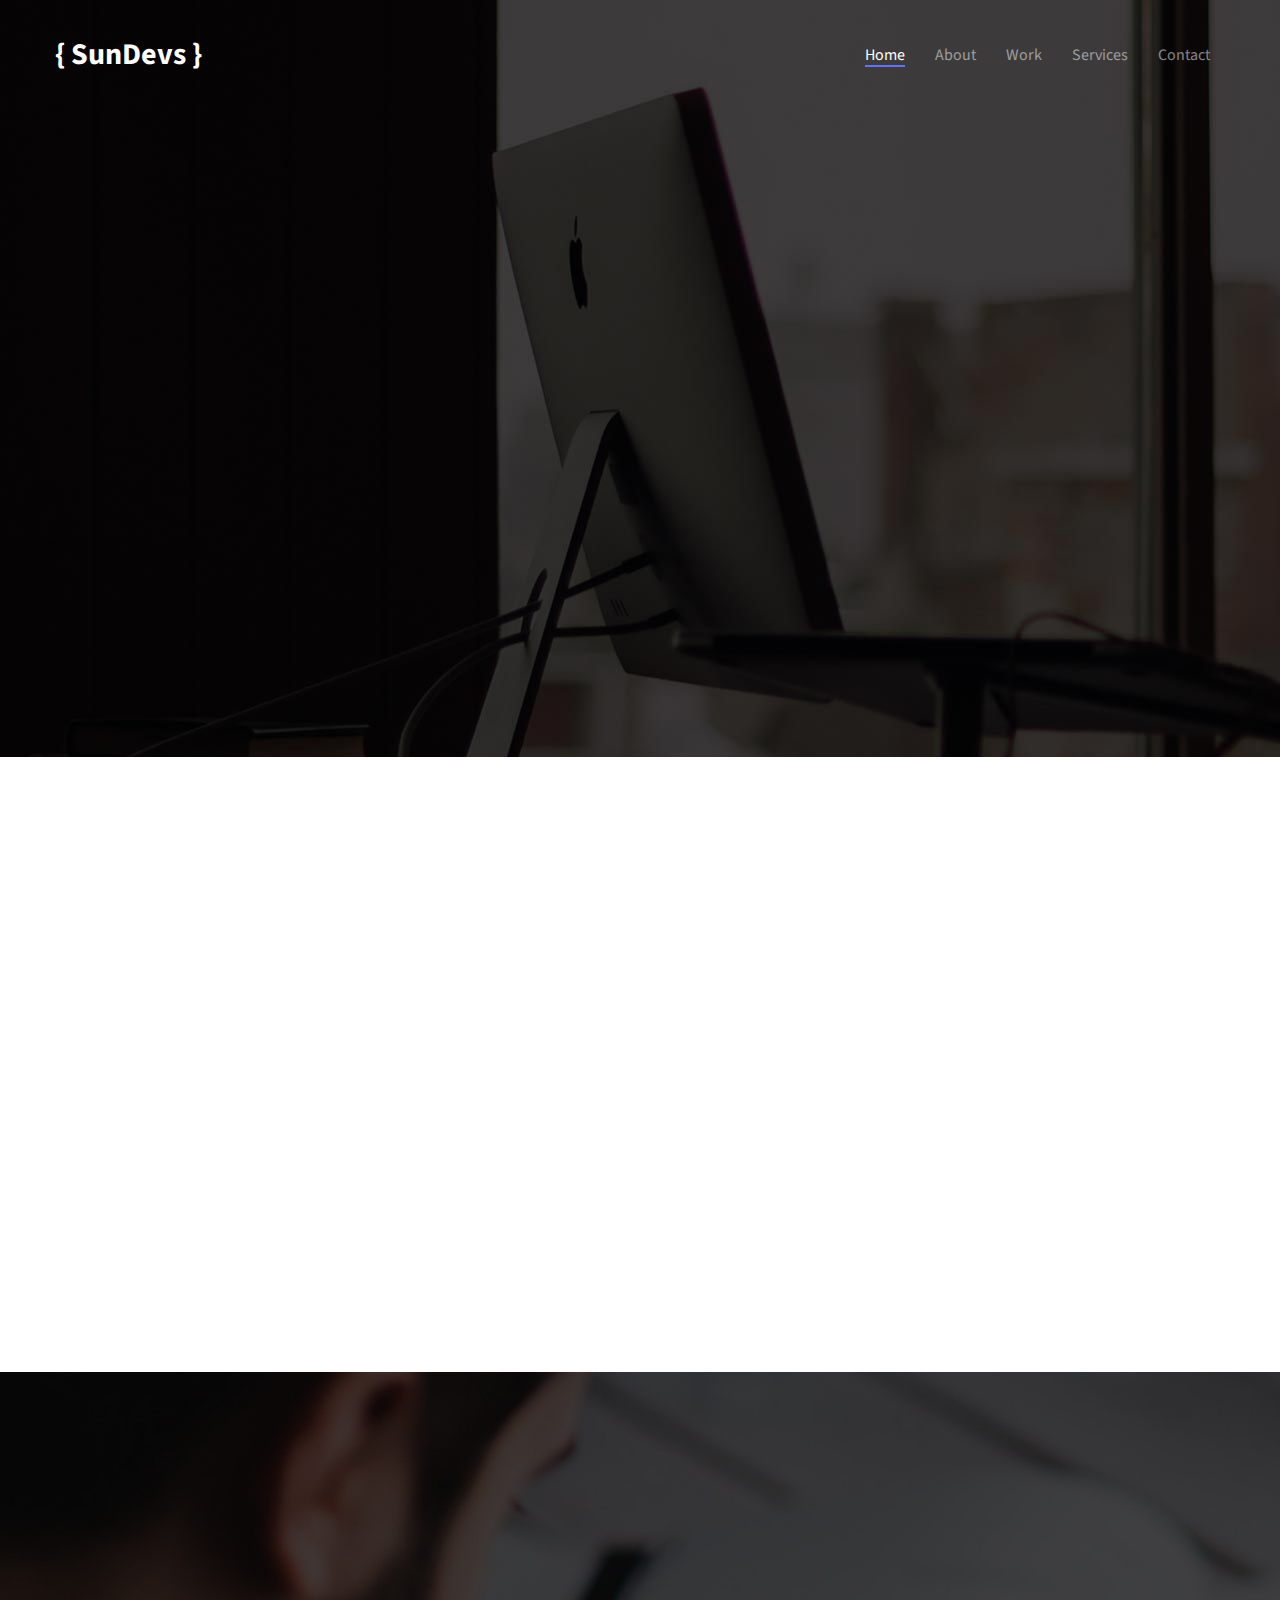
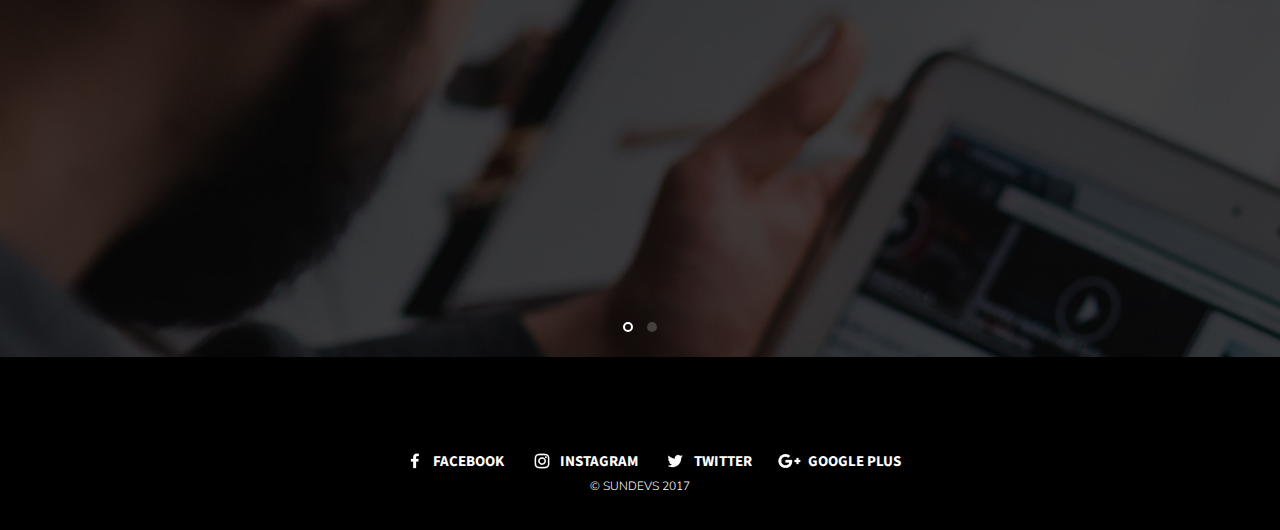
<file: index.html>
<!DOCTYPE html>
<!--[if lt IE 7]>
<html class="no-js lt-ie9 lt-ie8 lt-ie7"> <![endif]-->
<!--[if IE 7]>
<html class="no-js lt-ie9 lt-ie8"> <![endif]-->
<!--[if IE 8]>
<html class="no-js lt-ie9"> <![endif]-->
<!--[if gt IE 8]><!-->
<html class="no-js"> <!--<![endif]-->
<head>
    <meta charset="utf-8">
    <meta http-equiv="X-UA-Compatible" content="IE=edge">
    <title>Home - Sundevs</title>
    <meta name="viewport" content="width=device-width, initial-scale=1">
    <meta name="description" content=""/>
    <meta name="keywords" content=""/>
    <meta name="author" content=""/>


    <!-- Facebook and Twitter integration -->
    <meta property="og:title" content=""/>
    <meta property="og:image" content=""/>
    <meta property="og:url" content=""/>
    <meta property="og:site_name" content=""/>
    <meta property="og:description" content=""/>
    <meta name="twitter:title" content=""/>
    <meta name="twitter:image" content=""/>
    <meta name="twitter:url" content=""/>
    <meta name="twitter:card" content=""/>

    <!-- Place favicon.ico and apple-touch-icon.png in the root directory -->
    <link rel="shortcut icon" href="images/favicon.ico">

    <link href='https://fonts.googleapis.com/css?family=Source+Sans+Pro:400,300,600,400italic,700' rel='stylesheet'
          type='text/css'>
    <link href="https://fonts.googleapis.com/css?family=Nunito:300,300i,400,700,700i|Open+Sans:400,400i,700"
          rel="stylesheet">

    <!-- Animate.css -->
    <link rel="stylesheet" href="css/animate.css">
    <!-- Icomoon Icon Fonts-->
    <link rel="stylesheet" href="css/icomoon.css">
    <!-- Simple Line Icons -->
    <link rel="stylesheet" href="css/simple-line-icons.css">
    <!-- Owl Carousel -->
    <link rel="stylesheet" href="css/owl.carousel.min.css">
    <link rel="stylesheet" href="css/owl.theme.default.min.css">
    <!-- Bootstrap  -->
    <link rel="stylesheet" href="css/bootstrap.css">


    <link rel="stylesheet" href="css/style.css">

    <!-- Styleswitcher ( This style is for demo purposes only, you may delete this anytime. ) -->
    <link rel="stylesheet" id="theme-switch" href="css/style.css">


    <script type="text/javascript" src="js/wow.js"></script>

    <!-- Modernizr JS -->
    <script src="js/modernizr-2.6.2.min.js"></script>
    <!-- FOR IE9 below -->
    <!--[if lt IE 9]>
    <script src="js/respond.min.js"></script>
    <![endif]-->

</head>
<body>

<header role="banner" id="fh5co-header">
    <div class="container">
        <div class="row">
            <nav class="navbar navbar-default">
                <div class="navbar-header">
                    <!-- Mobile Toggle Menu Button -->
                    <a href="#" class="js-fh5co-nav-toggle fh5co-nav-toggle" data-toggle="collapse"
                       data-target="#navbar" aria-expanded="false" aria-controls="navbar"><i></i></a>
                    <a class="navbar-brand" href="index.html">{ SunDevs }</a>
                </div>
                <div id="navbar" class="navbar-collapse collapse">
                    <ul class="nav navbar-nav navbar-right">
                        <li class="active"><a href="index.html"><span>Home</span></a></li>
                        <li><a href="about.html"><span>About</span></a></li>
                        <li><a href="work.html"><span>Work</span></a></li>
                        <li><a href="service.html"><span>Services</span></a></li>
                        <li><a href="contact.html"><span>Contact</span></a></li>
                    </ul>
                </div>
            </nav>
        </div>
    </div>
</header>


<div id="fh5co-testimonials" style="background: url('images/backgroun-head-home.jpg');">
    <div class="container">
        <div class="row marginbtn">
            <div class="col-md-12 section-heading text-center ">
                <h2 class="to-animate font-title" style="font-family: 'Nunito', sans-serif;font-weight: 700;">
                    Building apps that make life easy.</h2>
                <div class="row">
                    <div class="col-md-8 col-md-offset-2 subtext to-animate">
                        <h3 class="font-title" style="font-family: 'Nunito', sans-serif;font-weight: 300;">Lorem ipsum
                            dolor sit amet, consectetur adipiscing elit. Integer nisl erat, aliquam
                            consequat mi eget, varius imperdiet magna. Nulla mollis sem pulvinar sapien dictum
                            dignissim. In id leo egestas, pretium nibh eget, fermentum justo.</h3>
                    </div>
                </div>
                <div class="marginbtn">
                    <div class="row">
                        <div class="col-md-8 col-md-offset-2 subtext to-animate">
                            <div class="col-md-6 text-right ">
                                <button class="btn-home" style="background-color: #4c8cf5">REQUEST A QUOTE</button>
                            </div>
                            <div class="col-md-6 text-left">
                                <button class="btn-home">KNOW US</button>
                            </div>
                        </div>

                    </div>

                </div>
            </div>
        </div>

    </div>
</div>

<div id="fh5co-pricing">
    <div class="container">
        <div class="row">
            <div class="col-md-12 section-heading text-center">
                <h2 class="single-animate animate-pricing-1"
                    style="font-family: 'Nunito', sans-serif;font-weight: 700;">Our clients are our priority</h2>
                <div class="row">
                    <div class="col-md-8 col-md-offset-2 subtext single-animate animate-pricing-2"
                         style="font-family: 'Nunito', sans-serif;font-weight: 300;">
                        <h3>we are working to achieve the most valuable goals and
                            objectives of our customers.</h3>
                    </div>
                </div>
            </div>
        </div>
        <!--<div class="container">-->
        <div class="row">
            <div class="col-md-4 col-sm-6 text-center img-clients to-animate">
                <img class="img-responsive" src="images/logo@2x.png">
            </div>
            <div class="col-md-4 col-sm-6 text-center img-clients to-animate">
                <img class="img-responsive" src="images/5site.png">
            </div>
            <div class="col-md-4 col-sm-6 text-center img-clients to-animate">
                <img class="img-responsive" src="images/CINEMARK.png">

            </div>
        </div>
        <!--</div>-->
    </div>
</div>
<div id="fh5co-features" style="background: url('images/testiomonial-bg.jpg');background-repeat: no-repeat;
  background-size: cover;">
    <div class="container">
        <div class="row">
            <div class="col-md-12 section-heading text-center">
                <h2 class="single-animate animate-pricing-1"
                    style="font-family: 'Nunito', sans-serif;font-weight: 700; color: #c3c3c3"><b>TESTIMONIALS</b></h2>
                <div class="row">
                    <div id="slider" data-section="home">
                        <div class="container">
                            <center>
                                <div class="owl-carousel" style="height:400px; margin-top: 50px">
                                    <div class="item" style="background: transparent ; height: 400px">
                                        <div class="container">
                                            <div class="row">
                                                <center>
                                                    <div class="to-animate" style="width: 700px">
                                                        <div class="text-center">
                                                            <center>
                                                                <img class="img-responsive" style="width: 100px" src="images/boomerangTestimonio.png">
                                                            </center>
                                                            <h3 style="font-size: 19px; font-family: 'Open Sans', sans-serif; font-weight: 700; color: #4c8cf5"
                                                                class=" text-center to-animate">
                                                                <b>Kevin Fahrner</b>
                                                            </h3>
                                                            <h3 style="font-size: 15px; font-family: 'Open Sans', sans-serif; font-weight: 400; margin-top: -15px; color: #4c8cf5"
                                                                class="to-animate text-center">
                                                                <b>Founder / President</b>
                                                            </h3>
                                                            <h3 style="font-size: 15px; margin-top: -15px; color: #4c8cf5"
                                                                class=" text-center to-animate">
                                                                <b>Boomerang Bike</b>
                                                            </h3>
                                                            <h3 style="font-size: 18px; margin-top: -10px; font-style: italic; font-family: 'Open Sans', sans-serif;font-weight: 300;"
                                                                class=" to-animate text-center">
                                                                SunDevs is our exclusive App developer. Our solution is
                                                                dependent on three important pieces operating together.
                                                                Hardware, cloud server and the App. SunDev is
                                                                responsible for the App. They are very responsive. We
                                                                are located in California and we do not notice any delay
                                                                with SunDevs Their turn-key approach, including managing
                                                                the Apple Store and Google Play, freed us up to focus on
                                                                our strengths. I would recommend SunDevs for your most
                                                                important project.
                                                            </h3>

                                                        </div>
                                                    </div>
                                                </center>

                                            </div>
                                        </div>
                                    </div>
                                    <div class="item" style="background: transparent ; height: 400px">
                                        <div class="container">
                                            <div class="row">
                                                <center>
                                                    <div class="to-animate" style="width: 700px">
                                                        <div class="text-center">
                                                            <center>
                                                                <img class="img-responsive" style="width: 100px" src="images/iotiniTestimonios.png">
                                                            </center>
                                                            <h3 style="font-size: 19px; font-family: 'Open Sans', sans-serif; font-weight: 700; color: #4c8cf5"
                                                                class=" text-center to-animate">
                                                                <b>Pablo Echevarria</b>
                                                            </h3>
                                                            <h3 style="font-size: 15px; font-family: 'Open Sans', sans-serif; font-weight: 400; margin-top: -15px; color: #4c8cf5"
                                                                class="to-animate text-center">
                                                                <b>CEO</b>
                                                            </h3>
                                                            <h3 style="font-size: 15px; margin-top: -15px; color: #4c8cf5"
                                                                class=" text-center to-animate">
                                                                <b> Iotini Inc</b>
                                                            </h3>
                                                            <h3 style="font-size: 18px; margin-top: -10px; font-style: italic; font-family: 'Open Sans', sans-serif;font-weight: 300;"
                                                                class=" to-animate text-center">
                                                                Working with Sundevs allowed us to launch our product to
                                                                market within schedule and budget.
                                                                They provided great support in all areas, from graphical
                                                                design to web and mobile app development.
                                                                Excellent multi-disciplinary team!
                                                            </h3>

                                                        </div>
                                                    </div>
                                                </center>
                                            </div>
                                        </div>
                                    </div>

                                </div>
                            </center>

                        </div>
                    </div>

                </div>
            </div>
        </div>
    </div>
</div>


<footer id="footer" role="contentinfo">
    <div class="container">
        <div class="row row-bottom-padded-sm" style="margin-top: 20px">
            <div class="col-md-12 text-center networks">
                <a href="#"><img src="images/faceboock.png"> <b>FACEBOOK</b></a>
                <a href="#"><img src="images/instagram.png"> <b>INSTAGRAM</b></a>
                <a href="#"><img src="images/twitter.png"> <b>TWITTER</b></a>
                <a href="#"><img src="images/google+.png"> <b>GOOGLE PLUS</b></a>

            </div>
            <div class="col-md-12">
                <p class="copyright text-center"
                   style="font-family: 'Nunito', sans-serif;font-weight: 300; font-size: 12px">&copy; SUNDEVS 2017</p>
            </div>
        </div>
    </div>
</footer>


<!-- jQuery -->
<script src="js/jquery.min.js"></script>
<!-- jQuery Easing -->
<script src="js/jquery.easing.1.3.js"></script>
<!-- Bootstrap -->
<script src="js/bootstrap.min.js"></script>
<!-- Waypoints -->
<script src="js/jquery.waypoints.min.js"></script>
<!-- Owl Carousel -->
<script src="js/owl.carousel.min.js"></script>

<!-- For demo purposes only styleswitcher ( You may delete this anytime ) -->
<script src="js/jquery.style.switcher.js"></script>
<script>
    $(function () {
        $('#colour-variations ul').styleSwitcher({
            defaultThemeId: 'theme-switch',
            hasPreview: false,
            cookie: {
                expires: 30,
                isManagingLoad: true
            }
        });
        $('.option-toggle').click(function () {
            $('#colour-variations').toggleClass('sleep');
        });
    });
</script>
<!-- End demo purposes only -->

<!-- Main JS (Do not remove) -->
<script src="js/main.js"></script>

</body>
</html>
</file>
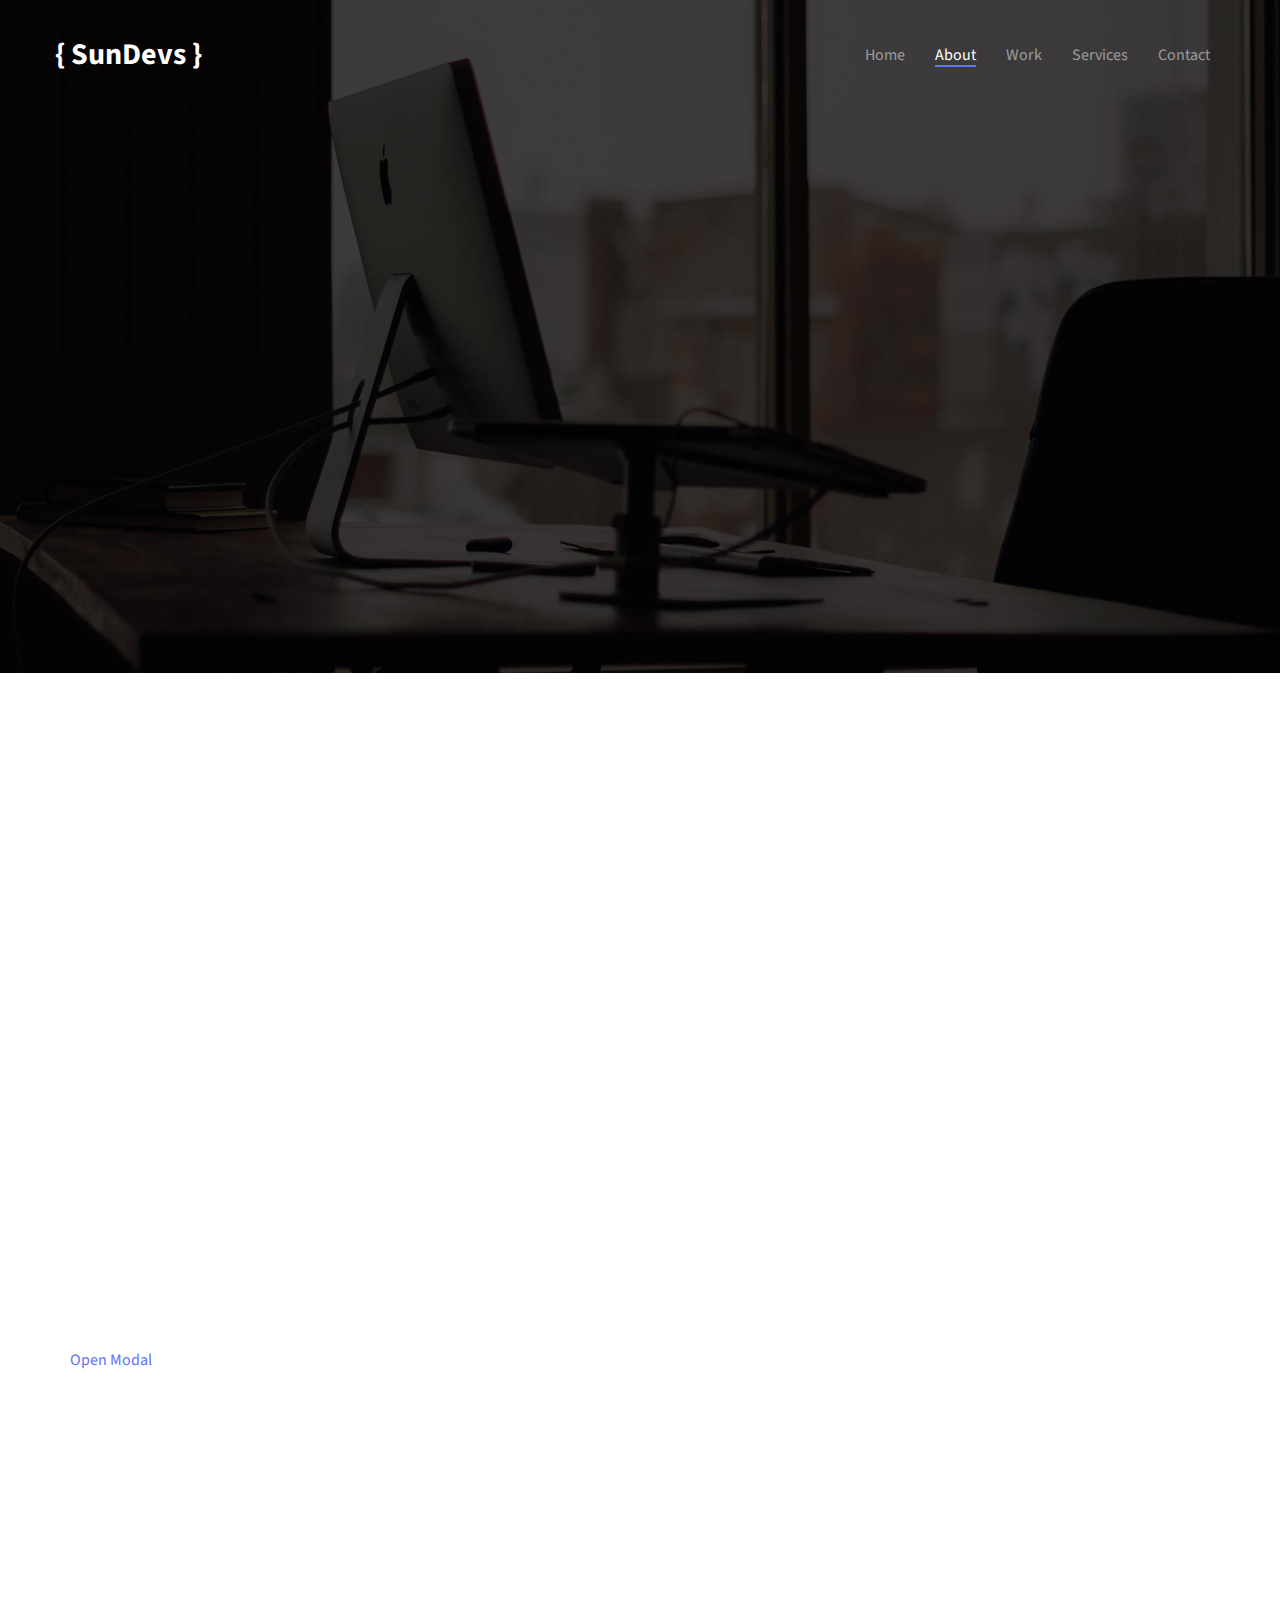
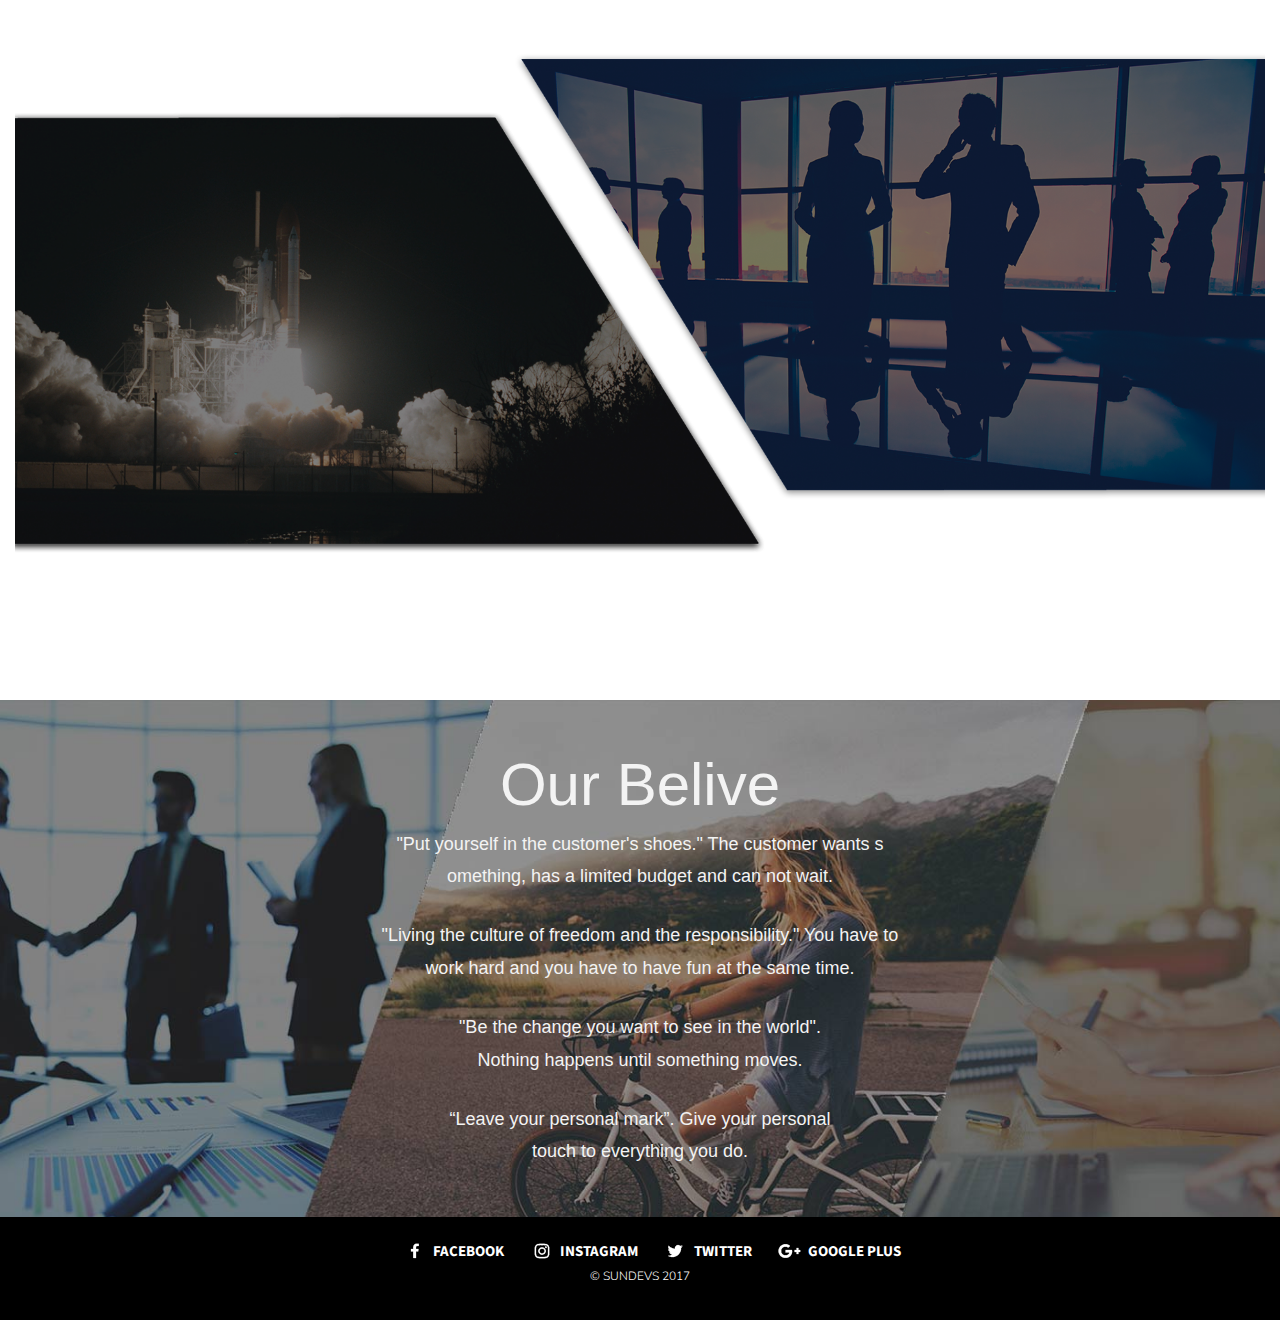
<file: about.html>
<!DOCTYPE html>
<!--[if lt IE 7]>
<html class="no-js lt-ie9 lt-ie8 lt-ie7"> <![endif]-->
<!--[if IE 7]>
<html class="no-js lt-ie9 lt-ie8"> <![endif]-->
<!--[if IE 8]>
<html class="no-js lt-ie9"> <![endif]-->
<!--[if gt IE 8]><!-->
<html class="no-js"> <!--<![endif]-->
<head>
    <meta charset="utf-8">
    <meta http-equiv="X-UA-Compatible" content="IE=edge">
    <title>About - Sundevs</title>
    <meta name="viewport" content="width=device-width, initial-scale=1">
    <meta name="description" content=""/>
    <meta name="keywords" content=""/>
    <meta name="author" content=""/>


    <!-- Facebook and Twitter integration -->
    <meta property="og:title" content=""/>
    <meta property="og:image" content=""/>
    <meta property="og:url" content=""/>
    <meta property="og:site_name" content=""/>
    <meta property="og:description" content=""/>
    <meta name="twitter:title" content=""/>
    <meta name="twitter:image" content=""/>
    <meta name="twitter:url" content=""/>
    <meta name="twitter:card" content=""/>

    <!-- Place favicon.ico and apple-touch-icon.png in the root directory -->
    <link rel="shortcut icon" href="images/favicon.ico">

    <link href='https://fonts.googleapis.com/css?family=Source+Sans+Pro:400,300,600,400italic,700' rel='stylesheet'
          type='text/css'>
    <link href="https://fonts.googleapis.com/css?family=Nunito:300,300i,400,700,700i|Open+Sans:400,400i,700"
          rel="stylesheet">

    <!-- Animate.css -->
    <link rel="stylesheet" href="css/animate.css">
    <!-- Icomoon Icon Fonts-->
    <link rel="stylesheet" href="css/icomoon.css">
    <!-- Simple Line Icons -->
    <link rel="stylesheet" href="css/simple-line-icons.css">
    <!-- Owl Carousel -->
    <link rel="stylesheet" href="css/owl.carousel.min.css">
    <link rel="stylesheet" href="css/owl.theme.default.min.css">
    <!-- Bootstrap  -->
    <link rel="stylesheet" href="css/bootstrap.css">


    <link rel="stylesheet" href="css/style.css">

    <!-- Styleswitcher ( This style is for demo purposes only, you may delete this anytime. ) -->
    <link rel="stylesheet" id="theme-switch" href="css/style.css">


    <script type="text/javascript" src="js/wow.js"></script>

    <!-- Modernizr JS -->
    <script src="js/modernizr-2.6.2.min.js"></script>
    <!-- FOR IE9 below -->
    <!--[if lt IE 9]>
    <script src="js/respond.min.js"></script>
    <![endif]-->

</head>
<body>

<header role="banner" id="fh5co-header">
    <div class="container">
        <div class="row">
            <nav class="navbar navbar-default">
                <div class="navbar-header">
                    <!-- Mobile Toggle Menu Button -->
                    <a href="#" class="js-fh5co-nav-toggle fh5co-nav-toggle" data-toggle="collapse"
                       data-target="#navbar" aria-expanded="false" aria-controls="navbar"><i></i></a>
                    <a class="navbar-brand" href="index.html">{ SunDevs }</a>
                </div>
                <div id="navbar" class="navbar-collapse collapse">
                    <ul class="nav navbar-nav navbar-right">
                        <li><a href="index.html"><span>Home</span></a></li>
                        <li class="active"><a href="#"><span>About</span></a></li>
                        <li><a href="work.html"><span>Work</span></a></li>
                        <li><a href="service.html"><span>Services</span></a></li>
                        <li><a href="contact.html"><span>Contact</span></a></li>
                    </ul>
                </div>
            </nav>
        </div>
    </div>
</header>


<div id="fh5co-testimonials" style="background: url('images/backgroun-head-home.jpg');background-repeat: no-repeat;
  background-size: cover;">
    <div class="container">
        <div class="row marginbtn">
            <div class="col-md-12 section-heading text-center ">
                <h2 class="to-animate font-title" style="font-family: 'Nunito', sans-serif;font-weight: 700;">
                    About US</h2>
                <div class="row">
                    <div class="col-md-8 col-md-offset-2 subtext to-animate">
                        <h3 class="font-title" style="font-family: 'Nunito', sans-serif;font-weight: 300;">
                            SunDevs is a company founded in Colombia. All of its talent is a mixture of young and
                            experienced engineers and designers, that are able to think outside the box in order to
                            reach some creative and simple solutions for complex problems in the shortest possible time.
                        </h3>
                    </div>
                </div>
            </div>
        </div>

    </div>
</div>

<div id="fh5co-pricing">
    <div class="container">
        <div class="row">
            <div class="col-md-12 section-heading text-center">
                <h2 class="single-animate animate-pricing-1"
                    style="font-family: 'Nunito', sans-serif;font-weight: 300;">awesome team</h2>
                <div class="row">
                    <div class="col-md-8 col-md-offset-2 subtext single-animate animate-pricing-2"
                         style="font-family: 'Nunito', sans-serif;font-weight: 300;">
                        <h3>We are working to achive the most valuable goals our customers.</h3>
                    </div>
                </div>
            </div>
        </div>
        <div class="container">
            <div class="row">
                <div class="col-md-4 col-sm-6 text-center img-team to-animate">
                    <a href="">
                        <img class="img-responsive" src="images/iotinilogo.png">
                    </a>
                </div>
                <div class="col-md-4 col-sm-6 text-center img-team to-animate">
                    <a href="">
                        <img class="img-responsive" src="images/iotinilogo.png">
                    </a>
                </div>
                <div class="col-md-4 col-sm-6 text-center img-team to-animate">
                    <a href="">
                        <img class="img-responsive" src="images/iotinilogo.png">
                    </a>
                </div>
            </div>
        </div>
        <a href="#openModal">Open Modal</a>

        <style>
            .modalDialog {
                position: fixed;
                font-family: Arial, Helvetica, sans-serif;
                top: 0;
                right: 0;
                bottom: 0;
                left: 0;
                background: rgba(0, 0, 0, 0.8);
                z-index: 99999;
                opacity: 0;
                -webkit-transition: opacity 400ms ease-in;
                -moz-transition: opacity 400ms ease-in;
                transition: opacity 400ms ease-in;
                pointer-events: none;
            }

            .modalDialog:target {
                opacity: 1;
                pointer-events: auto;
            }

            .modalDialog > div {
                width: 70%;
                position: relative;
                margin: 10% auto;
                padding: 5px 20px 13px 20px;
                border-radius: 10px;
                background: #fff;
                /*background: -moz-linear-gradient(#fff, #999);*/
                /*background: -webkit-linear-gradient(#fff, #999);*/
                /*background: -o-linear-gradient(#fff, #999);*/
            }

            .close {
                /*background: #606061;*/
                color: #FFFFFF;
                line-height: 25px;
                position: absolute;
                right: -12px;
                text-align: center;
                top: -10px;
                width: 24px;
                text-decoration: none;
                font-weight: bold;
                -webkit-border-radius: 12px;
                -moz-border-radius: 12px;
                border-radius: 12px;
                -moz-box-shadow: 1px 1px 3px #000;
                -webkit-box-shadow: 1px 1px 3px #000;
                box-shadow: 1px 1px 3px #000;
            }

            .close:hover {
                background: #00d9ff;
            }
        </style>
        <div id="openModal" class="modalDialog">
            <div>
                <div style="float: left;">
                    <img class="img-responsive" style="width: 350px" src="images/iotinilogo.png">
                </div>
                <a href="#close" title="Close" class="close">X</a>
                <h2>Fabian Leon</h2>
                <h3>CEO</h3>
                <p>
                    Lorem ipsum
                    dolor sit amet, consectetur adipiscing elit. Integer nisl erat, aliquam
                    consequat mi eget, varius imperdiet magna. Nulla mollis sem pulvinar sapien dictum
                    dignissim. In id leo egestas, pretium nibh eget, fermentum justo
                </p>
                <div><img src="images/twitter.png"><img src="images/faceboock.png"><img src="images/instagram.png"><img
                        src="images/google+.png"></div>
            </div>
        </div>
    </div>
</div>
<div id="fh5co-features">
    <div class="container">
        <div class="row">
            <div class="col-md-12 section-heading text-center">
                <h2 class="single-animate animate-pricing-1"
                    style="font-family: 'Nunito', sans-serif;font-weight: 300; color: #c3c3c3;">
                    organizational culture
                    <!--<div style="font-size: 15px">Lorem ipsum dolor sit amet, consectetur adipiscing elit.</div>-->
                </h2>
            </div>
        </div>
    </div>
    <div class="container-fluid">
        <div class="row">
            <div class="col-sm-8">
                <img class="img-responsive" style="width: 750px; z-index: 2" src="images/mision.png">
            </div>
            <div class="col-sm-12">
                <img class="img-responsive" style="float: right; width: 750px; margin-top: -500px; margin-bottom: 200px"
                     src="images/vision.png">
            </div>
        </div>
    </div>
</div>
<div id="fh5co-about-us"
     style="background: url('images/backgraound_cultura.jpg'); background-repeat: no-repeat; background-size: cover; ">
    <div class="container">
        <div class="row">
            <div class="col-md-12 text-center our-belive">
                <h1>Our Belive</h1>
                <p>"Put yourself in the customer's shoes." The customer wants s<br>
                    omething, has a limited budget and can not wait.</p>
                <p>"Living the culture of freedom and the responsibility." You have to<br>
                    work hard and you have to have fun at the same time.</p>
                <p>
                    "Be the change you want to see in the world".<br>
                    Nothing happens until something moves.
                </p>
                <p>
                    “Leave your personal mark”. Give your personal<br>
                    touch to everything you do.
                </p>
                <!--<h2 class="single-animate animate-pricing-1"-->
                <!--style="font-style: italic; font-family: 'Open Sans', sans-serif;font-weight: 300; color: #000">-->
                <!--Have a Any Projects?-->
                <!--</h2>-->
                <!--<a href="contact.html" class="btn-home single-animate animate-pricing-1" style="color: #000">CONTACT NOW</a>-->
            </div>
        </div>
    </div>
</div>
<footer id="footer" role="contentinfo">
    <div class="container">
        <div class="row row-bottom-padded-sm" style="margin-top: 20px">
            <div class="col-md-12 text-center networks">
                <a href="#"><img src="images/faceboock.png"> <b>FACEBOOK</b></a>
                <a href="#"><img src="images/instagram.png"> <b>INSTAGRAM</b></a>
                <a href="#"><img src="images/twitter.png"> <b>TWITTER</b></a>
                <a href="#"><img src="images/google+.png"> <b>GOOGLE PLUS</b></a>

            </div>
            <div class="col-md-12">
                <p class="copyright text-center"
                   style="font-family: 'Nunito', sans-serif;font-weight: 300; font-size: 12px">&copy; SUNDEVS 2017</p>
            </div>
        </div>
    </div>
</footer>


<!-- jQuery -->
<script src="js/jquery.min.js"></script>
<!-- jQuery Easing -->
<script src="js/jquery.easing.1.3.js"></script>
<!-- Bootstrap -->
<script src="js/bootstrap.min.js"></script>
<!-- Waypoints -->
<script src="js/jquery.waypoints.min.js"></script>
<!-- Owl Carousel -->
<script src="js/owl.carousel.min.js"></script>

<!-- For demo purposes only styleswitcher ( You may delete this anytime ) -->
<script src="js/jquery.style.switcher.js"></script>
<script>
    $(function () {
        $('#colour-variations ul').styleSwitcher({
            defaultThemeId: 'theme-switch',
            hasPreview: false,
            cookie: {
                expires: 30,
                isManagingLoad: true
            }
        });
        $('.option-toggle').click(function () {
            $('#colour-variations').toggleClass('sleep');
        });
    });
</script>
<!-- End demo purposes only -->

<!-- Main JS (Do not remove) -->
<script src="js/main.js"></script>

</body>
</html>
</file>
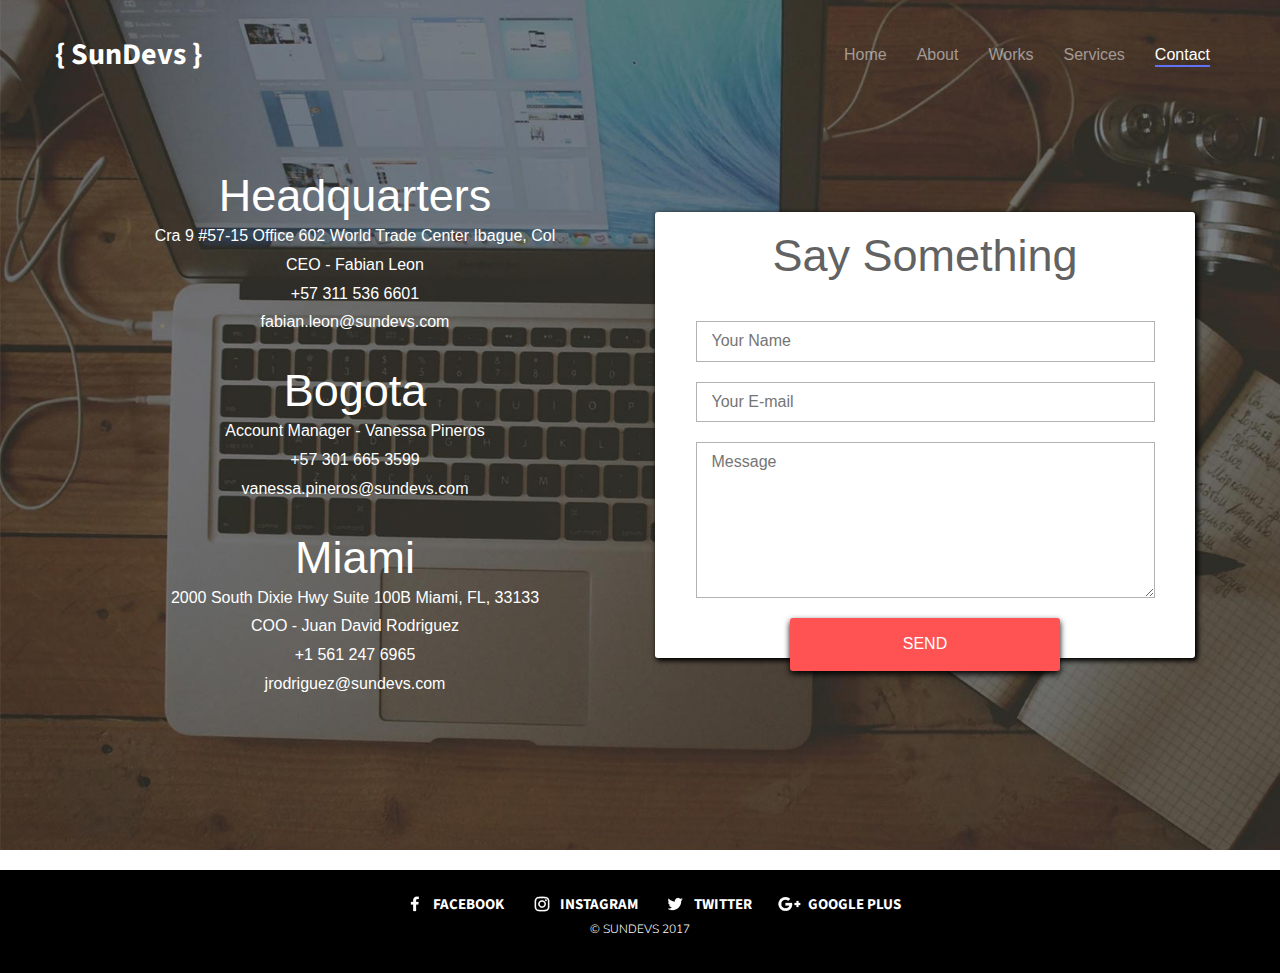
<file: contact.html>
<!DOCTYPE html>
<!--[if lt IE 7]>
<html class="no-js lt-ie9 lt-ie8 lt-ie7"> <![endif]-->
<!--[if IE 7]>
<html class="no-js lt-ie9 lt-ie8"> <![endif]-->
<!--[if IE 8]>
<html class="no-js lt-ie9"> <![endif]-->
<!--[if gt IE 8]><!-->
<html class="no-js"> <!--<![endif]-->
<head>
    <meta charset="utf-8">
    <meta http-equiv="X-UA-Compatible" content="IE=edge">
    <title>Contact - Sundevs</title>
    <meta name="viewport" content="width=device-width, initial-scale=1">
    <meta name="description" content=""/>
    <meta name="keywords" content=""/>
    <meta name="author" content=""/>


    <!-- Facebook and Twitter integration -->
    <meta property="og:title" content=""/>
    <meta property="og:image" content=""/>
    <meta property="og:url" content=""/>
    <meta property="og:site_name" content=""/>
    <meta property="og:description" content=""/>
    <meta name="twitter:title" content=""/>
    <meta name="twitter:image" content=""/>
    <meta name="twitter:url" content=""/>
    <meta name="twitter:card" content=""/>

    <!-- Place favicon.ico and apple-touch-icon.png in the root directory -->
    <link rel="shortcut icon" href="images/favicon.ico">

    <link href='https://fonts.googleapis.com/css?family=Source+Sans+Pro:400,300,600,400italic,700' rel='stylesheet'
          type='text/css'>
    <link href="https://fonts.googleapis.com/css?family=Nunito:300,300i,400,700,700i|Open+Sans:400,400i,700"
          rel="stylesheet">

    <!-- Animate.css -->
    <link rel="stylesheet" href="css/animate.css">
    <!-- Icomoon Icon Fonts-->
    <link rel="stylesheet" href="css/icomoon.css">
    <!-- Simple Line Icons -->
    <link rel="stylesheet" href="css/simple-line-icons.css">
    <!-- Owl Carousel -->
    <link rel="stylesheet" href="css/owl.carousel.min.css">
    <link rel="stylesheet" href="css/owl.theme.default.min.css">
    <!-- Bootstrap  -->
    <link rel="stylesheet" href="css/bootstrap.css">


    <link rel="stylesheet" href="css/style.css">

    <!-- Styleswitcher ( This style is for demo purposes only, you may delete this anytime. ) -->
    <link rel="stylesheet" id="theme-switch" href="css/style.css">
    <script src="//ajax.googleapis.com/ajax/libs/jquery/2.0.3/jquery.min.js"></script> <!-- load jquery via CDN -->
	<script src="form_contact/contact_form.js"></script>

    <script type="text/javascript" src="js/wow.js"></script>

    
    <!-- Modernizr JS -->
    <script src="js/modernizr-2.6.2.min.js"></script>
    <!-- FOR IE9 below -->
    <!--[if lt IE 9]>
    <script src="js/respond.min.js"></script>
    <![endif]-->
    
</head>
<body>

<header role="banner" id="fh5co-header">
    <div class="container">
        <div class="row">
            <nav class="navbar navbar-default">
                <div class="navbar-header">
                    <!-- Mobile Toggle Menu Button -->
                    <a href="#" class="js-fh5co-nav-toggle fh5co-nav-toggle" data-toggle="collapse"
                       data-target="#navbar" aria-expanded="false" aria-controls="navbar"><i></i></a>
                    <a class="navbar-brand" href="index.html">{ SunDevs }</a>
                </div>
                <div id="navbar" class="navbar-collapse collapse">
                    <ul class="nav navbar-nav navbar-right">
                        <li><a href="index.html"><span>Home</span></a></li>
                        <li><a href="about.html"><span>About</span></a></li>
                        <li><a href="work.html"><span>Works</span></a></li>
                        <li><a href="service.html"><span>Services</span></a></li>
                        <li class="active"><a href="contact.html"><span>Contact</span></a></li>
                    </ul>
                </div>
            </nav>
        </div>
    </div>
</header>

<div id="fh5co-testimonials" style="background: url('images/background_contact.jpg'); background-repeat: no-repeat;
  background-size: cover; height: 850px">
    <div class="container">
        <div class="row ">
            <div class="col-md-12 section-heading ">
                <!--<h2 class="to-animate font-title" style="font-family: 'Nunito', sans-serif;font-weight: 700;">-->
                    <div class="row">
                        <div class="col-sm-12">
                            <div class="col-sm-6 information-detail">
                                <div class="row">
                                    <div class="col-sm-12 ">
                                            <h3 style="color: white">Headquarters</h3>
                                            <span >Cra 9 #57-15 Office 602 World Trade Center Ibague, Col</span><br>
                                            <span >CEO - Fabian Leon</span><br>
                                            <span >+57 311 536 6601</span><br>
                                            <span >fabian.leon@sundevs.com</span>
                                    </div>
                                    <div class="col-sm-12">
                                        <h3  style="color: white">Bogota</h3>
                                        <span class="">Account Manager - Vanessa Pineros</span><br>
                                        <span class="">+57 301 665 3599</span><br>
                                        <span class="">vanessa.pineros@sundevs.com</span>
                                    </div>
                                    <div class="col-sm-12">
                                        <h3  style="color: white">Miami</h3>
                                        <span>2000 South Dixie Hwy Suite 100B Miami, FL, 33133</span> <br>
                                        <span class="">COO - Juan David Rodriguez</span><br>
                                        <span class="">+1 561 247 6965</span><br>
                                        <span class="">jrodriguez@sundevs.com</span>
                                    </div>
                                </div>
                            </div>
                            <style>

                                body{

                                    text-align: center;
                                }
                                .contact-form{
                                    margin-top: 100px;
                                }
                                .information-detail{
                                    color: white;
                                    margin-top: 30px;

                                }
                                span{
                                    font-family: 'San Francisco', sans-serif;
                                    font-weight: 300;
                                    text-align: left;

                                }
                                h1, h3 {
                                    font-family: 'San Francisco', sans-serif;
                                    font-weight: 300;
                                    text-align: center;
                                    height: 50px;
                                    width: 100%;
                                    font-size: 45px;
                                    /*background: #E91E63;*/
                                    color: #626262;
                                    line-height: 150%;
                                    border-radius: 3px 3px 0 0;
                                }
                                form {
                                    background: #ffffff;
                                    box-sizing: border-box;
                                    width: 100%;
                                    margin: 30px auto;
                                    box-shadow: 2px 2px 5px 1px rgba(0, 0, 0, 1);
                                    padding-bottom: 40px;
                                    border-radius: 3px;
                                }
                                form h1 {
                                    box-sizing: border-box;
                                    padding: 10px;
                                }
                                input {
                                    font-family: 'San Francisco', sans-serif;
                                    font-weight: 300;
                                    margin: 20px 25px;
                                    width: 85%;
                                    display: block;
                                    border: solid 1px rgba(0,0,0, 0.3);
                                    padding: 5px 15px;
                                    /*border-bottom: solid 1px #626262;*/
                                    /*background: -webkit-linear-gradient(top, rgba(255, 255, 255, 0) 96%, #ff5252 4%);*/
                                    /*background: linear-gradient(to bottom, rgba(255, 255, 255, 0) 96%, #ff5252 4%);*/
                                    color: #626262;
                                }
                                textarea{
                                    font-family: 'San Francisco', sans-serif;
                                    font-weight: 300;
                                    margin: 20px 25px;
                                    width: 85%;
                                    display: block;
                                    border: solid 1px rgba(0,0,0, 0.3);
                                    padding: 5px 15px;
                                    /*border-bottom: solid 1px #626262;*/
                                    /*-webkit-transition: all 0.3s cubic-bezier(0.64, 0.09, 0.08, 1);*/
                                    /*transition: all 0.3s cubic-bezier(0.64, 0.09, 0.08, 1);*/
                                    /*background: -webkit-linear-gradient(top, rgba(255, 255, 255, 0) 96%, #ff5252 4%);*/
                                    /*background: linear-gradient(to bottom, rgba(255, 255, 255, 0) 96%, #ff5252 4%);*/
                                    color: #626262;
                                }
                                textarea:focus, textarea:valid {
                                    box-shadow: none;
                                    outline: none;
                                    background-position: 0 0;
                                }
                                input:focus, input:valid {
                                    box-shadow: none;
                                    outline: none;
                                    background-position: 0 0;
                                }
                                button {
                                    font-family: 'San Francisco', sans-serif;
                                    font-weight: 300;
                                    width: 50%;
                                    text-align:center;
                                    text-transform:uppercase;
                                    margin-left: 25%;
                                    margin-right: 25%;
                                    border: none;
                                    float: left ;
                                    background: #ff5252;
                                    cursor: pointer;
                                    border-radius: 3px;
                                    padding: 12px;
                                    color: #ffffff;
                                    box-shadow: 0 3px 6px 0 rgba(0, 0, 0, 1);
                                }
                                button:hover {
                                    -webkit-transform: translateY(-3px);
                                    -ms-transform: translateY(-3px);
                                    transform: translateY(-3px);
                                    box-shadow: 0 6px 6px 0 rgba(0, 0, 0, 0.2);
                                }
                            </style>
                            <div class="col-sm-6">
                                <div class="contact-form" >
                                    <form action="contact_form.php" method="POST" id="form" autocomplete="off">
                                            <h1>Say Something</h1>
                                        <center>
                                            <br>
                                                <input placeholder="Your Name" name="name" id="name"
                                                       type="text" required/>
                                                <input placeholder="Your E-mail" id="email" name="email" type="email" required/>
                                                <textarea placeholder="Message" id="message" name="message" rows="5"></textarea>
                                            <!--<input placeholder="Message" type="text" required/>-->
                                                <!--<input type="submit" id="js_send" value="Send" />-->
<!--                                            <input type="button" id="submit" value="Send Message"/>-->
                                                <button type="submit" name="send">Send</button>

                                            </center>

                                    </form>

                                </div>
                        </div>
                    </div>

            </div>
        </div>

    </div>
</div>
    </div>
<footer id="footer" role="contentinfo" style="margin-top: 20px" >
    <div class="container">
        <div class="row row-bottom-padded-sm" style="margin-top: 20px" >
            <div class="col-md-12 text-center networks">
                <a href="#"><img src="images/faceboock.png"> <b>FACEBOOK</b></a>
                <a href="#"><img src="images/instagram.png"> <b>INSTAGRAM</b></a>
                <a href="#"><img src="images/twitter.png"> <b>TWITTER</b></a>
                <a href="#"><img src="images/google+.png"> <b>GOOGLE PLUS</b></a>

            </div>
            <div class="col-md-12">
                <p class="copyright text-center"
                   style="font-family: 'Nunito', sans-serif;font-weight: 300; font-size: 12px">&copy; SUNDEVS 2017</p>
            </div>
        </div>
    </div>
</footer>
<!-- jQuery -->
    
<!--<script src="js/jquery.min.js"></script>-->
<!-- jQuery Easing -->
<script src="js/jquery.easing.1.3.js"></script>
<!-- Bootstrap -->
<script src="js/bootstrap.min.js"></script>
<!-- Waypoints -->
<script src="js/jquery.waypoints.min.js"></script>
<!-- Owl Carousel -->
<script src="js/owl.carousel.min.js"></script>

<!-- For demo purposes only styleswitcher ( You may delete this anytime ) -->
<script src="js/jquery.style.switcher.js"></script>
<script>
    $(function () {
        $('#colour-variations ul').styleSwitcher({
            defaultThemeId: 'theme-switch',
            hasPreview: false,
            cookie: {
                expires: 30,
                isManagingLoad: true
            }
        });
        $('.option-toggle').click(function () {
            $('#colour-variations').toggleClass('sleep');
        });
    });
</script>
<!-- End demo purposes only -->

<!-- Main JS (Do not remove) -->
<script src="js/main.js"></script>

</body>
</html>
</file>
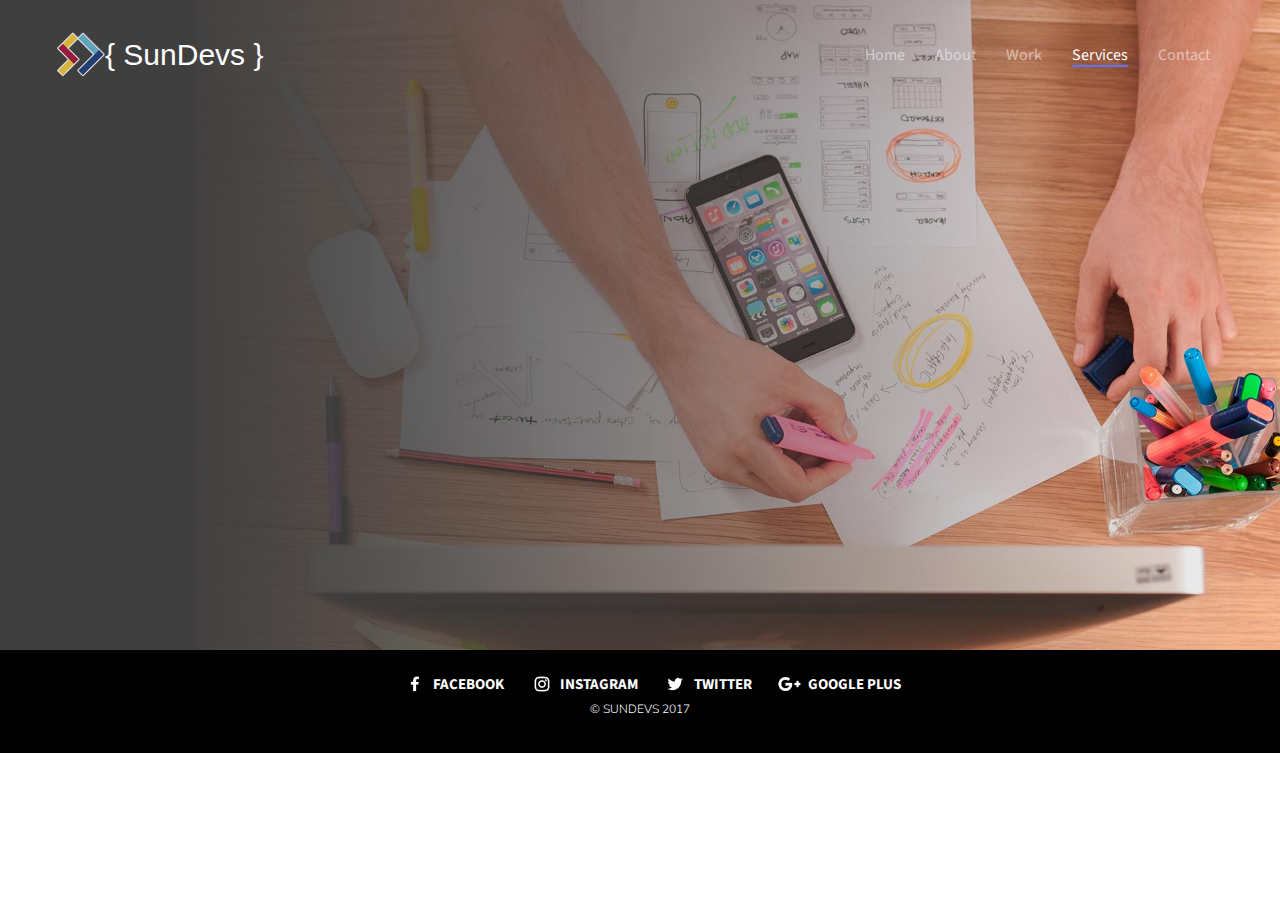
<file: design_inception.html>
<!DOCTYPE html>
<!--[if lt IE 7]>
<html class="no-js lt-ie9 lt-ie8 lt-ie7"> <![endif]-->
<!--[if IE 7]>
<html class="no-js lt-ie9 lt-ie8"> <![endif]-->
<!--[if IE 8]>
<html class="no-js lt-ie9"> <![endif]-->
<!--[if gt IE 8]><!-->
<html class="no-js"> <!--<![endif]-->
<head>
    <meta charset="utf-8">
    <meta http-equiv="X-UA-Compatible" content="IE=edge">
    <title>Design Inception - Sundevs</title>
    <meta name="viewport" content="width=device-width, initial-scale=1">
    <meta name="description" content=""/>
    <meta name="keywords" content=""/>
    <meta name="author" content=""/>


    <!-- Facebook and Twitter integration -->
    <meta property="og:title" content=""/>
    <meta property="og:image" content=""/>
    <meta property="og:url" content=""/>
    <meta property="og:site_name" content=""/>
    <meta property="og:description" content=""/>
    <meta name="twitter:title" content=""/>
    <meta name="twitter:image" content=""/>
    <meta name="twitter:url" content=""/>
    <meta name="twitter:card" content=""/>

    <!-- Place favicon.ico and apple-touch-icon.png in the root directory -->
    <link rel="shortcut icon" href="images/favicon.ico">

    <link href='https://fonts.googleapis.com/css?family=Source+Sans+Pro:400,300,600,400italic,700' rel='stylesheet'
          type='text/css'>
    <link href="https://fonts.googleapis.com/css?family=Nunito:300,300i,400,700,700i|Open+Sans:400,400i,700"
          rel="stylesheet">

    <!-- Animate.css -->
    <link rel="stylesheet" href="css/animate.css">
    <!-- Owl Carousel -->
    <link rel="stylesheet" href="css/owl.carousel.min.css">
    <link rel="stylesheet" href="css/owl.theme.default.min.css">
    <!-- Bootstrap  -->
    <link rel="stylesheet" href="css/bootstrap.css">


    <link rel="stylesheet" href="css/style.css">

    <!-- Styleswitcher ( This style is for demo purposes only, you may delete this anytime. ) -->
    <link rel="stylesheet" id="theme-switch" href="css/style.css">

    <!-- Modernizr JS -->
    <script src="js/modernizr-2.6.2.min.js"></script>
    <!-- FOR IE9 below -->
    <!--[if lt IE 9]>
    <script src="js/respond.min.js"></script>
    <![endif]-->

</head>
<body>

<header role="banner" id="fh5co-header">
    <div class="container">
        <div class="row">
            <nav class="navbar navbar-default">
                <div class="navbar-header">
                    <!-- Mobile Toggle Menu Button -->
                    <a href="#" class="js-fh5co-nav-toggle fh5co-nav-toggle" data-toggle="collapse"
                       data-target="#navbar" aria-expanded="false" aria-controls="navbar"><i></i></a>
                    <a class="navbar-brand " href="index.html" style="font-family: 'Roboto', sans-serif;font-weight: 100;"><img style="float: left; width: 50px; margin-top: -15px" src="images/logo_bar.png"> { SunDevs }</a>
                </div>
                <div id="navbar" class="navbar-collapse collapse">
                    <ul class="nav navbar-nav navbar-right">
                        <li><a href="index.html"><span>Home</span></a></li>
                        <li><a href="about.html"><span>About</span></a></li>
                        <li><a href="#" data-nav-section="services"><span>Work</span></a></li>
                        <li class="active"><a href="service.html"><span>Services</span></a></li>
                        <li><a href="contact.html"><span>Contact</span></a></li>
                    </ul>
                </div>
            </nav>
        </div>
    </div>
</header>

<div id="fh5co-testimonials" style="background: url('images/design.jpg'); background-size: cover; height: 700px">
    <div class="container">
        <div class="row marginbtn">
            <div class="col-sm-8 section-heading text-left font-title ">
                <h1 class="to-animate ">
                    Design Inception
                </h1>
                <!--col-md-offset-2-->
                <div class="row" >
                <div class="col-md-8  subtext to-animate">
                    <h3 style="font-family: 'Nunito', sans-serif;font-weight: 300; color: #f3f3f3">
                        Lorem ipsum dolor sit amet, consectetur adipiscing elit. Integer nisl erat, aliquam consequat mi
                        eget, varius imperdiet magna. Nulla mollis sem pulvinar sapien dictum dignissim. In id leo
                        egestas, pretium nibh eget, fermentum justo.
                    </h3>
                </div>
                </div>
            </div>
        </div>
    </div>
</div>
<footer id="footer" role="contentinfo" style="margin-top: -50px">
    <div class="container">
        <div class="row row-bottom-padded-sm" style="margin-top: 20px">
            <div class="col-md-12 text-center networks">
                <a href="#"><img src="images/faceboock.png"> <b>FACEBOOK</b></a>
                <a href="#"><img src="images/instagram.png"> <b>INSTAGRAM</b></a>
                <a href="#"><img src="images/twitter.png"> <b>TWITTER</b></a>
                <a href="#"><img src="images/google+.png"> <b>GOOGLE PLUS</b></a>

            </div>
            <div class="col-md-12">
                <p class="copyright text-center"
                   style="font-family: 'Nunito', sans-serif;font-weight: 300; font-size: 12px">&copy; SUNDEVS 2017</p>
            </div>
        </div>
    </div>
</footer>

<!-- jQuery -->
<script src="js/jquery.min.js"></script>
<!-- jQuery Easing -->
<script src="js/jquery.easing.1.3.js"></script>
<!-- Bootstrap -->
<script src="js/bootstrap.min.js"></script>
<!-- Waypoints -->
<script src="js/jquery.waypoints.min.js"></script>
<!-- Owl Carousel -->
<script src="js/owl.carousel.min.js"></script>

<!-- For demo purposes only styleswitcher ( You may delete this anytime ) -->
<script src="js/jquery.style.switcher.js"></script>

<script type="text/javascript">
    $(document).ready(function () {
        $('#viewcmk').click(function (evento) {
            $('#cmk').fadeIn(2000);
        });
        $('#viewmibano').click(function (evento) {
            $('#mibano').fadeIn(2000);
        });
        $('#viewbeatgams').click(function (evento) {
            $('#beatgams').fadeIn(2000);
        });
        $('#view5site').click(function (evento) {
            $('#5site').fadeIn(2000);
        });
        $('#viewiotini').click(function (evento) {
            $('#iotini').fadeIn(2000);
        });
    });
</script>

<script>
    $(document).ready(function () {

        $(".filter-button").click(function () {
            var value = $(this).attr('data-filter');

            if (value == "all") {
                //$('.filter').removeClass('hidden');
                $('.filter').show('1000');
            }
            else {
//            $('.filter[filter-item="'+value+'"]').removeClass('hidden');
//            $(".filter").not('.filter[filter-item="'+value+'"]').addClass('hidden');
                $(".filter").not('.' + value).hide('3000');
                $('.filter').filter('.' + value).show('3000');

            }
        });

    });
</script>
<script>
    $(function () {
        $('#colour-variations ul').styleSwitcher({
            defaultThemeId: 'theme-switch',
            hasPreview: false,
            cookie: {
                expires: 30,
                isManagingLoad: true
            }
        });
        $('.option-toggle').click(function () {
            $('#colour-variations').toggleClass('sleep');
        });
    });
</script>
<!-- Main JS (Do not remove) -->
<script src="js/main.js"></script>

</body>
</html>
</file>
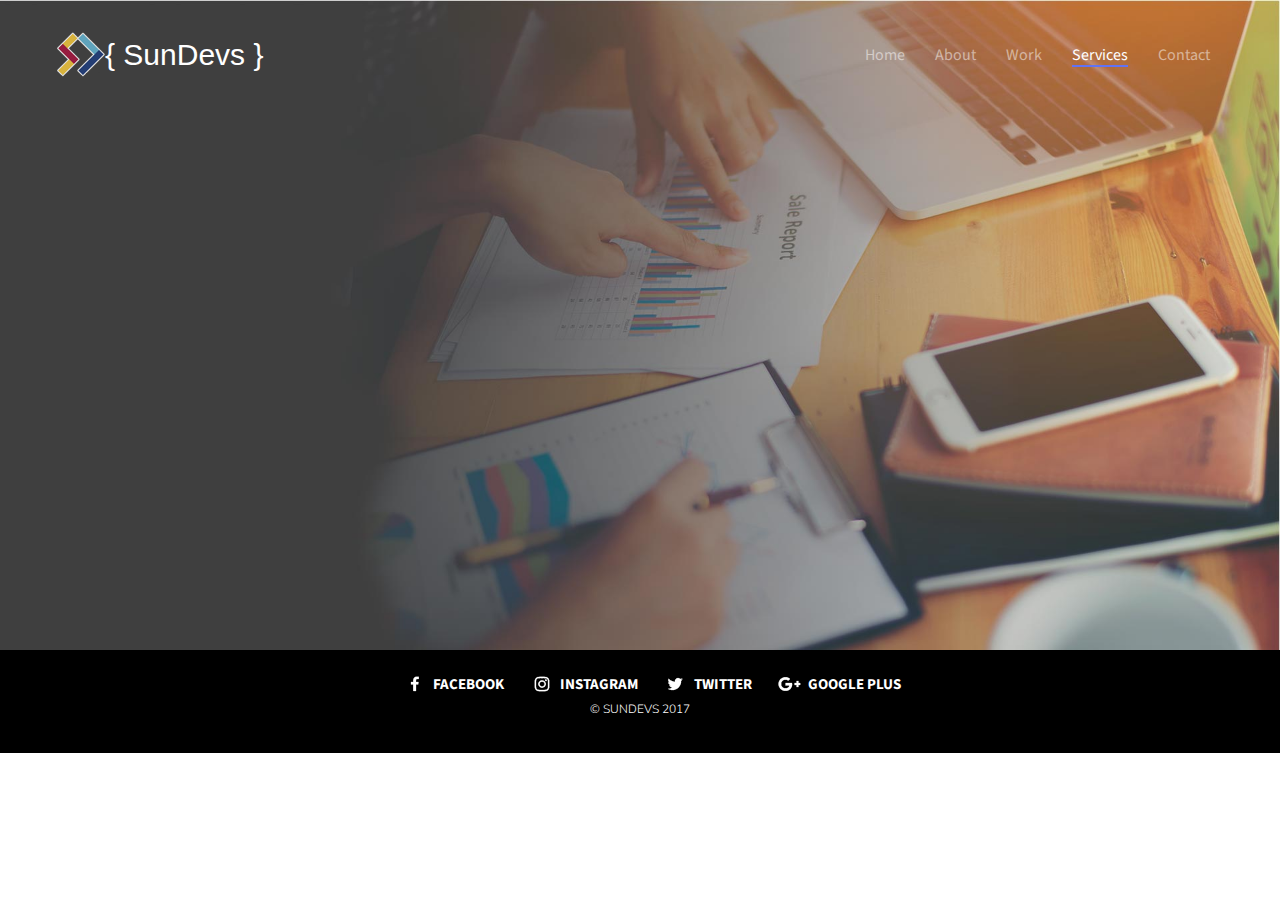
<file: mobile_strategy.html>
<!DOCTYPE html>
<!--[if lt IE 7]>
<html class="no-js lt-ie9 lt-ie8 lt-ie7"> <![endif]-->
<!--[if IE 7]>
<html class="no-js lt-ie9 lt-ie8"> <![endif]-->
<!--[if IE 8]>
<html class="no-js lt-ie9"> <![endif]-->
<!--[if gt IE 8]><!-->
<html class="no-js"> <!--<![endif]-->
<head>
    <meta charset="utf-8">
    <meta http-equiv="X-UA-Compatible" content="IE=edge">
    <title>Mobile Strategy - Sundevs</title>
    <meta name="viewport" content="width=device-width, initial-scale=1">
    <meta name="description" content=""/>
    <meta name="keywords" content=""/>
    <meta name="author" content=""/>


    <!-- Facebook and Twitter integration -->
    <meta property="og:title" content=""/>
    <meta property="og:image" content=""/>
    <meta property="og:url" content=""/>
    <meta property="og:site_name" content=""/>
    <meta property="og:description" content=""/>
    <meta name="twitter:title" content=""/>
    <meta name="twitter:image" content=""/>
    <meta name="twitter:url" content=""/>
    <meta name="twitter:card" content=""/>

    <!-- Place favicon.ico and apple-touch-icon.png in the root directory -->
    <link rel="shortcut icon" href="images/favicon.ico">

    <link href='https://fonts.googleapis.com/css?family=Source+Sans+Pro:400,300,600,400italic,700' rel='stylesheet'
          type='text/css'>
    <link href="https://fonts.googleapis.com/css?family=Nunito:300,300i,400,700,700i|Open+Sans:400,400i,700"
          rel="stylesheet">

    <!-- Animate.css -->
    <link rel="stylesheet" href="css/animate.css">
    <!-- Owl Carousel -->
    <link rel="stylesheet" href="css/owl.carousel.min.css">
    <link rel="stylesheet" href="css/owl.theme.default.min.css">
    <!-- Bootstrap  -->
    <link rel="stylesheet" href="css/bootstrap.css">


    <link rel="stylesheet" href="css/style.css">

    <!-- Styleswitcher ( This style is for demo purposes only, you may delete this anytime. ) -->
    <link rel="stylesheet" id="theme-switch" href="css/style.css">

    <!-- Modernizr JS -->
    <script src="js/modernizr-2.6.2.min.js"></script>
    <!-- FOR IE9 below -->
    <!--[if lt IE 9]>
    <script src="js/respond.min.js"></script>
    <![endif]-->

</head>
<body>

<header role="banner" id="fh5co-header">
    <div class="container">
        <div class="row">
            <nav class="navbar navbar-default">
                <div class="navbar-header">
                    <!-- Mobile Toggle Menu Button -->
                    <a href="#" class="js-fh5co-nav-toggle fh5co-nav-toggle" data-toggle="collapse"
                       data-target="#navbar" aria-expanded="false" aria-controls="navbar"><i></i></a>
                    <a class="navbar-brand " href="index.html" style="font-family: 'Roboto', sans-serif;font-weight: 100;"><img style="float: left; width: 50px; margin-top: -15px" src="images/logo_bar.png"> { SunDevs }</a>
                </div>
                <div id="navbar" class="navbar-collapse collapse">
                    <ul class="nav navbar-nav navbar-right">
                        <li><a href="index.html"><span>Home</span></a></li>
                        <li><a href="about.html"><span>About</span></a></li>
                        <li><a href="#" data-nav-section="services"><span>Work</span></a></li>
                        <li class="active"><a href="service.html"><span>Services</span></a></li>
                        <li><a href="contact.html"><span>Contact</span></a></li>
                    </ul>
                </div>
            </nav>
        </div>
    </div>
</header>

<div id="fh5co-testimonials" style="background: url('images/strategy.jpg'); background-size: cover; height: 700px">
    <div class="container">
        <div class="row marginbtn">
            <div class="col-sm-8 section-heading text-left font-title ">
                <h1 class="to-animate ">
                    Mobile Strategy
                </h1>
                <!--col-md-offset-2-->
                <div class="row" >
                <div class="col-md-8  subtext to-animate">
                    <h3 style="font-family: 'Nunito', sans-serif;font-weight: 300;">
                        Lorem ipsum dolor sit amet, consectetur adipiscing elit. Integer nisl erat, aliquam consequat mi
                        eget, varius imperdiet magna. Nulla mollis sem pulvinar sapien dictum dignissim. In id leo
                        egestas, pretium nibh eget, fermentum justo.
                    </h3>
                </div>
                </div>
            </div>
        </div>
    </div>
</div>
<footer id="footer" role="contentinfo" style="margin-top: -50px">
    <div class="container">
        <div class="row row-bottom-padded-sm" style="margin-top: 20px">
            <div class="col-md-12 text-center networks">
                <a href="#"><img src="images/faceboock.png"> <b>FACEBOOK</b></a>
                <a href="#"><img src="images/instagram.png"> <b>INSTAGRAM</b></a>
                <a href="#"><img src="images/twitter.png"> <b>TWITTER</b></a>
                <a href="#"><img src="images/google+.png"> <b>GOOGLE PLUS</b></a>

            </div>
            <div class="col-md-12">
                <p class="copyright text-center"
                   style="font-family: 'Nunito', sans-serif;font-weight: 300; font-size: 12px">&copy; SUNDEVS 2017</p>
            </div>
        </div>
    </div>
</footer>

<!-- jQuery -->
<script src="js/jquery.min.js"></script>
<!-- jQuery Easing -->
<script src="js/jquery.easing.1.3.js"></script>
<!-- Bootstrap -->
<script src="js/bootstrap.min.js"></script>
<!-- Waypoints -->
<script src="js/jquery.waypoints.min.js"></script>
<!-- Owl Carousel -->
<script src="js/owl.carousel.min.js"></script>

<!-- For demo purposes only styleswitcher ( You may delete this anytime ) -->
<script src="js/jquery.style.switcher.js"></script>

<script type="text/javascript">
    $(document).ready(function () {
        $('#viewcmk').click(function (evento) {
            $('#cmk').fadeIn(2000);
        });
        $('#viewmibano').click(function (evento) {
            $('#mibano').fadeIn(2000);
        });
        $('#viewbeatgams').click(function (evento) {
            $('#beatgams').fadeIn(2000);
        });
        $('#view5site').click(function (evento) {
            $('#5site').fadeIn(2000);
        });
        $('#viewiotini').click(function (evento) {
            $('#iotini').fadeIn(2000);
        });
    });
</script>

<script>
    $(document).ready(function () {

        $(".filter-button").click(function () {
            var value = $(this).attr('data-filter');

            if (value == "all") {
                //$('.filter').removeClass('hidden');
                $('.filter').show('1000');
            }
            else {
//            $('.filter[filter-item="'+value+'"]').removeClass('hidden');
//            $(".filter").not('.filter[filter-item="'+value+'"]').addClass('hidden');
                $(".filter").not('.' + value).hide('3000');
                $('.filter').filter('.' + value).show('3000');

            }
        });

    });
</script>
<script>
    $(function () {
        $('#colour-variations ul').styleSwitcher({
            defaultThemeId: 'theme-switch',
            hasPreview: false,
            cookie: {
                expires: 30,
                isManagingLoad: true
            }
        });
        $('.option-toggle').click(function () {
            $('#colour-variations').toggleClass('sleep');
        });
    });
</script>
<!-- Main JS (Do not remove) -->
<script src="js/main.js"></script>

</body>
</html>
</file>
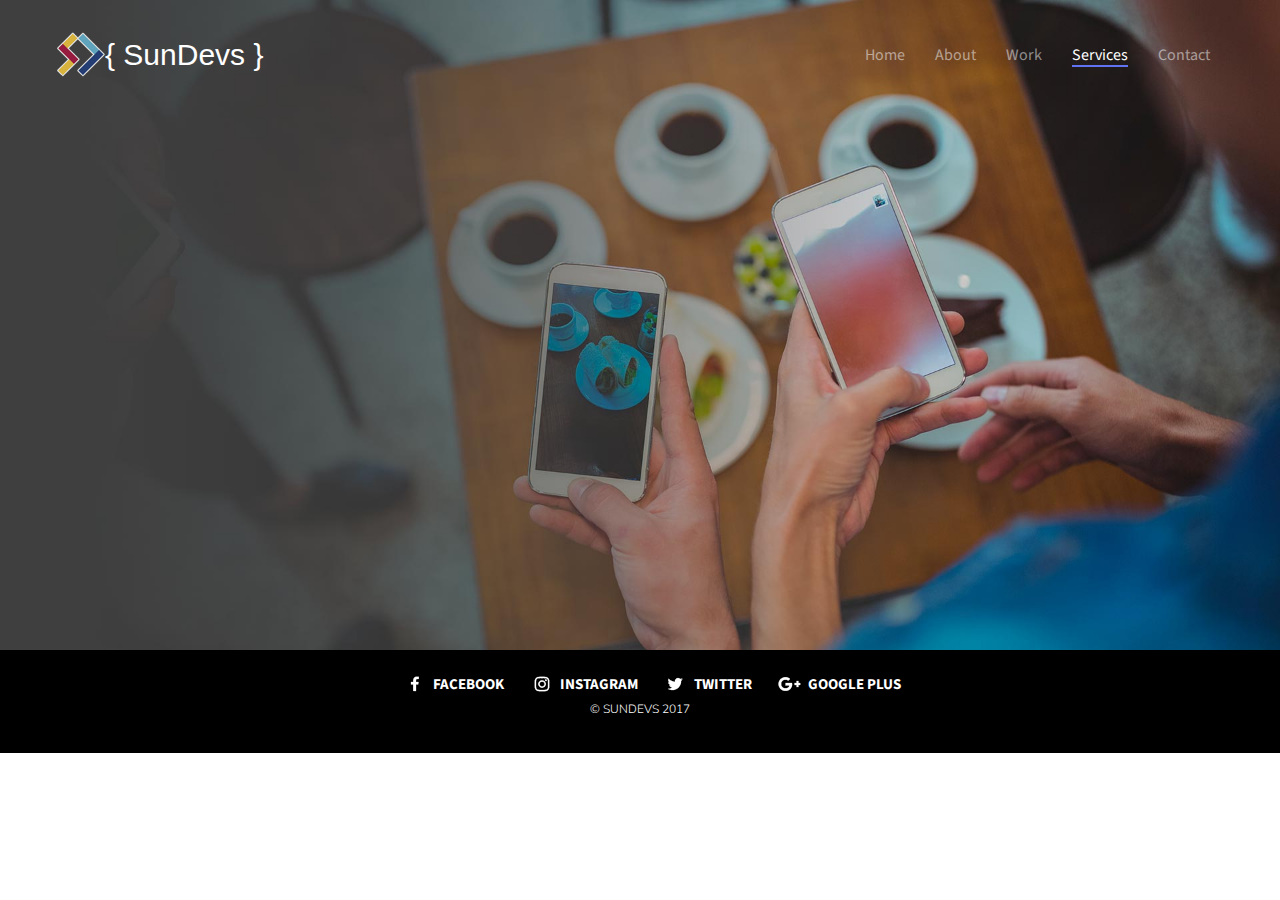
<file: native_app_dev.html>
<!DOCTYPE html>
<!--[if lt IE 7]>
<html class="no-js lt-ie9 lt-ie8 lt-ie7"> <![endif]-->
<!--[if IE 7]>
<html class="no-js lt-ie9 lt-ie8"> <![endif]-->
<!--[if IE 8]>
<html class="no-js lt-ie9"> <![endif]-->
<!--[if gt IE 8]><!-->
<html class="no-js"> <!--<![endif]-->
<head>
    <meta charset="utf-8">
    <meta http-equiv="X-UA-Compatible" content="IE=edge">
    <title>Native App Development - SunDevs</title>
    <meta name="viewport" content="width=device-width, initial-scale=1">
    <meta name="description" content=""/>
    <meta name="keywords" content=""/>
    <meta name="author" content=""/>


    <!-- Facebook and Twitter integration -->
    <meta property="og:title" content=""/>
    <meta property="og:image" content=""/>
    <meta property="og:url" content=""/>
    <meta property="og:site_name" content=""/>
    <meta property="og:description" content=""/>
    <meta name="twitter:title" content=""/>
    <meta name="twitter:image" content=""/>
    <meta name="twitter:url" content=""/>
    <meta name="twitter:card" content=""/>

    <!-- Place favicon.ico and apple-touch-icon.png in the root directory -->
    <link rel="shortcut icon" href="images/favicon.ico">

    <link href='https://fonts.googleapis.com/css?family=Source+Sans+Pro:400,300,600,400italic,700' rel='stylesheet'
          type='text/css'>
    <link href="https://fonts.googleapis.com/css?family=Nunito:300,300i,400,700,700i|Open+Sans:400,400i,700"
          rel="stylesheet">

    <!-- Animate.css -->
    <link rel="stylesheet" href="css/animate.css">
    <!-- Owl Carousel -->
    <link rel="stylesheet" href="css/owl.carousel.min.css">
    <link rel="stylesheet" href="css/owl.theme.default.min.css">
    <!-- Bootstrap  -->
    <link rel="stylesheet" href="css/bootstrap.css">


    <link rel="stylesheet" href="css/style.css">

    <!-- Styleswitcher ( This style is for demo purposes only, you may delete this anytime. ) -->
    <link rel="stylesheet" id="theme-switch" href="css/style.css">

    <!-- Modernizr JS -->
    <script src="js/modernizr-2.6.2.min.js"></script>
    <!-- FOR IE9 below -->
    <!--[if lt IE 9]>
    <script src="js/respond.min.js"></script>
    <![endif]-->

</head>
<body>

<header role="banner" id="fh5co-header">
    <div class="container">
        <div class="row">
            <nav class="navbar navbar-default">
                <div class="navbar-header">
                    <!-- Mobile Toggle Menu Button -->
                    <a href="#" class="js-fh5co-nav-toggle fh5co-nav-toggle" data-toggle="collapse"
                       data-target="#navbar" aria-expanded="false" aria-controls="navbar"><i></i></a>
                    <a class="navbar-brand " href="index.html" style="font-family: 'Roboto', sans-serif;font-weight: 100;"><img style="float: left; width: 50px; margin-top: -15px" src="images/logo_bar.png"> { SunDevs }</a>
                </div>
                <div id="navbar" class="navbar-collapse collapse">
                    <ul class="nav navbar-nav navbar-right">
                        <li><a href="index.html"><span>Home</span></a></li>
                        <li><a href="about.html"><span>About</span></a></li>
                        <li><a href="#" data-nav-section="services"><span>Work</span></a></li>
                        <li class="active"><a href="service.html"><span>Services</span></a></li>
                        <li><a href="contact.html"><span>Contact</span></a></li>
                    </ul>
                </div>
            </nav>
        </div>
    </div>
</header>

<div id="fh5co-testimonials" style="background: url('images/mobile-app-native.jpg'); background-size: cover; height: 700px">
    <div class="container">
        <div class="row marginbtn">
            <div class="col-sm-8 section-heading text-left font-title ">
                <h1 class="to-animate ">
                    Native App Development
                </h1>
                <!--col-md-offset-2-->
                <div class="row" >
                <div class="col-md-8  subtext to-animate">
                    <h3 style="font-family: 'Nunito', sans-serif;font-weight: 300; color: #f3f3f3">
                        Lorem ipsum dolor sit amet, consectetur adipiscing elit. Integer nisl erat, aliquam consequat mi
                        eget, varius imperdiet magna. Nulla mollis sem pulvinar sapien dictum dignissim. In id leo
                        egestas, pretium nibh eget, fermentum justo.
                    </h3>
                </div>
                </div>
            </div>
        </div>
    </div>
</div>
<footer id="footer" role="contentinfo" style="margin-top: -50px">
    <div class="container">
        <div class="row row-bottom-padded-sm" style="margin-top: 20px">
            <div class="col-md-12 text-center networks">
                <a href="#"><img src="images/faceboock.png"> <b>FACEBOOK</b></a>
                <a href="#"><img src="images/instagram.png"> <b>INSTAGRAM</b></a>
                <a href="#"><img src="images/twitter.png"> <b>TWITTER</b></a>
                <a href="#"><img src="images/google+.png"> <b>GOOGLE PLUS</b></a>

            </div>
            <div class="col-md-12">
                <p class="copyright text-center"
                   style="font-family: 'Nunito', sans-serif;font-weight: 300; font-size: 12px">&copy; SUNDEVS 2017</p>
            </div>
        </div>
    </div>
</footer>

<!-- jQuery -->
<script src="js/jquery.min.js"></script>
<!-- jQuery Easing -->
<script src="js/jquery.easing.1.3.js"></script>
<!-- Bootstrap -->
<script src="js/bootstrap.min.js"></script>
<!-- Waypoints -->
<script src="js/jquery.waypoints.min.js"></script>
<!-- Owl Carousel -->
<script src="js/owl.carousel.min.js"></script>

<!-- For demo purposes only styleswitcher ( You may delete this anytime ) -->
<script src="js/jquery.style.switcher.js"></script>

<script type="text/javascript">
    $(document).ready(function () {
        $('#viewcmk').click(function (evento) {
            $('#cmk').fadeIn(2000);
        });
        $('#viewmibano').click(function (evento) {
            $('#mibano').fadeIn(2000);
        });
        $('#viewbeatgams').click(function (evento) {
            $('#beatgams').fadeIn(2000);
        });
        $('#view5site').click(function (evento) {
            $('#5site').fadeIn(2000);
        });
        $('#viewiotini').click(function (evento) {
            $('#iotini').fadeIn(2000);
        });
    });
</script>

<script>
    $(document).ready(function () {

        $(".filter-button").click(function () {
            var value = $(this).attr('data-filter');

            if (value == "all") {
                //$('.filter').removeClass('hidden');
                $('.filter').show('1000');
            }
            else {
//            $('.filter[filter-item="'+value+'"]').removeClass('hidden');
//            $(".filter").not('.filter[filter-item="'+value+'"]').addClass('hidden');
                $(".filter").not('.' + value).hide('3000');
                $('.filter').filter('.' + value).show('3000');

            }
        });

    });
</script>
<script>
    $(function () {
        $('#colour-variations ul').styleSwitcher({
            defaultThemeId: 'theme-switch',
            hasPreview: false,
            cookie: {
                expires: 30,
                isManagingLoad: true
            }
        });
        $('.option-toggle').click(function () {
            $('#colour-variations').toggleClass('sleep');
        });
    });
</script>
<!-- Main JS (Do not remove) -->
<script src="js/main.js"></script>

</body>
</html>
</file>
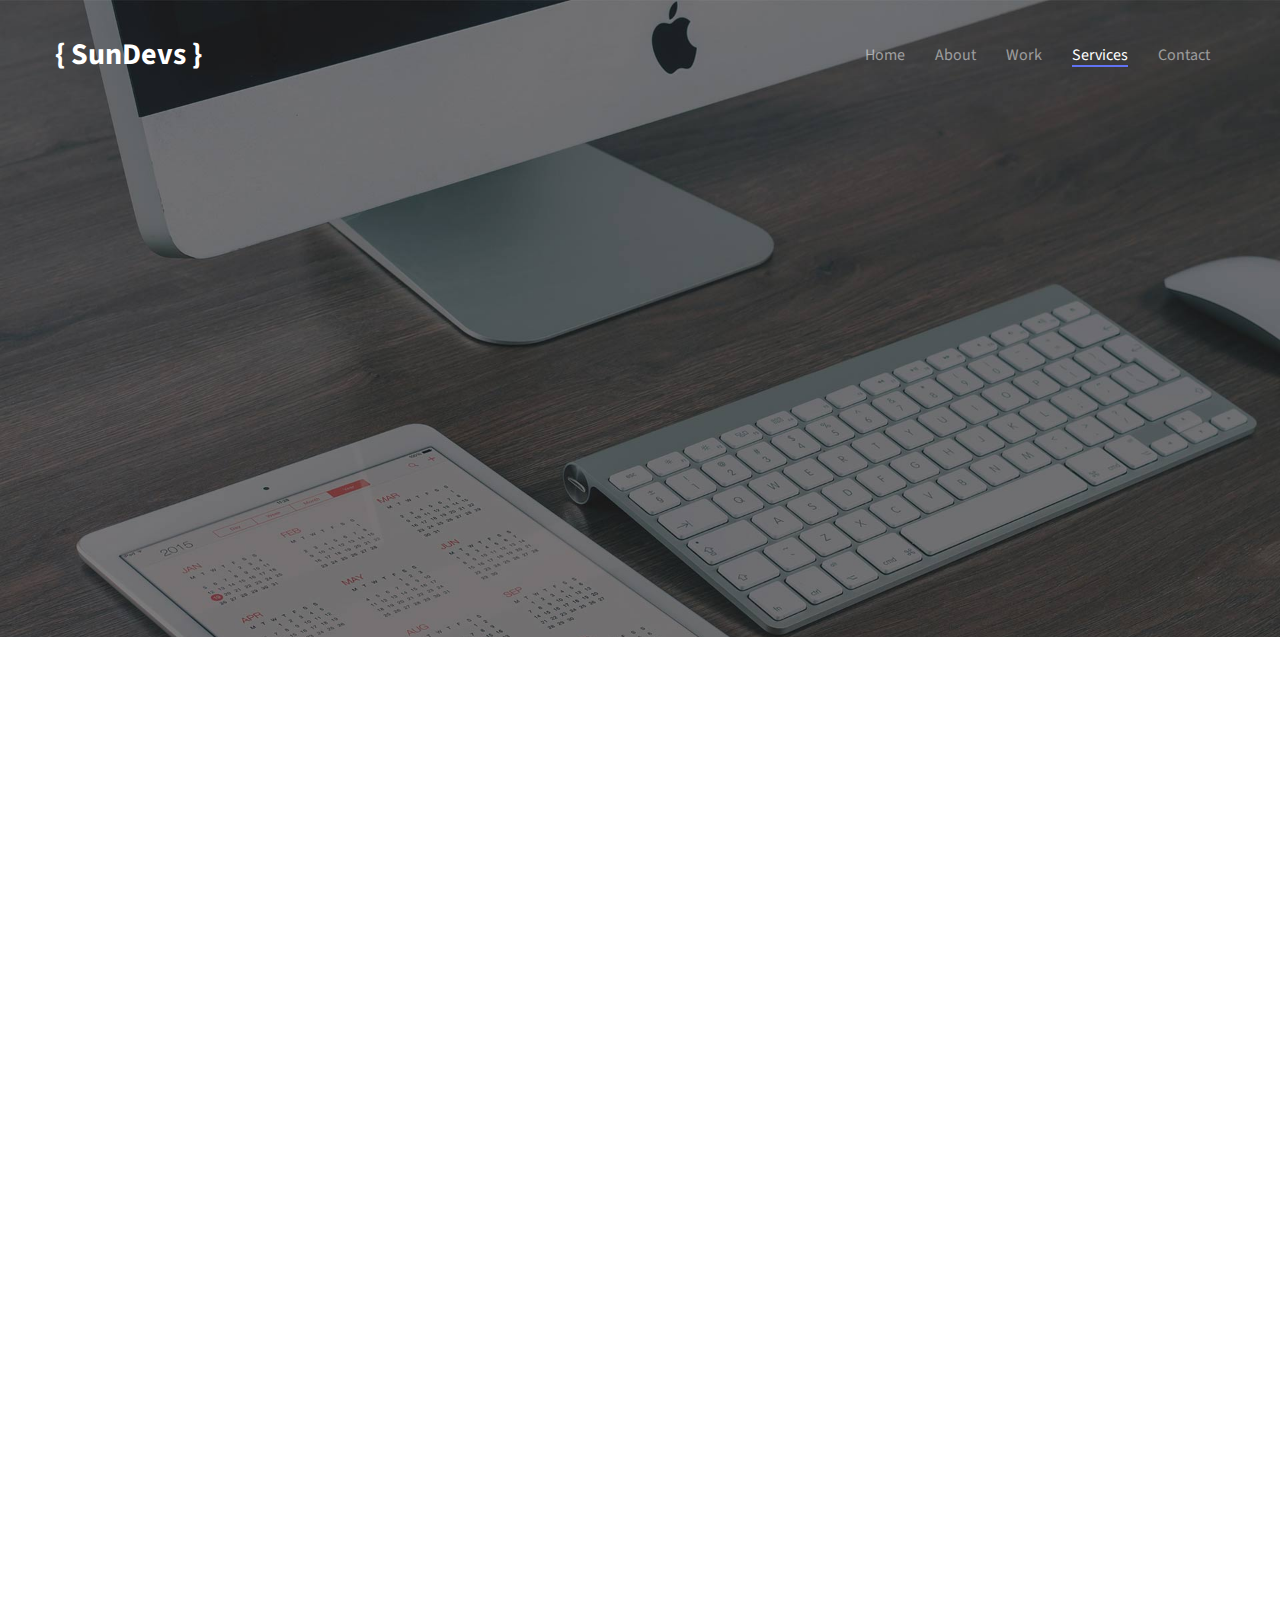
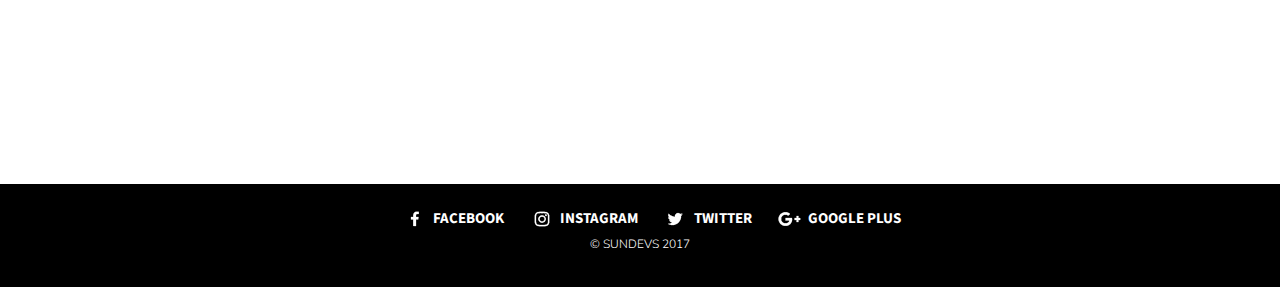
<file: service.html>
<!DOCTYPE html>
<!--[if lt IE 7]>
<html class="no-js lt-ie9 lt-ie8 lt-ie7"> <![endif]-->
<!--[if IE 7]>
<html class="no-js lt-ie9 lt-ie8"> <![endif]-->
<!--[if IE 8]>
<html class="no-js lt-ie9"> <![endif]-->
<!--[if gt IE 8]><!-->
<html class="no-js"> <!--<![endif]-->
<head>
    <meta charset="utf-8">
    <meta http-equiv="X-UA-Compatible" content="IE=edge">
    <title>Services - Sundevs</title>
    <meta name="viewport" content="width=device-width, initial-scale=1">
    <meta name="description" content=""/>
    <meta name="keywords" content=""/>
    <meta name="author" content=""/>


    <!-- Facebook and Twitter integration -->
    <meta property="og:title" content=""/>
    <meta property="og:image" content=""/>
    <meta property="og:url" content=""/>
    <meta property="og:site_name" content=""/>
    <meta property="og:description" content=""/>
    <meta name="twitter:title" content=""/>
    <meta name="twitter:image" content=""/>
    <meta name="twitter:url" content=""/>
    <meta name="twitter:card" content=""/>

    <!-- Place favicon.ico and apple-touch-icon.png in the root directory -->
    <link rel="shortcut icon" href="images/favicon.ico">

    <link href='https://fonts.googleapis.com/css?family=Source+Sans+Pro:400,300,600,400italic,700' rel='stylesheet'
          type='text/css'>
    <link href="https://fonts.googleapis.com/css?family=Nunito:300,300i,400,700,700i|Open+Sans:400,400i,700"
          rel="stylesheet">

    <!-- Animate.css -->
    <link rel="stylesheet" href="css/animate.css">
    <!-- Icomoon Icon Fonts-->
    <link rel="stylesheet" href="css/icomoon.css">
    <!-- Simple Line Icons -->
    <link rel="stylesheet" href="css/simple-line-icons.css">
    <!-- Owl Carousel -->
    <link rel="stylesheet" href="css/owl.carousel.min.css">
    <link rel="stylesheet" href="css/owl.theme.default.min.css">
    <!-- Bootstrap  -->
    <link rel="stylesheet" href="css/bootstrap.css">


    <link rel="stylesheet" href="css/style.css">

    <!-- Styleswitcher ( This style is for demo purposes only, you may delete this anytime. ) -->
    <link rel="stylesheet" id="theme-switch" href="css/style.css">


    <script type="text/javascript" src="js/wow.js"></script>

    <!-- Modernizr JS -->
    <script src="js/modernizr-2.6.2.min.js"></script>
    <!-- FOR IE9 below -->
    <!--[if lt IE 9]>
    <script src="js/respond.min.js"></script>
    <![endif]-->

</head>
<body>

<header role="banner" id="fh5co-header">
    <div class="container">
        <div class="row">
            <nav class="navbar navbar-default">
                <div class="navbar-header">
                    <!-- Mobile Toggle Menu Button -->
                    <a href="#" class="js-fh5co-nav-toggle fh5co-nav-toggle" data-toggle="collapse"
                       data-target="#navbar" aria-expanded="false" aria-controls="navbar"><i></i></a>
                    <a class="navbar-brand" href="index.html">{ SunDevs }</a>
                </div>
                <div id="navbar" class="navbar-collapse collapse">
                    <ul class="nav navbar-nav navbar-right">
                        <li><a href="index.html"><span>Home</span></a></li>
                        <li><a href="about.html"><span>About</span></a></li>
                        <li><a href="work.html"><span>Work</span></a></li>
                        <li class="active"><a href="service.html"><span>Services</span></a></li>
                        <li><a href="contact.html"><span>Contact</span></a></li>
                    </ul>
                </div>
            </nav>
        </div>
    </div>
</header>


<div id="fh5co-testimonials" style="background: url('images/background._services.jpg'); background-size: cover;">
    <div class="container">
        <div class="row marginbtn">
            <div class="col-md-12 section-heading text-center ">
                <h2 class="to-animate font-title" style="font-family: 'Nunito', sans-serif;font-weight: 700;">
                    Services</h2>
                <div class="row">
                    <div class="col-md-8 col-md-offset-2 subtext to-animate">
                        <h3 class="font-title" style="font-family: 'Nunito', sans-serif;font-weight: 300;">
                            At SunDevs we help our clients achieve their business objectives through the development of
                            mobile strategies focused on the different audiences of our customers.
                        </h3>
                    </div>
                </div>
            </div>
        </div>

    </div>
</div>

<div id="fh5co-pricing">
    <div class="container">
        <div class="row">
            <div class="col-md-12 section-heading text-center">
                <h2 class="single-animate animate-pricing-1"
                    style="font-family: 'Nunito', sans-serif;font-weight: 300; font-style: italic; font-size: 40px">this
                    is what we do</h2>
            </div>
        </div>
        <div class="container">
            <div class="row">
                <div class="col-md-3 col-sm-6 text-center service to-animate">
                    <img src="images/design.png">
                    <h2 class="title-services">Design Inception</h2>
                    <p class="description-services">Your web page should look good, and be easy to use. We have
                        experience building responsive websites to adapt your content to any screen size. Each user that
                        visit your website should have a great experience regardless of the device they use.</p>
                    <a href="#">Learn More</a>
                </div>
                <div class="linea-left col-md-3 col-sm-6 text-center service to-animate">
                    <img src="images/apple.png">
                    <h2 class="title-services">Native App Development</h2>
                    <p class="description-services">We focus on developing native mobile applications on android &amp;
                        iOS. All the development is done in-house these allows us to control the quality and performance
                        of every application we develop. We know that today there are many mobile apps on the market
                        that do the same or look alike. For that reason we always leave our personal footprint in the
                        applications that we develop, always wanting to impress our users with a great experience and
                        impressive interface.</p>
                    <a href="#">Learn More</a>
                </div>
                <div class="linea-right linea-left col-md-3 col-sm-6 text-center service to-animate">
                    <img src="images/technology.png">
                    <h2 class="title-services">Web App Backend Development</h2>
                    <p class="description-services">Currently a server-side enterprise application must support a
                        variety of different clients
                        including, desktop and mobile browsers as well as native mobile applications, and API for third
                        parties to use. We design and develop architectures oriented to microservices with all the
                        RESTful web services (API) that your business needs for scaling and adapting to continuous
                        changes.
                    </p>
                    <a href="#">Learn More</a>
                </div>
                <div class="col-md-3 col-sm-6 text-center service to-animate">
                    <img src="images/strategy.png">
                    <h2 class="title-services">Strategy</h2>
                    <p class="description-services">Today every business is virtual, and who ever realizes it first has
                        a competitive advantage in their field. Technology is an essential part of any company's
                        business model.</p>
                    <p class="description-services">Our team of experts help support our customers in the development of
                        a mobile strategy that
                        enables them to...</p>
                    <a href="#">Learn More</a>
                </div>
            </div>
        </div>
    </div>
</div>
<footer id="footer" role="contentinfo" style="margin-top: 30px">
    <div class="container">
        <div class="row row-bottom-padded-sm" style="margin-top: 20px">
            <div class="col-md-12 text-center networks">
                <a href="#"><img src="images/faceboock.png"> <b>FACEBOOK</b></a>
                <a href="#"><img src="images/instagram.png"> <b>INSTAGRAM</b></a>
                <a href="#"><img src="images/twitter.png"> <b>TWITTER</b></a>
                <a href="#"><img src="images/google+.png"> <b>GOOGLE PLUS</b></a>

            </div>
            <div class="col-md-12">
                <p class="copyright text-center"
                   style="font-family: 'Nunito', sans-serif;font-weight: 300; font-size: 12px">&copy; SUNDEVS 2017</p>
            </div>
        </div>
    </div>
</footer>


<!-- jQuery -->
<script src="js/jquery.min.js"></script>
<!-- jQuery Easing -->
<script src="js/jquery.easing.1.3.js"></script>
<!-- Bootstrap -->
<script src="js/bootstrap.min.js"></script>
<!-- Waypoints -->
<script src="js/jquery.waypoints.min.js"></script>
<!-- Owl Carousel -->
<script src="js/owl.carousel.min.js"></script>

<!-- For demo purposes only styleswitcher ( You may delete this anytime ) -->
<script src="js/jquery.style.switcher.js"></script>
<script>
    $(function () {
        $('#colour-variations ul').styleSwitcher({
            defaultThemeId: 'theme-switch',
            hasPreview: false,
            cookie: {
                expires: 30,
                isManagingLoad: true
            }
        });
        $('.option-toggle').click(function () {
            $('#colour-variations').toggleClass('sleep');
        });
    });
</script>
<!-- End demo purposes only -->

<!-- Main JS (Do not remove) -->
<script src="js/main.js"></script>

</body>
</html>
</file>
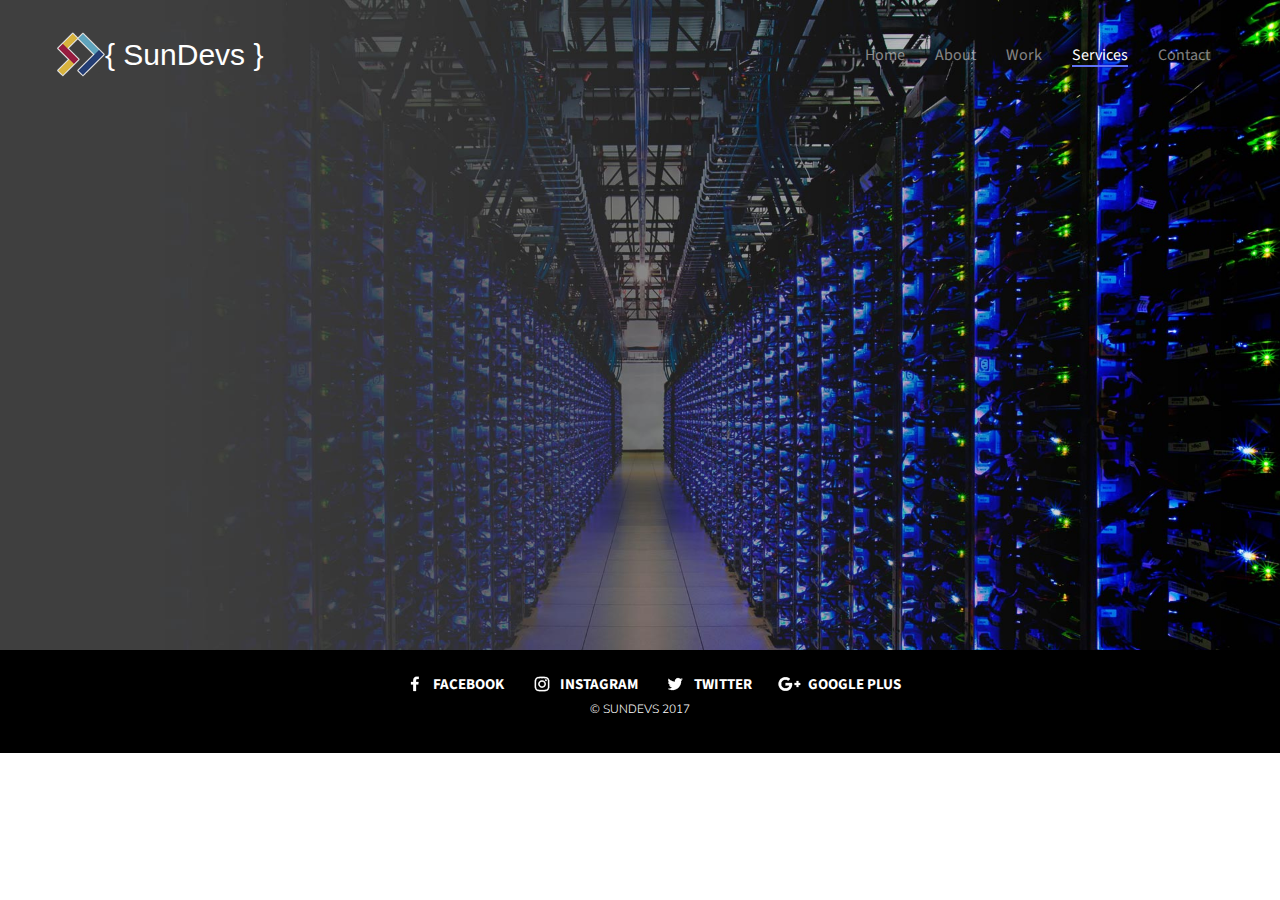
<file: web_app.html>
<!DOCTYPE html>
<!--[if lt IE 7]>
<html class="no-js lt-ie9 lt-ie8 lt-ie7"> <![endif]-->
<!--[if IE 7]>
<html class="no-js lt-ie9 lt-ie8"> <![endif]-->
<!--[if IE 8]>
<html class="no-js lt-ie9"> <![endif]-->
<!--[if gt IE 8]><!-->
<html class="no-js"> <!--<![endif]-->
<head>
    <meta charset="utf-8">
    <meta http-equiv="X-UA-Compatible" content="IE=edge">
    <title>Web App Backend Development - SunDevs</title>
    <meta name="viewport" content="width=device-width, initial-scale=1">
    <meta name="description" content=""/>
    <meta name="keywords" content=""/>
    <meta name="author" content=""/>


    <!-- Facebook and Twitter integration -->
    <meta property="og:title" content=""/>
    <meta property="og:image" content=""/>
    <meta property="og:url" content=""/>
    <meta property="og:site_name" content=""/>
    <meta property="og:description" content=""/>
    <meta name="twitter:title" content=""/>
    <meta name="twitter:image" content=""/>
    <meta name="twitter:url" content=""/>
    <meta name="twitter:card" content=""/>

    <!-- Place favicon.ico and apple-touch-icon.png in the root directory -->
    <link rel="shortcut icon" href="images/favicon.ico">

    <link href='https://fonts.googleapis.com/css?family=Source+Sans+Pro:400,300,600,400italic,700' rel='stylesheet'
          type='text/css'>
    <link href="https://fonts.googleapis.com/css?family=Nunito:300,300i,400,700,700i|Open+Sans:400,400i,700"
          rel="stylesheet">

    <!-- Animate.css -->
    <link rel="stylesheet" href="css/animate.css">
    <!-- Owl Carousel -->
    <link rel="stylesheet" href="css/owl.carousel.min.css">
    <link rel="stylesheet" href="css/owl.theme.default.min.css">
    <!-- Bootstrap  -->
    <link rel="stylesheet" href="css/bootstrap.css">


    <link rel="stylesheet" href="css/style.css">

    <!-- Styleswitcher ( This style is for demo purposes only, you may delete this anytime. ) -->
    <link rel="stylesheet" id="theme-switch" href="css/style.css">

    <!-- Modernizr JS -->
    <script src="js/modernizr-2.6.2.min.js"></script>
    <!-- FOR IE9 below -->
    <!--[if lt IE 9]>
    <script src="js/respond.min.js"></script>
    <![endif]-->

</head>
<body>

<header role="banner" id="fh5co-header">
    <div class="container">
        <div class="row">
            <nav class="navbar navbar-default">
                <div class="navbar-header">
                    <!-- Mobile Toggle Menu Button -->
                    <a href="#" class="js-fh5co-nav-toggle fh5co-nav-toggle" data-toggle="collapse"
                       data-target="#navbar" aria-expanded="false" aria-controls="navbar"><i></i></a>
                    <a class="navbar-brand " href="index.html" style="font-family: 'Roboto', sans-serif;font-weight: 100;"><img style="float: left; width: 50px; margin-top: -15px" src="images/logo_bar.png"> { SunDevs }</a>
                </div>
                <div id="navbar" class="navbar-collapse collapse">
                    <ul class="nav navbar-nav navbar-right">
                        <li><a href="index.html"><span>Home</span></a></li>
                        <li><a href="about.html"><span>About</span></a></li>
                        <li><a href="#" data-nav-section="services"><span>Work</span></a></li>
                        <li class="active"><a href="service.html"><span>Services</span></a></li>
                        <li><a href="contact.html"><span>Contact</span></a></li>
                    </ul>
                </div>
            </nav>
        </div>
    </div>
</header>

<div id="fh5co-testimonials" style="background: url('images/web-app.jpg'); background-size: cover; height: 700px">
    <div class="container">
        <div class="row marginbtn">
            <div class="col-sm-8 section-heading text-left font-title ">
                <h1 class="to-animate ">
                    Web App Backend Development
                </h1>
                <!--col-md-offset-2-->
                <div class="row" >
                <div class="col-md-8  subtext to-animate">
                    <h3 style="font-family: 'Nunito', sans-serif;font-weight: 300; color: #f3f3f3">
                        Lorem ipsum dolor sit amet, consectetur adipiscing elit. Integer nisl erat, aliquam consequat mi
                        eget, varius imperdiet magna. Nulla mollis sem pulvinar sapien dictum dignissim. In id leo
                        egestas, pretium nibh eget, fermentum justo.
                    </h3>
                </div>
                </div>
            </div>
        </div>
    </div>
</div>
<footer id="footer" role="contentinfo" style="margin-top: -50px">
    <div class="container">
        <div class="row row-bottom-padded-sm" style="margin-top: 20px">
            <div class="col-md-12 text-center networks">
                <a href="#"><img src="images/faceboock.png"> <b>FACEBOOK</b></a>
                <a href="#"><img src="images/instagram.png"> <b>INSTAGRAM</b></a>
                <a href="#"><img src="images/twitter.png"> <b>TWITTER</b></a>
                <a href="#"><img src="images/google+.png"> <b>GOOGLE PLUS</b></a>

            </div>
            <div class="col-md-12">
                <p class="copyright text-center"
                   style="font-family: 'Nunito', sans-serif;font-weight: 300; font-size: 12px">&copy; SUNDEVS 2017</p>
            </div>
        </div>
    </div>
</footer>

<!-- jQuery -->
<script src="js/jquery.min.js"></script>
<!-- jQuery Easing -->
<script src="js/jquery.easing.1.3.js"></script>
<!-- Bootstrap -->
<script src="js/bootstrap.min.js"></script>
<!-- Waypoints -->
<script src="js/jquery.waypoints.min.js"></script>
<!-- Owl Carousel -->
<script src="js/owl.carousel.min.js"></script>

<!-- For demo purposes only styleswitcher ( You may delete this anytime ) -->
<script src="js/jquery.style.switcher.js"></script>

<script type="text/javascript">
    $(document).ready(function () {
        $('#viewcmk').click(function (evento) {
            $('#cmk').fadeIn(2000);
        });
        $('#viewmibano').click(function (evento) {
            $('#mibano').fadeIn(2000);
        });
        $('#viewbeatgams').click(function (evento) {
            $('#beatgams').fadeIn(2000);
        });
        $('#view5site').click(function (evento) {
            $('#5site').fadeIn(2000);
        });
        $('#viewiotini').click(function (evento) {
            $('#iotini').fadeIn(2000);
        });
    });
</script>

<script>
    $(document).ready(function () {

        $(".filter-button").click(function () {
            var value = $(this).attr('data-filter');

            if (value == "all") {
                //$('.filter').removeClass('hidden');
                $('.filter').show('1000');
            }
            else {
//            $('.filter[filter-item="'+value+'"]').removeClass('hidden');
//            $(".filter").not('.filter[filter-item="'+value+'"]').addClass('hidden');
                $(".filter").not('.' + value).hide('3000');
                $('.filter').filter('.' + value).show('3000');

            }
        });

    });
</script>
<script>
    $(function () {
        $('#colour-variations ul').styleSwitcher({
            defaultThemeId: 'theme-switch',
            hasPreview: false,
            cookie: {
                expires: 30,
                isManagingLoad: true
            }
        });
        $('.option-toggle').click(function () {
            $('#colour-variations').toggleClass('sleep');
        });
    });
</script>
<!-- Main JS (Do not remove) -->
<script src="js/main.js"></script>

</body>
</html>
</file>
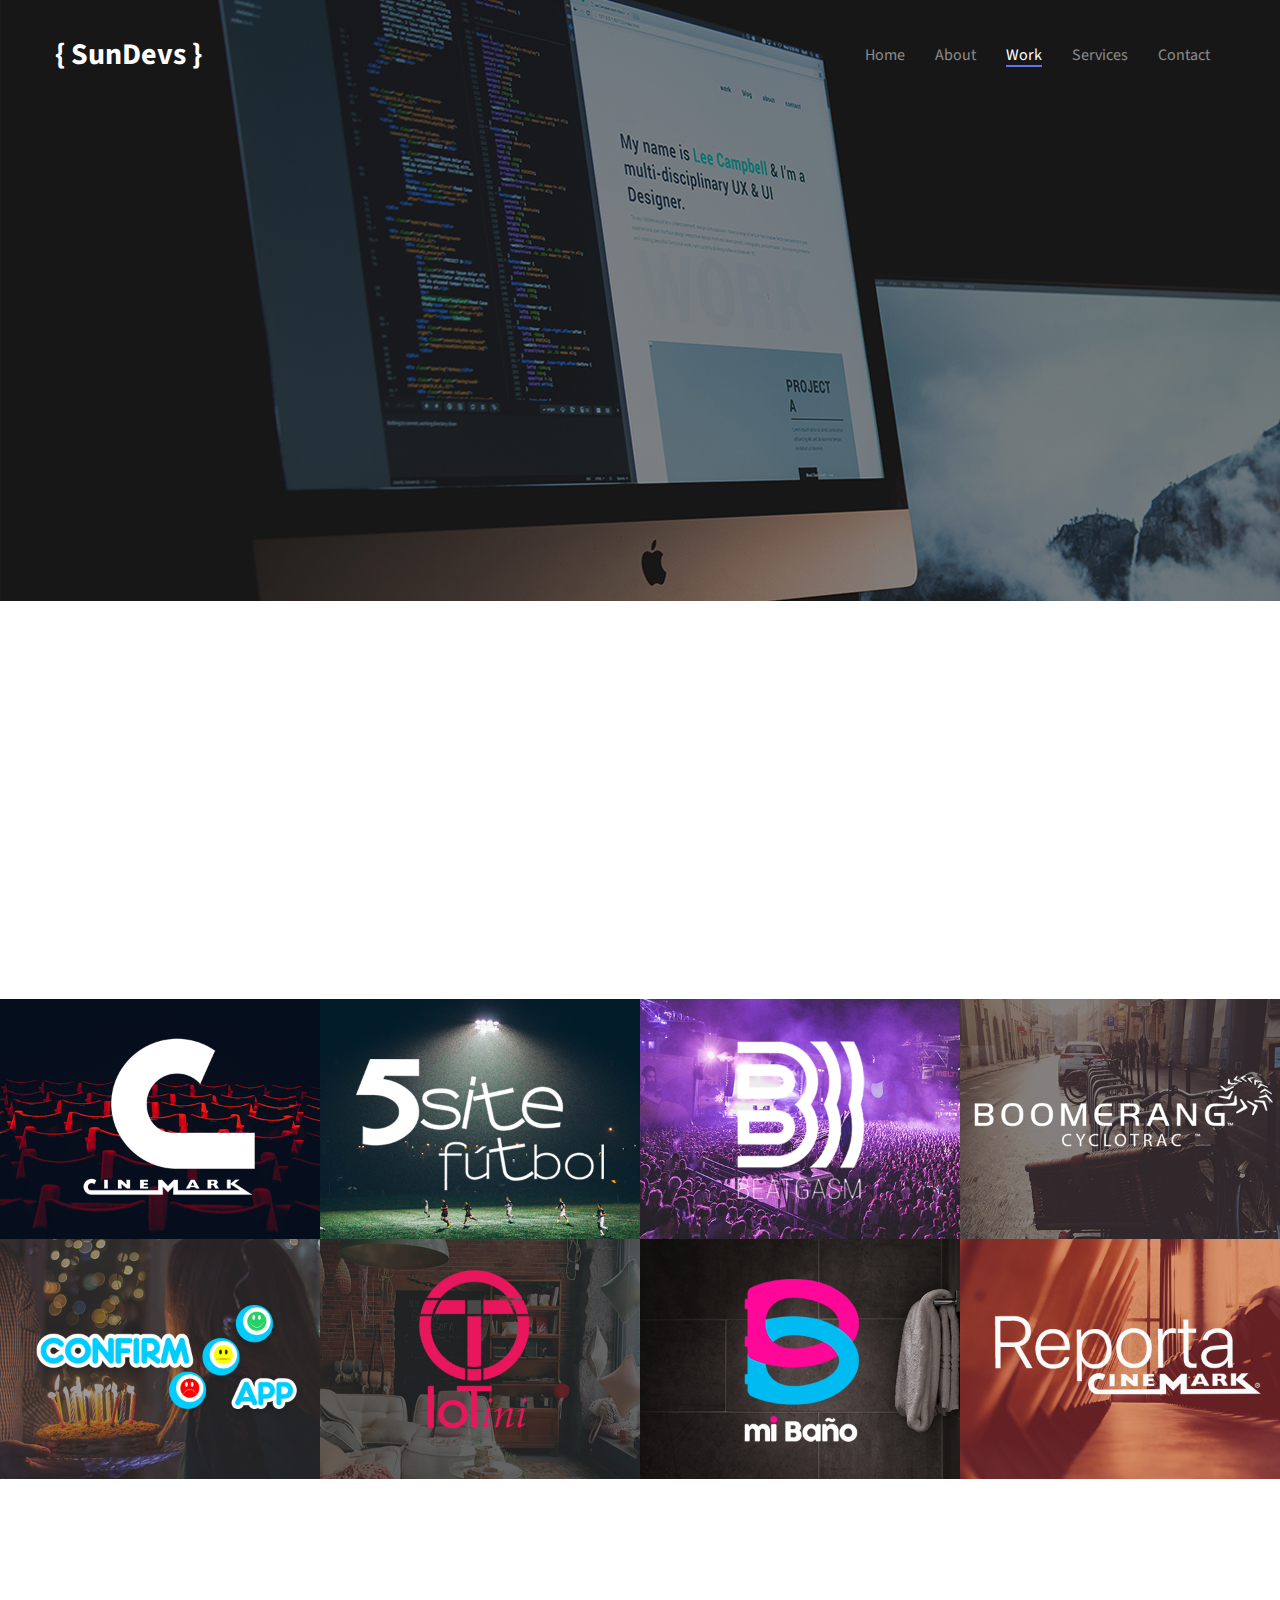
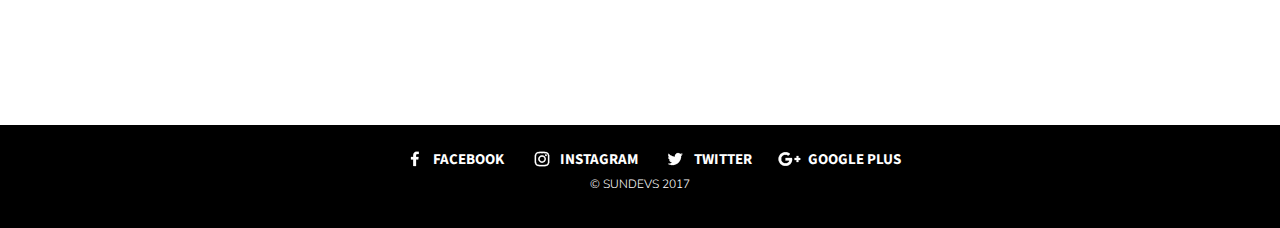
<file: work.html>
<!DOCTYPE html>
<!--[if lt IE 7]>
<html class="no-js lt-ie9 lt-ie8 lt-ie7"> <![endif]-->
<!--[if IE 7]>
<html class="no-js lt-ie9 lt-ie8"> <![endif]-->
<!--[if IE 8]>
<html class="no-js lt-ie9"> <![endif]-->
<!--[if gt IE 8]><!-->
<html class="no-js"> <!--<![endif]-->
<head>
    <meta charset="utf-8">
    <meta http-equiv="X-UA-Compatible" content="IE=edge">
    <title>Work - Sundevs</title>
    <meta name="viewport" content="width=device-width, initial-scale=1">
    <meta name="description" content=""/>
    <meta name="keywords" content=""/>
    <meta name="author" content=""/>


    <!-- Facebook and Twitter integration -->
    <meta property="og:title" content=""/>
    <meta property="og:image" content=""/>
    <meta property="og:url" content=""/>
    <meta property="og:site_name" content=""/>
    <meta property="og:description" content=""/>
    <meta name="twitter:title" content=""/>
    <meta name="twitter:image" content=""/>
    <meta name="twitter:url" content=""/>
    <meta name="twitter:card" content=""/>

    <!-- Place favicon.ico and apple-touch-icon.png in the root directory -->
    <link rel="shortcut icon" href="images/favicon.ico">

    <link href='https://fonts.googleapis.com/css?family=Source+Sans+Pro:400,300,600,400italic,700' rel='stylesheet'
          type='text/css'>
    <link href="https://fonts.googleapis.com/css?family=Nunito:300,300i,400,700,700i|Open+Sans:400,400i,700"
          rel="stylesheet">

    <!-- Animate.css -->
    <link rel="stylesheet" href="css/animate.css">
    <!-- Icomoon Icon Fonts-->
    <link rel="stylesheet" href="css/icomoon.css">
    <!-- Simple Line Icons -->
    <link rel="stylesheet" href="css/simple-line-icons.css">
    <!-- Owl Carousel -->
    <link rel="stylesheet" href="css/owl.carousel.min.css">
    <link rel="stylesheet" href="css/owl.theme.default.min.css">
    <!-- Bootstrap  -->
    <link rel="stylesheet" href="css/bootstrap.css">


    <link rel="stylesheet" href="css/style.css">

    <!-- Styleswitcher ( This style is for demo purposes only, you may delete this anytime. ) -->
    <link rel="stylesheet" id="theme-switch" href="css/style.css">

    <!-- Modernizr JS -->
    <script src="js/modernizr-2.6.2.min.js"></script>
    <!-- FOR IE9 below -->
    <!--[if lt IE 9]>
    <script src="js/respond.min.js"></script>
    <![endif]-->

</head>
<body>

<header role="banner" id="fh5co-header">
    <div class="container">
        <div class="row">
            <nav class="navbar navbar-default">
                <div class="navbar-header">
                    <!-- Mobile Toggle Menu Button -->
                    <a href="#" class="js-fh5co-nav-toggle fh5co-nav-toggle" data-toggle="collapse"
                       data-target="#navbar" aria-expanded="false" aria-controls="navbar"><i></i></a>
                    <a class="navbar-brand" href="index.html">{ SunDevs }</a>
                </div>
                <div id="navbar" class="navbar-collapse collapse">
                    <ul class="nav navbar-nav navbar-right">
                        <li><a href="index.html"><span>Home</span></a></li>
                        <li><a href="about.html"><span>About</span></a></li>
                        <li class="active"><a href="#" data-nav-section="services"><span>Work</span></a></li>
                        <li><a href="service.html"><span>Services</span></a></li>
                        <li><a href="contact.html"><span>Contact</span></a></li>
                    </ul>
                </div>
            </nav>
        </div>
    </div>
</header>

<div id="fh5co-testimonials" style="background: url('images/backgraound_work.jpg');">
    <div class="container">
        <div class="row marginbtn">
            <div class="col-md-12 section-heading text-center ">
                <h2 class="to-animate font-title" style="font-family: 'Nunito', sans-serif;font-weight: 700;">
                    Work
                </h2>
                <div class="row">
                    <div class="col-md-8 col-md-offset-2 subtext to-animate">
                        <h3 class="font-title" style="font-family: 'Nunito', sans-serif;font-weight: 300;">
                            In SunDevs we execute our projects with wit and professionalisms in order to always satisfy
                            our customers and exceed expectations.
                        </h3>
                    </div>
                </div>
            </div>
        </div>
    </div>
</div>

<div id="fh5co-pricing">
    <div class="container">
        <div class="row">
            <div class="col-md-12 section-heading text-center" style="margin-top: -50px">
                <h2 class="single-animate animate-pricing-1"
                    style="font-family: 'Nunito', sans-serif;font-weight: 700;">projects</h2>
                <div class="row">
                    <div class="col-md-8 col-md-offset-2 subtext single-animate animate-pricing-2"
                         style="font-family: 'Nunito', sans-serif;font-weight: 300;">
                        <h3>A Selection of our best projects</h3>
                    </div>
                    <div class=" col-md-8 col-md-offset-2 subtext single-animate animate-pricing-2 filter-text">
                        <a class="filter-button" data-filter="all">All</a>
                        <a class="filter-button" data-filter="mobile">Mobile</a>
                        <a class="filter-button" data-filter="graphic">Design</a>
                        <a class="filter-button" data-filter="web">Web</a>
                    </div>
                </div>
            </div>
        </div>
    </div>
</div>
<div id="fh5co-press" style="margin-top: -280px; background-color: transparent">
    <div class="container-fluid">
        <div class="row">
            <div class="col-lg-3 col-md-4 col-sm-6 filter graphic mobile img-apps">
                <div class="each-item">
                    <img class="port-image img-responsive" src="images/cinemarklogo.png">
                    <div class="cap1 text-center">
                        <h3>Mobile</h3>
                        <p>Design/Native App</p>
                        <a href="#cmk" id="viewcmk">Mostrar</a>
                    </div>
                </div>

            </div>

            <div class="col-lg-3 col-md-4 col-sm-6 filter graphic web mobile img-apps">
                <div class="each-item">
                    <img class="img-responsive port-image" src="images/5sitelogo.png">
                    <div class="cap1 text-center">
                        <h3>Mobile</h3>
                        <p>Web Design/Design/Native App</p>
                        <a href="#5site" id="view5site">Mostrar</a>
                    </div>
                </div>
            </div>

            <div class="col-lg-3 col-md-4 col-sm-6 filter mobile img-apps">
                <div class="each-item">
                    <img class="img-responsive port-image" src="images/beatgasmlogo.png">
                    <div class="cap1 text-center">
                        <h3>Mobile</h3>
                        <p>Native App</p>
                        <a href="#beatgams" id="viewbeatgams">Mostrar</a>

                    </div>
                </div>
            </div>
            <div class="col-lg-3 col-md-4 col-sm-6 filter graphic mobile img-apps">
                <div class="each-item">
                    <img class="img-responsive port-image" src="images/boomeranglogo.png">
                    <div class="cap1 text-center">
                        <h3>Mobile</h3>
                        <p>Design/Native App</p>
                    </div>
                </div>
            </div>
            <div class="col-lg-3 col-md-4 filter mobile graphic img-apps">
                <div class="each-item">
                    <img class="img-responsive port-image" src="images/confirmlogo.jpg">
                    <div class="cap1 text-center">
                        <h3>Mobile</h3>
                        <p>Design/Native App</p>
                    </div>
                </div>
            </div>

            <div class="col-lg-3 col-md-4 col-sm-6 filter mobile graphic img-apps">
                <div class="each-item">
                    <img class="img-responsive port-image" src="images/iotinilogo.png">
                    <div class="cap1 text-center">
                        <h3>Mobile</h3>
                        <p>Design/Native App</p>
                        <a href="#iotini" id="viewiotini">Mostrar</a>
                    </div>
                </div>
            </div>
            <div class="col-lg-3 col-md-4 col-sm-6 filter mobile img-apps">
                <div class="each-item">
                    <img class="img-responsive port-image" src="images/mibanologo.png">
                    <div class="cap1 text-center">
                        <h3>Mobile</h3>
                        <p>Native App</p>
                        <a href="#mibano" id="viewmibano">Mostrar</a>
                    </div>
                </div>
            </div>
            <div class="col-lg-3 col-md-4 col-sm-6 filter mobile graphic img-apps">
                <div class="each-item">
                    <img class="img-responsive port-image" src="images/reportacmklogo.png">
                    <div class="cap1 text-center">
                        <h3>Mobile</h3>
                        <p>Design/Native App</p>
                    </div>
                </div>
            </div>
        </div>
    </div>
</div>

<div id="fh5co-about-us">
    <div class="container">
        <div class="row">
            <div class="col-md-12 text-center" style="margin-top: -160px">
                <h2 class="single-animate animate-pricing-1"
                    style="font-style: italic; font-family: 'Open Sans', sans-serif;font-weight: 300; color: #000">
                    Have any projects?
                </h2>
                <a href="contact.html" class="btn-home single-animate animate-pricing-1" style="color: #000">CONTACT
                    NOW</a>
            </div>
        </div>
    </div>
</div>
<div id="cmk" style="display:none">
    <div id="fh5co-our-services" style="background: url('images/background_cmk.png'); margin-top: -70px;">
        <div class="container">
            <div class="row">
                <div class="col-md-12 text-center" style=" margin-top: -70px">
                    <div class="col-sm-6 img-phone-detail-app">
                        <img class="img-responsive " src="images/iphone_cinemark.png">
                    </div>
                    <div class="col-sm-6">
                        <div class="img-detail-app">
                            <center>
                                <img class="img-responsive" src="images/logo_cinemark.png">

                            </center>
                        </div>
                        <div class="text-detail">
                            <span>· Find your nearest Cinemark via GPS</span>
                            <br>
                            <span>· Set your favorite theater and genre.</span>
                            <br>
                            <span>· Check the billboard, functions and schedules available.</span>
                            <br>
                            <span>· Consult our upcoming releases.</span>
                            <br>
                            <span>· View synopses, trailers and movie ratings.</span>
                            <br>
                            <span>· And if you are an elite Gold member, book and buy your tickets</span>
                        </div>
                        <div class="row">
                            <div class="col-sm-12 ">
                                <!--<div class="col-sm-6 ">-->
                                <span class="img-store-detail-app"><img class="" src="images/appStore_logo.png"></span>

                                <span class="img-store-detail-app"><img class=""
                                                                        src="images/google_play_logo.png"></span>
                                <!--</div>-->
                                <!--<div class="col-sm-6">-->
                                <!--<a class="img-store-detail-app"><img class="img-responsive" src="images/google_play_logo.png"></a>-->
                                <!--</div>-->
                            </div>
                        </div>
                    </div>
                </div>
            </div>
        </div>
    </div>
</div>
<div id="mibano" style="display: none">
    <div id="fh5co-our-services" style="background: url('images/background_mibano.png'); margin-top: -70px;">
        <div class="container">
            <div class="row">
                <div class="col-md-12 text-center" style=" margin-top: -70px">
                    <div class="col-sm-6 img-phone-detail-app">
                        <img class="img-responsive " src="images/iphonemibano.png">
                    </div>
                    <div class="col-sm-6">
                        <div class="img-detail-app">
                            <center>
                                <img class="img-responsive" style="width: 220px" src="images/logo_mibano.png">

                            </center>
                        </div>
                        <div class="text-detail">
                            <span>· Find your nearest Cinemark via GPS</span>
                            <br>
                            <span>· Set your favorite theater and genre.</span>
                            <br>
                            <span>· Check the billboard, functions and schedules available.</span>
                            <br>
                            <span>· Consult our upcoming releases.</span>
                            <br>
                            <span>· View synopses, trailers and movie ratings.</span>
                            <br>
                            <span>· And if you are an elite Gold member, book and buy your tickets</span>
                        </div>
                        <div class="row">
                            <div class="col-sm-12 ">
                                <!--<div class="col-sm-6 ">-->
                                <span class="img-store-detail-app"><img class="" src="images/appStore_logo.png"></span>

                                <span class="img-store-detail-app"><img class=""
                                                                        src="images/google_play_logo.png"></span>
                                <!--</div>-->
                                <!--<div class="col-sm-6">-->
                                <!--<a class="img-store-detail-app"><img class="img-responsive" src="images/google_play_logo.png"></a>-->
                                <!--</div>-->
                            </div>
                        </div>
                    </div>
                </div>
            </div>
        </div>
    </div>
</div>
<div id="beatgams" style="display: none">
    <div id="fh5co-our-services" style="background: url('images/background_beat.png'); margin-top: -70px;">
        <div class="container">
            <div class="row">
                <div class="col-md-12 text-center" style=" margin-top: -70px">
                    <div class="col-sm-6 img-phone-detail-app">
                        <img class="img-responsive " src="images/iphone_beat.png">
                    </div>
                    <div class="col-sm-6">
                        <div class="img-detail-app">
                            <center>
                                <img class="img-responsive" style="width: 220px" src="images/beatgasm_logo.png">

                            </center>
                        </div>
                        <div class="text-detail">
                            <span>· Find your nearest Cinemark via GPS</span>
                            <br>
                            <span>· Set your favorite theater and genre.</span>
                            <br>
                            <span>· Check the billboard, functions and schedules available.</span>
                            <br>
                            <span>· Consult our upcoming releases.</span>
                            <br>
                            <span>· View synopses, trailers and movie ratings.</span>
                            <br>
                            <span>· And if you are an elite Gold member, book and buy your tickets</span>
                        </div>
                        <div class="row">
                            <div class="col-sm-12 ">
                                <!--<div class="col-sm-6 ">-->
                                <span class="img-store-detail-app"><img class="" src="images/appStore_logo.png"></span>

                                <span class="img-store-detail-app"><img class=""
                                                                        src="images/google_play_logo.png"></span>
                                <!--</div>-->
                                <!--<div class="col-sm-6">-->
                                <!--<a class="img-store-detail-app"><img class="img-responsive" src="images/google_play_logo.png"></a>-->
                                <!--</div>-->
                            </div>
                        </div>
                    </div>
                </div>
            </div>
        </div>
    </div>
</div>
<div id="5site" style="display: none">
    <div id="fh5co-our-services" style="background: url('images/background_5.png'); margin-top: -70px;">
        <div class="container">
            <div class="row">
                <div class="col-md-12 text-center" style=" margin-top: -70px">
                    <div class="col-sm-6 img-phone-detail-app">
                        <img class="img-responsive " src="images/iphone5site.png">
                    </div>
                    <div class="col-sm-6">
                        <div class="img-detail-app">
                            <center>
                                <img class="img-responsive" style="margin-top: 30px" src="images/5site_logo.png">

                            </center>
                        </div>
                        <div class="text-detail">
                            <span>· Find your nearest Cinemark via GPS</span>
                            <br>
                            <span>· Set your favorite theater and genre.</span>
                            <br>
                            <span>· Check the billboard, functions and schedules available.</span>
                            <br>
                            <span>· Consult our upcoming releases.</span>
                            <br>
                            <span>· View synopses, trailers and movie ratings.</span>
                            <br>
                            <span>· And if you are an elite Gold member, book and buy your tickets</span>
                        </div>
                        <div class="row">
                            <div class="col-sm-12 ">
                                <!--<div class="col-sm-6 ">-->
                                <span class="img-store-detail-app"><img class="" src="images/appStore_logo.png"></span>

                                <span class="img-store-detail-app"><img class=""
                                                                        src="images/google_play_logo.png"></span>
                                <!--</div>-->
                                <!--<div class="col-sm-6">-->
                                <!--<a class="img-store-detail-app"><img class="img-responsive" src="images/google_play_logo.png"></a>-->
                                <!--</div>-->
                            </div>
                        </div>
                    </div>
                </div>
            </div>
        </div>
    </div>
</div>
<div id="iotini" style="display: none">
    <div id="fh5co-our-services" style="background: url('images/background_iotiny.png'); margin-top: -70px;">
        <div class="container">
            <div class="row">
                <div class="col-md-12 text-center" style=" margin-top: -70px">
                    <div class="col-sm-6 img-phone-detail-app">
                        <img class="img-responsive " src="images/iphone_iotiny.png">
                    </div>
                    <div class="col-sm-6">
                        <div class="img-detail-app">
                            <center>
                                <img class="img-responsive" style="margin-top: 30px; width: 150px"
                                     src="images/Logo_iotiny.png">

                            </center>
                        </div>
                        <div class="text-detail">
                            <span>· Find your nearest Cinemark via GPS</span>
                            <br>
                            <span>· Set your favorite theater and genre.</span>
                            <br>
                            <span>· Check the billboard, functions and schedules available.</span>
                            <br>
                            <span>· Consult our upcoming releases.</span>
                            <br>
                            <span>· View synopses, trailers and movie ratings.</span>
                            <br>
                            <span>· And if you are an elite Gold member, book and buy your tickets</span>
                        </div>
                        <div class="row">
                            <div class="col-sm-12 ">
                                <!--<div class="col-sm-6 ">-->
                                <span class="img-store-detail-app"><img class="" src="images/appStore_logo.png"></span>

                                <span class="img-store-detail-app"><img class=""
                                                                        src="images/google_play_logo.png"></span>
                                <!--</div>-->
                                <!--<div class="col-sm-6">-->
                                <!--<a class="img-store-detail-app"><img class="img-responsive" src="images/google_play_logo.png"></a>-->
                                <!--</div>-->
                            </div>
                        </div>
                    </div>
                </div>
            </div>
        </div>
    </div>
</div>
<footer id="footer" role="contentinfo">
    <div class="container">
        <div class="row row-bottom-padded-sm" style="margin-top: 20px">
            <div class="col-md-12 text-center networks">
                <a href="#"><img src="images/faceboock.png"> <b>FACEBOOK</b></a>
                <a href="#"><img src="images/instagram.png"> <b>INSTAGRAM</b></a>
                <a href="#"><img src="images/twitter.png"> <b>TWITTER</b></a>
                <a href="#"><img src="images/google+.png"> <b>GOOGLE PLUS</b></a>

            </div>
            <div class="col-md-12">
                <p class="copyright text-center"
                   style="font-family: 'Nunito', sans-serif;font-weight: 300; font-size: 12px">&copy; SUNDEVS 2017</p>
            </div>
        </div>
    </div>
</footer>

<!-- jQuery -->
<script src="js/jquery.min.js"></script>
<!-- jQuery Easing -->
<script src="js/jquery.easing.1.3.js"></script>
<!-- Bootstrap -->
<script src="js/bootstrap.min.js"></script>
<!-- Waypoints -->
<script src="js/jquery.waypoints.min.js"></script>
<!-- Owl Carousel -->
<script src="js/owl.carousel.min.js"></script>

<!-- For demo purposes only styleswitcher ( You may delete this anytime ) -->
<script src="js/jquery.style.switcher.js"></script>

<script type="text/javascript">
    $(document).ready(function () {
        $('#viewcmk').click(function (evento) {
            $('#cmk').fadeIn(2000);
        });
        $('#viewmibano').click(function (evento) {
            $('#mibano').fadeIn(2000);
        });
        $('#viewbeatgams').click(function (evento) {
            $('#beatgams').fadeIn(2000);
        });
        $('#view5site').click(function (evento) {
            $('#5site').fadeIn(2000);
        });
        $('#viewiotini').click(function (evento) {
            $('#iotini').fadeIn(2000);
        });
    });
</script>

<script>
    $(document).ready(function () {

        $(".filter-button").click(function () {
            var value = $(this).attr('data-filter');

            if (value == "all") {
                //$('.filter').removeClass('hidden');
                $('.filter').show('1000');
            }
            else {
//            $('.filter[filter-item="'+value+'"]').removeClass('hidden');
//            $(".filter").not('.filter[filter-item="'+value+'"]').addClass('hidden');
                $(".filter").not('.' + value).hide('3000');
                $('.filter').filter('.' + value).show('3000');

            }
        });

    });
</script>
<script>
    $(function () {
        $('#colour-variations ul').styleSwitcher({
            defaultThemeId: 'theme-switch',
            hasPreview: false,
            cookie: {
                expires: 30,
                isManagingLoad: true
            }
        });
        $('.option-toggle').click(function () {
            $('#colour-variations').toggleClass('sleep');
        });
    });
</script>
<!-- Main JS (Do not remove) -->
<script src="js/main.js"></script>

</body>
</html>
</file>
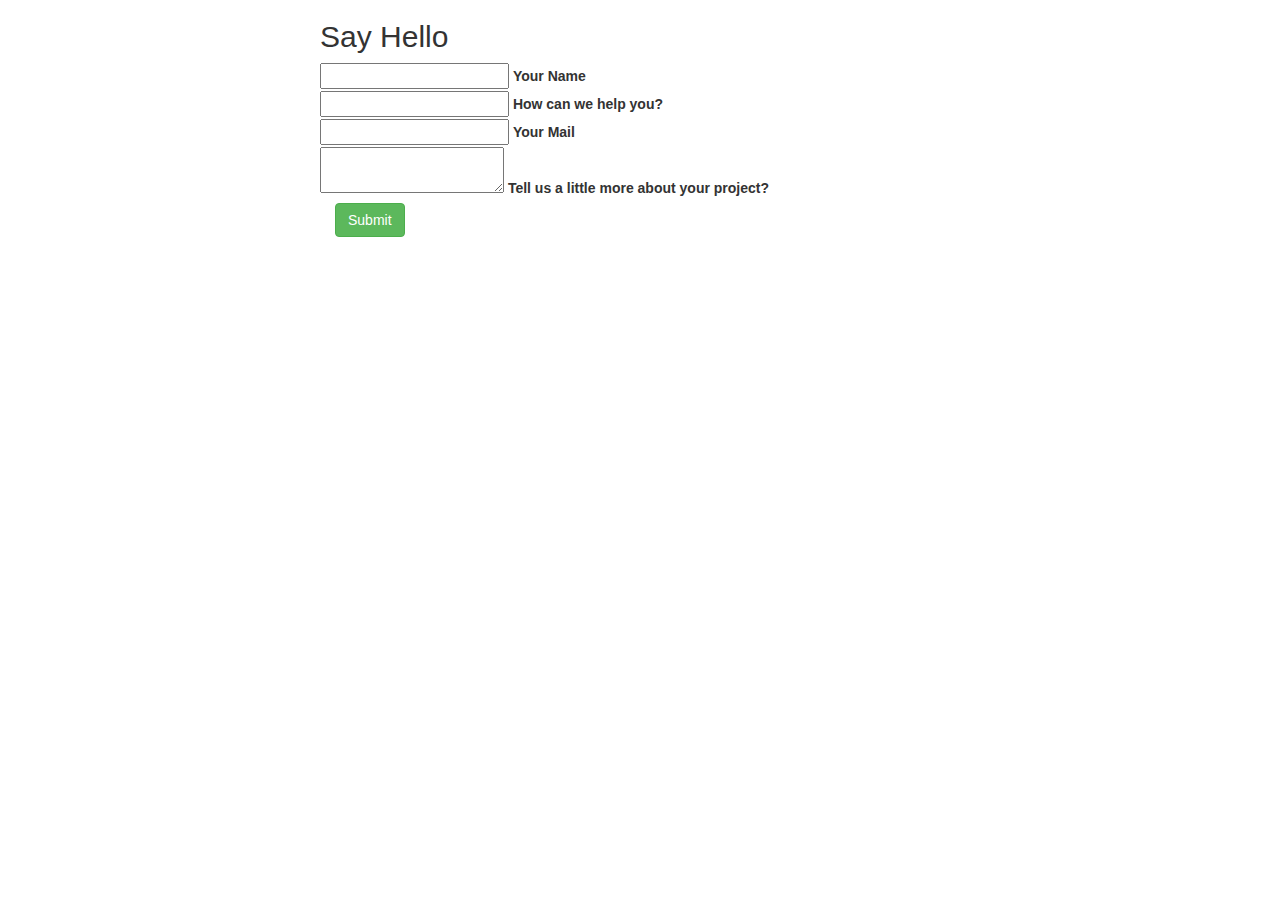
<file: form_contact/contact.html>
<!doctype html>
<html>
<head>
	<title>Look I'm AJAXing!</title>
	<link rel="stylesheet" href="//netdna.bootstrapcdn.com/bootstrap/3.0.3/css/bootstrap.min.css"> <!-- load bootstrap via CDN -->

	<script src="//ajax.googleapis.com/ajax/libs/jquery/2.0.3/jquery.min.js"></script> <!-- load jquery via CDN -->
	<script src="contact_form.js"></script>
</head>
<body>
<div class="col-sm-6 col-sm-offset-3">

	<!-- OUR FORM -->
	<form action="contact_form.php" method="POST" id="form" autocomplete="off">
        <div class="row">
            <h2 class="" >Say Hello</h2>
            <div class="input-field col s12 ">
                <input id="your_name" name="your_name" type="text" class="validate">
                <label for="your_name">Your Name</label>
            </div>
        </div>
        <div class="row">
                                    <div class="input-field col s12 ">
                                        <input id="question" name="question" type="text" class="validate">
                                        <label for="question">How can we help you?</label>
                                    </div>
                                </div>
                                <div class="row">
                                    <div class="input-field col s12 ">
                                        <input id="mail" name="mail" type="email" class="validate" >
                                        <label for="mail">Your Mail</label>
                                    </div>
                                </div>
                                <div class="row">
                                    <div class="input-field col s12">
                                        <textarea id="tell_us" name="tell_us" class="materialize-textarea" required></textarea>
                                        <label for="tell_us">Tell us a little more about your project?</label>
                                    </div>
                                </div>
		                      <button type="submit" class="btn btn-success">Submit <span class="fa fa-arrow-right"></span></button>

<!--
                                <button class="btn waves-effect" type="submit" name="action">SEND
                                </button>
-->
                            </form>

</div>
</body>
</html>
</file>
<file: css/icomoon.css>
@font-face {
	font-family: 'icomoon';
	src:url('../fonts/icomoon/icomoon.eot?qtatmt');
	src:url('../fonts/icomoon/icomoon.eot?qtatmt#iefix') format('embedded-opentype'),
		url('../fonts/icomoon/icomoon.ttf?qtatmt') format('truetype'),
		url('../fonts/icomoon/icomoon.woff?qtatmt') format('woff'),
		url('../fonts/icomoon/icomoon.svg?qtatmt#icomoon') format('svg');
	font-weight: normal;
	font-style: normal;
}

[class^="icon-"], [class*=" icon-"] {
	font-family: 'icomoon';
	speak: none;
	font-style: normal;
	font-weight: normal;
	font-variant: normal;
	text-transform: none;
	line-height: 1;

	/* Better Font Rendering =========== */
	-webkit-font-smoothing: antialiased;
	-moz-osx-font-smoothing: grayscale;
}

.icon-glass:before {
	content: "\f000";
}
.icon-music:before {
	content: "\f001";
}
.icon-search2:before {
	content: "\f002";
}
.icon-envelope-o:before {
	content: "\f003";
}
.icon-heart:before {
	content: "\f004";
}
.icon-star:before {
	content: "\f005";
}
.icon-star-o:before {
	content: "\f006";
}
.icon-user:before {
	content: "\f007";
}
.icon-film:before {
	content: "\f008";
}
.icon-th-large:before {
	content: "\f009";
}
.icon-th:before {
	content: "\f00a";
}
.icon-th-list:before {
	content: "\f00b";
}
.icon-check:before {
	content: "\f00c";
}
.icon-close:before {
	content: "\f00d";
}
.icon-remove:before {
	content: "\f00d";
}
.icon-times:before {
	content: "\f00d";
}
.icon-search-plus:before {
	content: "\f00e";
}
.icon-search-minus:before {
	content: "\f010";
}
.icon-power-off:before {
	content: "\f011";
}
.icon-signal:before {
	content: "\f012";
}
.icon-cog:before {
	content: "\f013";
}
.icon-gear:before {
	content: "\f013";
}
.icon-trash-o:before {
	content: "\f014";
}
.icon-home:before {
	content: "\f015";
}
.icon-file-o:before {
	content: "\f016";
}
.icon-clock-o:before {
	content: "\f017";
}
.icon-road:before {
	content: "\f018";
}
.icon-download:before {
	content: "\f019";
}
.icon-arrow-circle-o-down:before {
	content: "\f01a";
}
.icon-arrow-circle-o-up:before {
	content: "\f01b";
}
.icon-inbox:before {
	content: "\f01c";
}
.icon-play-circle-o:before {
	content: "\f01d";
}
.icon-repeat2:before {
	content: "\f01e";
}
.icon-rotate-right:before {
	content: "\f01e";
}
.icon-refresh:before {
	content: "\f021";
}
.icon-list-alt:before {
	content: "\f022";
}
.icon-lock:before {
	content: "\f023";
}
.icon-flag:before {
	content: "\f024";
}
.icon-headphones:before {
	content: "\f025";
}
.icon-volume-off:before {
	content: "\f026";
}
.icon-volume-down:before {
	content: "\f027";
}
.icon-volume-up:before {
	content: "\f028";
}
.icon-qrcode:before {
	content: "\f029";
}
.icon-barcode:before {
	content: "\f02a";
}
.icon-tag:before {
	content: "\f02b";
}
.icon-tags:before {
	content: "\f02c";
}
.icon-book:before {
	content: "\f02d";
}
.icon-bookmark:before {
	content: "\f02e";
}
.icon-print:before {
	content: "\f02f";
}
.icon-camera:before {
	content: "\f030";
}
.icon-font:before {
	content: "\f031";
}
.icon-bold:before {
	content: "\f032";
}
.icon-italic:before {
	content: "\f033";
}
.icon-text-height:before {
	content: "\f034";
}
.icon-text-width:before {
	content: "\f035";
}
.icon-align-left:before {
	content: "\f036";
}
.icon-align-center2:before {
	content: "\f037";
}
.icon-align-right:before {
	content: "\f038";
}
.icon-align-justify2:before {
	content: "\f039";
}
.icon-list:before {
	content: "\f03a";
}
.icon-dedent:before {
	content: "\f03b";
}
.icon-outdent:before {
	content: "\f03b";
}
.icon-indent:before {
	content: "\f03c";
}
.icon-video-camera:before {
	content: "\f03d";
}
.icon-image:before {
	content: "\f03e";
}
.icon-photo:before {
	content: "\f03e";
}
.icon-picture-o:before {
	content: "\f03e";
}
.icon-pencil:before {
	content: "\f040";
}
.icon-map-marker:before {
	content: "\f041";
}
.icon-adjust:before {
	content: "\f042";
}
.icon-tint:before {
	content: "\f043";
}
.icon-edit:before {
	content: "\f044";
}
.icon-pencil-square-o:before {
	content: "\f044";
}
.icon-share-square-o:before {
	content: "\f045";
}
.icon-check-square-o:before {
	content: "\f046";
}
.icon-arrows:before {
	content: "\f047";
}
.icon-step-backward:before {
	content: "\f048";
}
.icon-fast-backward:before {
	content: "\f049";
}
.icon-backward:before {
	content: "\f04a";
}
.icon-play2:before {
	content: "\f04b";
}
.icon-pause2:before {
	content: "\f04c";
}
.icon-stop2:before {
	content: "\f04d";
}
.icon-forward:before {
	content: "\f04e";
}
.icon-fast-forward2:before {
	content: "\f050";
}
.icon-step-forward:before {
	content: "\f051";
}
.icon-eject:before {
	content: "\f052";
}
.icon-chevron-left:before {
	content: "\f053";
}
.icon-chevron-right:before {
	content: "\f054";
}
.icon-plus-circle:before {
	content: "\f055";
}
.icon-minus-circle:before {
	content: "\f056";
}
.icon-times-circle:before {
	content: "\f057";
}
.icon-check-circle:before {
	content: "\f058";
}
.icon-question-circle:before {
	content: "\f059";
}
.icon-info-circle:before {
	content: "\f05a";
}
.icon-crosshairs:before {
	content: "\f05b";
}
.icon-times-circle-o:before {
	content: "\f05c";
}
.icon-check-circle-o:before {
	content: "\f05d";
}
.icon-ban2:before {
	content: "\f05e";
}
.icon-arrow-left:before {
	content: "\f060";
}
.icon-arrow-right:before {
	content: "\f061";
}
.icon-arrow-up:before {
	content: "\f062";
}
.icon-arrow-down:before {
	content: "\f063";
}
.icon-mail-forward:before {
	content: "\f064";
}
.icon-share:before {
	content: "\f064";
}
.icon-expand2:before {
	content: "\f065";
}
.icon-compress:before {
	content: "\f066";
}
.icon-plus:before {
	content: "\f067";
}
.icon-minus:before {
	content: "\f068";
}
.icon-asterisk:before {
	content: "\f069";
}
.icon-exclamation-circle:before {
	content: "\f06a";
}
.icon-gift:before {
	content: "\f06b";
}
.icon-leaf:before {
	content: "\f06c";
}
.icon-fire:before {
	content: "\f06d";
}
.icon-eye:before {
	content: "\f06e";
}
.icon-eye-slash:before {
	content: "\f070";
}
.icon-exclamation-triangle:before {
	content: "\f071";
}
.icon-warning:before {
	content: "\f071";
}
.icon-plane:before {
	content: "\f072";
}
.icon-calendar:before {
	content: "\f073";
}
.icon-random:before {
	content: "\f074";
}
.icon-comment:before {
	content: "\f075";
}
.icon-magnet:before {
	content: "\f076";
}
.icon-chevron-up:before {
	content: "\f077";
}
.icon-chevron-down:before {
	content: "\f078";
}
.icon-retweet:before {
	content: "\f079";
}
.icon-shopping-cart:before {
	content: "\f07a";
}
.icon-folder:before {
	content: "\f07b";
}
.icon-folder-open:before {
	content: "\f07c";
}
.icon-arrows-v:before {
	content: "\f07d";
}
.icon-arrows-h:before {
	content: "\f07e";
}
.icon-bar-chart:before {
	content: "\f080";
}
.icon-bar-chart-o:before {
	content: "\f080";
}
.icon-twitter-square:before {
	content: "\f081";
}
.icon-facebook-square:before {
	content: "\f082";
}
.icon-camera-retro:before {
	content: "\f083";
}
.icon-key:before {
	content: "\f084";
}
.icon-cogs:before {
	content: "\f085";
}
.icon-gears:before {
	content: "\f085";
}
.icon-comments:before {
	content: "\f086";
}
.icon-thumbs-o-up:before {
	content: "\f087";
}
.icon-thumbs-o-down:before {
	content: "\f088";
}
.icon-star-half:before {
	content: "\f089";
}
.icon-heart-o:before {
	content: "\f08a";
}
.icon-sign-out:before {
	content: "\f08b";
}
.icon-linkedin-square:before {
	content: "\f08c";
}
.icon-thumb-tack:before {
	content: "\f08d";
}
.icon-external-link:before {
	content: "\f08e";
}
.icon-sign-in:before {
	content: "\f090";
}
.icon-trophy:before {
	content: "\f091";
}
.icon-github-square:before {
	content: "\f092";
}
.icon-upload:before {
	content: "\f093";
}
.icon-lemon-o:before {
	content: "\f094";
}
.icon-phone:before {
	content: "\f095";
}
.icon-square-o:before {
	content: "\f096";
}
.icon-bookmark-o:before {
	content: "\f097";
}
.icon-phone-square:before {
	content: "\f098";
}
.icon-twitter:before {
	content: "\f099";
}
.icon-facebook:before {
	content: "\f09a";
}
.icon-facebook-f:before {
	content: "\f09a";
}
.icon-github:before {
	content: "\f09b";
}
.icon-unlock2:before {
	content: "\f09c";
}
.icon-credit-card:before {
	content: "\f09d";
}
.icon-feed:before {
	content: "\f09e";
}
.icon-rss:before {
	content: "\f09e";
}
.icon-hdd-o:before {
	content: "\f0a0";
}
.icon-bullhorn:before {
	content: "\f0a1";
}
.icon-bell-o:before {
	content: "\f0a2";
}
.icon-certificate:before {
	content: "\f0a3";
}
.icon-hand-o-right:before {
	content: "\f0a4";
}
.icon-hand-o-left:before {
	content: "\f0a5";
}
.icon-hand-o-up:before {
	content: "\f0a6";
}
.icon-hand-o-down:before {
	content: "\f0a7";
}
.icon-arrow-circle-left:before {
	content: "\f0a8";
}
.icon-arrow-circle-right:before {
	content: "\f0a9";
}
.icon-arrow-circle-up:before {
	content: "\f0aa";
}
.icon-arrow-circle-down:before {
	content: "\f0ab";
}
.icon-globe:before {
	content: "\f0ac";
}
.icon-wrench:before {
	content: "\f0ad";
}
.icon-tasks:before {
	content: "\f0ae";
}
.icon-filter:before {
	content: "\f0b0";
}
.icon-briefcase:before {
	content: "\f0b1";
}
.icon-arrows-alt:before {
	content: "\f0b2";
}
.icon-group:before {
	content: "\f0c0";
}
.icon-users:before {
	content: "\f0c0";
}
.icon-chain:before {
	content: "\f0c1";
}
.icon-link:before {
	content: "\f0c1";
}
.icon-cloud:before {
	content: "\f0c2";
}
.icon-flask:before {
	content: "\f0c3";
}
.icon-cut:before {
	content: "\f0c4";
}
.icon-scissors:before {
	content: "\f0c4";
}
.icon-copy:before {
	content: "\f0c5";
}
.icon-files-o:before {
	content: "\f0c5";
}
.icon-paperclip:before {
	content: "\f0c6";
}
.icon-floppy-o:before {
	content: "\f0c7";
}
.icon-save:before {
	content: "\f0c7";
}
.icon-square:before {
	content: "\f0c8";
}
.icon-bars:before {
	content: "\f0c9";
}
.icon-navicon:before {
	content: "\f0c9";
}
.icon-reorder:before {
	content: "\f0c9";
}
.icon-list-ul:before {
	content: "\f0ca";
}
.icon-list-ol:before {
	content: "\f0cb";
}
.icon-strikethrough:before {
	content: "\f0cc";
}
.icon-underline:before {
	content: "\f0cd";
}
.icon-table:before {
	content: "\f0ce";
}
.icon-magic:before {
	content: "\f0d0";
}
.icon-truck:before {
	content: "\f0d1";
}
.icon-pinterest:before {
	content: "\f0d2";
}
.icon-pinterest-square:before {
	content: "\f0d3";
}
.icon-google-plus-square:before {
	content: "\f0d4";
}
.icon-google-plus:before {
	content: "\f0d5";
}
.icon-money:before {
	content: "\f0d6";
}
.icon-caret-down:before {
	content: "\f0d7";
}
.icon-caret-up:before {
	content: "\f0d8";
}
.icon-caret-left:before {
	content: "\f0d9";
}
.icon-caret-right:before {
	content: "\f0da";
}
.icon-columns2:before {
	content: "\f0db";
}
.icon-sort:before {
	content: "\f0dc";
}
.icon-unsorted:before {
	content: "\f0dc";
}
.icon-sort-desc:before {
	content: "\f0dd";
}
.icon-sort-down:before {
	content: "\f0dd";
}
.icon-sort-asc:before {
	content: "\f0de";
}
.icon-sort-up:before {
	content: "\f0de";
}
.icon-envelope:before {
	content: "\f0e0";
}
.icon-linkedin:before {
	content: "\f0e1";
}
.icon-rotate-left:before {
	content: "\f0e2";
}
.icon-undo:before {
	content: "\f0e2";
}
.icon-gavel:before {
	content: "\f0e3";
}
.icon-legal:before {
	content: "\f0e3";
}
.icon-dashboard:before {
	content: "\f0e4";
}
.icon-tachometer:before {
	content: "\f0e4";
}
.icon-comment-o:before {
	content: "\f0e5";
}
.icon-comments-o:before {
	content: "\f0e6";
}
.icon-bolt:before {
	content: "\f0e7";
}
.icon-flash:before {
	content: "\f0e7";
}
.icon-sitemap:before {
	content: "\f0e8";
}
.icon-umbrella2:before {
	content: "\f0e9";
}
.icon-clipboard:before {
	content: "\f0ea";
}
.icon-paste:before {
	content: "\f0ea";
}
.icon-lightbulb-o:before {
	content: "\f0eb";
}
.icon-exchange:before {
	content: "\f0ec";
}
.icon-cloud-download2:before {
	content: "\f0ed";
}
.icon-cloud-upload2:before {
	content: "\f0ee";
}
.icon-user-md:before {
	content: "\f0f0";
}
.icon-stethoscope:before {
	content: "\f0f1";
}
.icon-suitcase:before {
	content: "\f0f2";
}
.icon-bell:before {
	content: "\f0f3";
}
.icon-coffee:before {
	content: "\f0f4";
}
.icon-cutlery:before {
	content: "\f0f5";
}
.icon-file-text-o:before {
	content: "\f0f6";
}
.icon-building-o:before {
	content: "\f0f7";
}
.icon-hospital-o:before {
	content: "\f0f8";
}
.icon-ambulance:before {
	content: "\f0f9";
}
.icon-medkit:before {
	content: "\f0fa";
}
.icon-fighter-jet:before {
	content: "\f0fb";
}
.icon-beer:before {
	content: "\f0fc";
}
.icon-h-square:before {
	content: "\f0fd";
}
.icon-plus-square:before {
	content: "\f0fe";
}
.icon-angle-double-left:before {
	content: "\f100";
}
.icon-angle-double-right:before {
	content: "\f101";
}
.icon-angle-double-up:before {
	content: "\f102";
}
.icon-angle-double-down:before {
	content: "\f103";
}
.icon-angle-left:before {
	content: "\f104";
}
.icon-angle-right:before {
	content: "\f105";
}
.icon-angle-up:before {
	content: "\f106";
}
.icon-angle-down:before {
	content: "\f107";
}
.icon-desktop:before {
	content: "\f108";
}
.icon-laptop:before {
	content: "\f109";
}
.icon-tablet:before {
	content: "\f10a";
}
.icon-mobile:before {
	content: "\f10b";
}
.icon-mobile-phone:before {
	content: "\f10b";
}
.icon-circle-o:before {
	content: "\f10c";
}
.icon-quote-left:before {
	content: "\f10d";
}
.icon-quote-right:before {
	content: "\f10e";
}
.icon-spinner:before {
	content: "\f110";
}
.icon-circle:before {
	content: "\f111";
}
.icon-mail-reply:before {
	content: "\f112";
}
.icon-reply:before {
	content: "\f112";
}
.icon-github-alt:before {
	content: "\f113";
}
.icon-folder-o:before {
	content: "\f114";
}
.icon-folder-open-o:before {
	content: "\f115";
}
.icon-smile-o:before {
	content: "\f118";
}
.icon-frown-o:before {
	content: "\f119";
}
.icon-meh-o:before {
	content: "\f11a";
}
.icon-gamepad:before {
	content: "\f11b";
}
.icon-keyboard-o:before {
	content: "\f11c";
}
.icon-flag-o:before {
	content: "\f11d";
}
.icon-flag-checkered:before {
	content: "\f11e";
}
.icon-terminal:before {
	content: "\f120";
}
.icon-code:before {
	content: "\f121";
}
.icon-mail-reply-all:before {
	content: "\f122";
}
.icon-reply-all:before {
	content: "\f122";
}
.icon-star-half-empty:before {
	content: "\f123";
}
.icon-star-half-full:before {
	content: "\f123";
}
.icon-star-half-o:before {
	content: "\f123";
}
.icon-location-arrow:before {
	content: "\f124";
}
.icon-crop:before {
	content: "\f125";
}
.icon-code-fork:before {
	content: "\f126";
}
.icon-chain-broken:before {
	content: "\f127";
}
.icon-unlink:before {
	content: "\f127";
}
.icon-question:before {
	content: "\f128";
}
.icon-info:before {
	content: "\f129";
}
.icon-exclamation:before {
	content: "\f12a";
}
.icon-superscript:before {
	content: "\f12b";
}
.icon-subscript:before {
	content: "\f12c";
}
.icon-eraser:before {
	content: "\f12d";
}
.icon-puzzle-piece:before {
	content: "\f12e";
}
.icon-microphone2:before {
	content: "\f130";
}
.icon-microphone-slash:before {
	content: "\f131";
}
.icon-shield:before {
	content: "\f132";
}
.icon-calendar-o:before {
	content: "\f133";
}
.icon-fire-extinguisher:before {
	content: "\f134";
}
.icon-rocket:before {
	content: "\f135";
}
.icon-maxcdn:before {
	content: "\f136";
}
.icon-chevron-circle-left:before {
	content: "\f137";
}
.icon-chevron-circle-right:before {
	content: "\f138";
}
.icon-chevron-circle-up:before {
	content: "\f139";
}
.icon-chevron-circle-down:before {
	content: "\f13a";
}
.icon-html5:before {
	content: "\f13b";
}
.icon-css3:before {
	content: "\f13c";
}
.icon-anchor2:before {
	content: "\f13d";
}
.icon-unlock-alt:before {
	content: "\f13e";
}
.icon-bullseye:before {
	content: "\f140";
}
.icon-ellipsis-h:before {
	content: "\f141";
}
.icon-ellipsis-v:before {
	content: "\f142";
}
.icon-rss-square:before {
	content: "\f143";
}
.icon-play-circle:before {
	content: "\f144";
}
.icon-ticket:before {
	content: "\f145";
}
.icon-minus-square:before {
	content: "\f146";
}
.icon-minus-square-o:before {
	content: "\f147";
}
.icon-level-up:before {
	content: "\f148";
}
.icon-level-down:before {
	content: "\f149";
}
.icon-check-square:before {
	content: "\f14a";
}
.icon-pencil-square:before {
	content: "\f14b";
}
.icon-external-link-square:before {
	content: "\f14c";
}
.icon-share-square:before {
	content: "\f14d";
}
.icon-compass:before {
	content: "\f14e";
}
.icon-caret-square-o-down:before {
	content: "\f150";
}
.icon-toggle-down:before {
	content: "\f150";
}
.icon-caret-square-o-up:before {
	content: "\f151";
}
.icon-toggle-up:before {
	content: "\f151";
}
.icon-caret-square-o-right:before {
	content: "\f152";
}
.icon-toggle-right:before {
	content: "\f152";
}
.icon-eur:before {
	content: "\f153";
}
.icon-euro:before {
	content: "\f153";
}
.icon-gbp:before {
	content: "\f154";
}
.icon-dollar:before {
	content: "\f155";
}
.icon-usd:before {
	content: "\f155";
}
.icon-inr:before {
	content: "\f156";
}
.icon-rupee:before {
	content: "\f156";
}
.icon-cny:before {
	content: "\f157";
}
.icon-jpy:before {
	content: "\f157";
}
.icon-rmb:before {
	content: "\f157";
}
.icon-yen:before {
	content: "\f157";
}
.icon-rouble:before {
	content: "\f158";
}
.icon-rub:before {
	content: "\f158";
}
.icon-ruble:before {
	content: "\f158";
}
.icon-krw:before {
	content: "\f159";
}
.icon-won:before {
	content: "\f159";
}
.icon-bitcoin:before {
	content: "\f15a";
}
.icon-btc:before {
	content: "\f15a";
}
.icon-file2:before {
	content: "\f15b";
}
.icon-file-text:before {
	content: "\f15c";
}
.icon-sort-alpha-asc:before {
	content: "\f15d";
}
.icon-sort-alpha-desc:before {
	content: "\f15e";
}
.icon-sort-amount-asc:before {
	content: "\f160";
}
.icon-sort-amount-desc:before {
	content: "\f161";
}
.icon-sort-numeric-asc:before {
	content: "\f162";
}
.icon-sort-numeric-desc:before {
	content: "\f163";
}
.icon-thumbs-up:before {
	content: "\f164";
}
.icon-thumbs-down:before {
	content: "\f165";
}
.icon-youtube-square:before {
	content: "\f166";
}
.icon-youtube:before {
	content: "\f167";
}
.icon-xing:before {
	content: "\f168";
}
.icon-xing-square:before {
	content: "\f169";
}
.icon-youtube-play:before {
	content: "\f16a";
}
.icon-dropbox:before {
	content: "\f16b";
}
.icon-stack-overflow:before {
	content: "\f16c";
}
.icon-instagram:before {
	content: "\f16d";
}
.icon-flickr:before {
	content: "\f16e";
}
.icon-adn:before {
	content: "\f170";
}
.icon-bitbucket:before {
	content: "\f171";
}
.icon-bitbucket-square:before {
	content: "\f172";
}
.icon-tumblr:before {
	content: "\f173";
}
.icon-tumblr-square:before {
	content: "\f174";
}
.icon-long-arrow-down:before {
	content: "\f175";
}
.icon-long-arrow-up:before {
	content: "\f176";
}
.icon-long-arrow-left:before {
	content: "\f177";
}
.icon-long-arrow-right:before {
	content: "\f178";
}
.icon-apple:before {
	content: "\f179";
}
.icon-windows:before {
	content: "\f17a";
}
.icon-android:before {
	content: "\f17b";
}
.icon-linux:before {
	content: "\f17c";
}
.icon-dribbble:before {
	content: "\f17d";
}
.icon-skype:before {
	content: "\f17e";
}
.icon-foursquare:before {
	content: "\f180";
}
.icon-trello:before {
	content: "\f181";
}
.icon-female:before {
	content: "\f182";
}
.icon-male:before {
	content: "\f183";
}
.icon-gittip:before {
	content: "\f184";
}
.icon-gratipay:before {
	content: "\f184";
}
.icon-sun-o:before {
	content: "\f185";
}
.icon-moon-o:before {
	content: "\f186";
}
.icon-archive:before {
	content: "\f187";
}
.icon-bug:before {
	content: "\f188";
}
.icon-vk:before {
	content: "\f189";
}
.icon-weibo:before {
	content: "\f18a";
}
.icon-renren:before {
	content: "\f18b";
}
.icon-pagelines:before {
	content: "\f18c";
}
.icon-stack-exchange:before {
	content: "\f18d";
}
.icon-arrow-circle-o-right:before {
	content: "\f18e";
}
.icon-arrow-circle-o-left:before {
	content: "\f190";
}
.icon-caret-square-o-left:before {
	content: "\f191";
}
.icon-toggle-left:before {
	content: "\f191";
}
.icon-dot-circle-o:before {
	content: "\f192";
}
.icon-wheelchair:before {
	content: "\f193";
}
.icon-vimeo-square:before {
	content: "\f194";
}
.icon-try:before {
	content: "\f195";
}
.icon-turkish-lira:before {
	content: "\f195";
}
.icon-plus-square-o:before {
	content: "\f196";
}
.icon-space-shuttle:before {
	content: "\f197";
}
.icon-slack:before {
	content: "\f198";
}
.icon-envelope-square:before {
	content: "\f199";
}
.icon-wordpress:before {
	content: "\f19a";
}
.icon-openid:before {
	content: "\f19b";
}
.icon-bank:before {
	content: "\f19c";
}
.icon-institution:before {
	content: "\f19c";
}
.icon-university:before {
	content: "\f19c";
}
.icon-graduation-cap:before {
	content: "\f19d";
}
.icon-mortar-board:before {
	content: "\f19d";
}
.icon-yahoo:before {
	content: "\f19e";
}
.icon-google:before {
	content: "\f1a0";
}
.icon-reddit:before {
	content: "\f1a1";
}
.icon-reddit-square:before {
	content: "\f1a2";
}
.icon-stumbleupon-circle:before {
	content: "\f1a3";
}
.icon-stumbleupon:before {
	content: "\f1a4";
}
.icon-delicious:before {
	content: "\f1a5";
}
.icon-digg:before {
	content: "\f1a6";
}
.icon-pied-piper:before {
	content: "\f1a7";
}
.icon-pied-piper-alt:before {
	content: "\f1a8";
}
.icon-drupal:before {
	content: "\f1a9";
}
.icon-joomla:before {
	content: "\f1aa";
}
.icon-language:before {
	content: "\f1ab";
}
.icon-fax:before {
	content: "\f1ac";
}
.icon-building:before {
	content: "\f1ad";
}
.icon-child:before {
	content: "\f1ae";
}
.icon-paw:before {
	content: "\f1b0";
}
.icon-spoon:before {
	content: "\f1b1";
}
.icon-cube:before {
	content: "\f1b2";
}
.icon-cubes:before {
	content: "\f1b3";
}
.icon-behance:before {
	content: "\f1b4";
}
.icon-behance-square:before {
	content: "\f1b5";
}
.icon-steam:before {
	content: "\f1b6";
}
.icon-steam-square:before {
	content: "\f1b7";
}
.icon-recycle:before {
	content: "\f1b8";
}
.icon-automobile:before {
	content: "\f1b9";
}
.icon-car:before {
	content: "\f1b9";
}
.icon-cab:before {
	content: "\f1ba";
}
.icon-taxi:before {
	content: "\f1ba";
}
.icon-tree:before {
	content: "\f1bb";
}
.icon-spotify:before {
	content: "\f1bc";
}
.icon-deviantart:before {
	content: "\f1bd";
}
.icon-soundcloud:before {
	content: "\f1be";
}
.icon-database:before {
	content: "\f1c0";
}
.icon-file-pdf-o:before {
	content: "\f1c1";
}
.icon-file-word-o:before {
	content: "\f1c2";
}
.icon-file-excel-o:before {
	content: "\f1c3";
}
.icon-file-powerpoint-o:before {
	content: "\f1c4";
}
.icon-file-image-o:before {
	content: "\f1c5";
}
.icon-file-photo-o:before {
	content: "\f1c5";
}
.icon-file-picture-o:before {
	content: "\f1c5";
}
.icon-file-archive-o:before {
	content: "\f1c6";
}
.icon-file-zip-o:before {
	content: "\f1c6";
}
.icon-file-audio-o:before {
	content: "\f1c7";
}
.icon-file-sound-o:before {
	content: "\f1c7";
}
.icon-file-movie-o:before {
	content: "\f1c8";
}
.icon-file-video-o:before {
	content: "\f1c8";
}
.icon-file-code-o:before {
	content: "\f1c9";
}
.icon-vine:before {
	content: "\f1ca";
}
.icon-codepen:before {
	content: "\f1cb";
}
.icon-jsfiddle:before {
	content: "\f1cc";
}
.icon-life-bouy:before {
	content: "\f1cd";
}
.icon-life-buoy:before {
	content: "\f1cd";
}
.icon-life-ring:before {
	content: "\f1cd";
}
.icon-life-saver:before {
	content: "\f1cd";
}
.icon-support:before {
	content: "\f1cd";
}
.icon-circle-o-notch:before {
	content: "\f1ce";
}
.icon-ra:before {
	content: "\f1d0";
}
.icon-rebel:before {
	content: "\f1d0";
}
.icon-empire:before {
	content: "\f1d1";
}
.icon-ge:before {
	content: "\f1d1";
}
.icon-git-square:before {
	content: "\f1d2";
}
.icon-git:before {
	content: "\f1d3";
}
.icon-hacker-news:before {
	content: "\f1d4";
}
.icon-y-combinator-square:before {
	content: "\f1d4";
}
.icon-yc-square:before {
	content: "\f1d4";
}
.icon-tencent-weibo:before {
	content: "\f1d5";
}
.icon-qq:before {
	content: "\f1d6";
}
.icon-wechat:before {
	content: "\f1d7";
}
.icon-weixin:before {
	content: "\f1d7";
}
.icon-paper-plane:before {
	content: "\f1d8";
}
.icon-send:before {
	content: "\f1d8";
}
.icon-paper-plane-o:before {
	content: "\f1d9";
}
.icon-send-o:before {
	content: "\f1d9";
}
.icon-history:before {
	content: "\f1da";
}
.icon-circle-thin:before {
	content: "\f1db";
}
.icon-header:before {
	content: "\f1dc";
}
.icon-paragraph2:before {
	content: "\f1dd";
}
.icon-sliders:before {
	content: "\f1de";
}
.icon-share-alt:before {
	content: "\f1e0";
}
.icon-share-alt-square:before {
	content: "\f1e1";
}
.icon-bomb:before {
	content: "\f1e2";
}
.icon-futbol-o:before {
	content: "\f1e3";
}
.icon-soccer-ball-o:before {
	content: "\f1e3";
}
.icon-tty:before {
	content: "\f1e4";
}
.icon-binoculars:before {
	content: "\f1e5";
}
.icon-plug:before {
	content: "\f1e6";
}
.icon-slideshare:before {
	content: "\f1e7";
}
.icon-twitch:before {
	content: "\f1e8";
}
.icon-yelp:before {
	content: "\f1e9";
}
.icon-newspaper-o:before {
	content: "\f1ea";
}
.icon-wifi:before {
	content: "\f1eb";
}
.icon-calculator:before {
	content: "\f1ec";
}
.icon-paypal:before {
	content: "\f1ed";
}
.icon-google-wallet:before {
	content: "\f1ee";
}
.icon-cc-visa:before {
	content: "\f1f0";
}
.icon-cc-mastercard:before {
	content: "\f1f1";
}
.icon-cc-discover:before {
	content: "\f1f2";
}
.icon-cc-amex:before {
	content: "\f1f3";
}
.icon-cc-paypal:before {
	content: "\f1f4";
}
.icon-cc-stripe:before {
	content: "\f1f5";
}
.icon-bell-slash:before {
	content: "\f1f6";
}
.icon-bell-slash-o:before {
	content: "\f1f7";
}
.icon-trash:before {
	content: "\f1f8";
}
.icon-copyright:before {
	content: "\f1f9";
}
.icon-at:before {
	content: "\f1fa";
}
.icon-eyedropper:before {
	content: "\f1fb";
}
.icon-paint-brush:before {
	content: "\f1fc";
}
.icon-birthday-cake:before {
	content: "\f1fd";
}
.icon-area-chart:before {
	content: "\f1fe";
}
.icon-pie-chart:before {
	content: "\f200";
}
.icon-line-chart:before {
	content: "\f201";
}
.icon-lastfm:before {
	content: "\f202";
}
.icon-lastfm-square:before {
	content: "\f203";
}
.icon-toggle-off:before {
	content: "\f204";
}
.icon-toggle-on:before {
	content: "\f205";
}
.icon-bicycle:before {
	content: "\f206";
}
.icon-bus:before {
	content: "\f207";
}
.icon-ioxhost:before {
	content: "\f208";
}
.icon-angellist:before {
	content: "\f209";
}
.icon-cc:before {
	content: "\f20a";
}
.icon-ils:before {
	content: "\f20b";
}
.icon-shekel:before {
	content: "\f20b";
}
.icon-sheqel:before {
	content: "\f20b";
}
.icon-meanpath:before {
	content: "\f20c";
}
.icon-buysellads:before {
	content: "\f20d";
}
.icon-connectdevelop:before {
	content: "\f20e";
}
.icon-dashcube:before {
	content: "\f210";
}
.icon-forumbee:before {
	content: "\f211";
}
.icon-leanpub:before {
	content: "\f212";
}
.icon-sellsy:before {
	content: "\f213";
}
.icon-shirtsinbulk:before {
	content: "\f214";
}
.icon-simplybuilt:before {
	content: "\f215";
}
.icon-skyatlas:before {
	content: "\f216";
}
.icon-cart-plus:before {
	content: "\f217";
}
.icon-cart-arrow-down:before {
	content: "\f218";
}
.icon-diamond:before {
	content: "\f219";
}
.icon-ship:before {
	content: "\f21a";
}
.icon-user-secret:before {
	content: "\f21b";
}
.icon-motorcycle:before {
	content: "\f21c";
}
.icon-street-view:before {
	content: "\f21d";
}
.icon-heartbeat:before {
	content: "\f21e";
}
.icon-venus:before {
	content: "\f221";
}
.icon-mars:before {
	content: "\f222";
}
.icon-mercury:before {
	content: "\f223";
}
.icon-intersex:before {
	content: "\f224";
}
.icon-transgender:before {
	content: "\f224";
}
.icon-transgender-alt:before {
	content: "\f225";
}
.icon-venus-double:before {
	content: "\f226";
}
.icon-mars-double:before {
	content: "\f227";
}
.icon-venus-mars:before {
	content: "\f228";
}
.icon-mars-stroke:before {
	content: "\f229";
}
.icon-mars-stroke-v:before {
	content: "\f22a";
}
.icon-mars-stroke-h:before {
	content: "\f22b";
}
.icon-neuter:before {
	content: "\f22c";
}
.icon-genderless:before {
	content: "\f22d";
}
.icon-facebook-official:before {
	content: "\f230";
}
.icon-pinterest-p:before {
	content: "\f231";
}
.icon-whatsapp:before {
	content: "\f232";
}
.icon-server2:before {
	content: "\f233";
}
.icon-user-plus:before {
	content: "\f234";
}
.icon-user-times:before {
	content: "\f235";
}
.icon-bed:before {
	content: "\f236";
}
.icon-hotel:before {
	content: "\f236";
}
.icon-viacoin:before {
	content: "\f237";
}
.icon-train:before {
	content: "\f238";
}
.icon-subway:before {
	content: "\f239";
}
.icon-medium:before {
	content: "\f23a";
}
.icon-y-combinator:before {
	content: "\f23b";
}
.icon-yc:before {
	content: "\f23b";
}
.icon-optin-monster:before {
	content: "\f23c";
}
.icon-opencart:before {
	content: "\f23d";
}
.icon-expeditedssl:before {
	content: "\f23e";
}
.icon-battery-4:before {
	content: "\f240";
}
.icon-battery-full:before {
	content: "\f240";
}
.icon-battery-3:before {
	content: "\f241";
}
.icon-battery-three-quarters:before {
	content: "\f241";
}
.icon-battery-2:before {
	content: "\f242";
}
.icon-battery-half:before {
	content: "\f242";
}
.icon-battery-1:before {
	content: "\f243";
}
.icon-battery-quarter:before {
	content: "\f243";
}
.icon-battery-0:before {
	content: "\f244";
}
.icon-battery-empty:before {
	content: "\f244";
}
.icon-mouse-pointer:before {
	content: "\f245";
}
.icon-i-cursor:before {
	content: "\f246";
}
.icon-object-group:before {
	content: "\f247";
}
.icon-object-ungroup:before {
	content: "\f248";
}
.icon-sticky-note:before {
	content: "\f249";
}
.icon-sticky-note-o:before {
	content: "\f24a";
}
.icon-cc-jcb:before {
	content: "\f24b";
}
.icon-cc-diners-club:before {
	content: "\f24c";
}
.icon-clone:before {
	content: "\f24d";
}
.icon-balance-scale:before {
	content: "\f24e";
}
.icon-hourglass-o:before {
	content: "\f250";
}
.icon-hourglass-1:before {
	content: "\f251";
}
.icon-hourglass-start:before {
	content: "\f251";
}
.icon-hourglass-2:before {
	content: "\f252";
}
.icon-hourglass-half:before {
	content: "\f252";
}
.icon-hourglass-3:before {
	content: "\f253";
}
.icon-hourglass-end:before {
	content: "\f253";
}
.icon-hourglass:before {
	content: "\f254";
}
.icon-hand-grab-o:before {
	content: "\f255";
}
.icon-hand-rock-o:before {
	content: "\f255";
}
.icon-hand-paper-o:before {
	content: "\f256";
}
.icon-hand-stop-o:before {
	content: "\f256";
}
.icon-hand-scissors-o:before {
	content: "\f257";
}
.icon-hand-lizard-o:before {
	content: "\f258";
}
.icon-hand-spock-o:before {
	content: "\f259";
}
.icon-hand-pointer-o:before {
	content: "\f25a";
}
.icon-hand-peace-o:before {
	content: "\f25b";
}
.icon-trademark:before {
	content: "\f25c";
}
.icon-registered:before {
	content: "\f25d";
}
.icon-creative-commons:before {
	content: "\f25e";
}
.icon-gg:before {
	content: "\f260";
}
.icon-gg-circle:before {
	content: "\f261";
}
.icon-tripadvisor:before {
	content: "\f262";
}
.icon-odnoklassniki:before {
	content: "\f263";
}
.icon-odnoklassniki-square:before {
	content: "\f264";
}
.icon-get-pocket:before {
	content: "\f265";
}
.icon-wikipedia-w:before {
	content: "\f266";
}
.icon-safari:before {
	content: "\f267";
}
.icon-chrome:before {
	content: "\f268";
}
.icon-firefox:before {
	content: "\f269";
}
.icon-opera:before {
	content: "\f26a";
}
.icon-internet-explorer:before {
	content: "\f26b";
}
.icon-television:before {
	content: "\f26c";
}
.icon-tv:before {
	content: "\f26c";
}
.icon-contao:before {
	content: "\f26d";
}
.icon-500px:before {
	content: "\f26e";
}
.icon-amazon:before {
	content: "\f270";
}
.icon-calendar-plus-o:before {
	content: "\f271";
}
.icon-calendar-minus-o:before {
	content: "\f272";
}
.icon-calendar-times-o:before {
	content: "\f273";
}
.icon-calendar-check-o:before {
	content: "\f274";
}
.icon-industry:before {
	content: "\f275";
}
.icon-map-pin:before {
	content: "\f276";
}
.icon-map-signs:before {
	content: "\f277";
}
.icon-map-o:before {
	content: "\f278";
}
.icon-map:before {
	content: "\f279";
}
.icon-commenting:before {
	content: "\f27a";
}
.icon-commenting-o:before {
	content: "\f27b";
}
.icon-houzz:before {
	content: "\f27c";
}
.icon-vimeo:before {
	content: "\f27d";
}
.icon-black-tie:before {
	content: "\f27e";
}
.icon-fonticons:before {
	content: "\f280";
}
.icon-eye2:before {
	content: "\e000";
}
.icon-paper-clip:before {
	content: "\e001";
}
.icon-mail2:before {
	content: "\e002";
}
.icon-toggle:before {
	content: "\e003";
}
.icon-layout:before {
	content: "\e004";
}
.icon-link2:before {
	content: "\e005";
}
.icon-bell2:before {
	content: "\e006";
}
.icon-lock2:before {
	content: "\e007";
}
.icon-unlock:before {
	content: "\e008";
}
.icon-ribbon:before {
	content: "\e009";
}
.icon-image2:before {
	content: "\e010";
}
.icon-signal2:before {
	content: "\e011";
}
.icon-target:before {
	content: "\e012";
}
.icon-clipboard2:before {
	content: "\e013";
}
.icon-clock2:before {
	content: "\e014";
}
.icon-watch:before {
	content: "\e015";
}
.icon-air-play:before {
	content: "\e016";
}
.icon-camera2:before {
	content: "\e017";
}
.icon-video2:before {
	content: "\e018";
}
.icon-disc:before {
	content: "\e019";
}
.icon-printer:before {
	content: "\e020";
}
.icon-monitor:before {
	content: "\e021";
}
.icon-server:before {
	content: "\e022";
}
.icon-cog2:before {
	content: "\e023";
}
.icon-heart2:before {
	content: "\e024";
}
.icon-paragraph:before {
	content: "\e025";
}
.icon-align-justify:before {
	content: "\e026";
}
.icon-align-left2:before {
	content: "\e027";
}
.icon-align-center:before {
	content: "\e028";
}
.icon-align-right2:before {
	content: "\e029";
}
.icon-book2:before {
	content: "\e030";
}
.icon-layers2:before {
	content: "\e031";
}
.icon-stack:before {
	content: "\e032";
}
.icon-stack-2:before {
	content: "\e033";
}
.icon-paper:before {
	content: "\e034";
}
.icon-paper-stack:before {
	content: "\e035";
}
.icon-search:before {
	content: "\e036";
}
.icon-zoom-in:before {
	content: "\e037";
}
.icon-zoom-out:before {
	content: "\e038";
}
.icon-reply2:before {
	content: "\e039";
}
.icon-circle-plus:before {
	content: "\e040";
}
.icon-circle-minus:before {
	content: "\e041";
}
.icon-circle-check:before {
	content: "\e042";
}
.icon-circle-cross:before {
	content: "\e043";
}
.icon-square-plus:before {
	content: "\e044";
}
.icon-square-minus:before {
	content: "\e045";
}
.icon-square-check:before {
	content: "\e046";
}
.icon-square-cross:before {
	content: "\e047";
}
.icon-microphone:before {
	content: "\e048";
}
.icon-record:before {
	content: "\e049";
}
.icon-skip-back:before {
	content: "\e050";
}
.icon-rewind:before {
	content: "\e051";
}
.icon-play:before {
	content: "\e052";
}
.icon-pause:before {
	content: "\e053";
}
.icon-stop:before {
	content: "\e054";
}
.icon-fast-forward:before {
	content: "\e055";
}
.icon-skip-forward:before {
	content: "\e056";
}
.icon-shuffle2:before {
	content: "\e057";
}
.icon-repeat:before {
	content: "\e058";
}
.icon-folder2:before {
	content: "\e059";
}
.icon-umbrella:before {
	content: "\e060";
}
.icon-moon2:before {
	content: "\e061";
}
.icon-thermometer2:before {
	content: "\e062";
}
.icon-drop2:before {
	content: "\e063";
}
.icon-sun:before {
	content: "\e064";
}
.icon-cloud2:before {
	content: "\e065";
}
.icon-cloud-upload:before {
	content: "\e066";
}
.icon-cloud-download:before {
	content: "\e067";
}
.icon-upload2:before {
	content: "\e068";
}
.icon-download2:before {
	content: "\e069";
}
.icon-location2:before {
	content: "\e070";
}
.icon-location-2:before {
	content: "\e071";
}
.icon-map2:before {
	content: "\e072";
}
.icon-battery2:before {
	content: "\e073";
}
.icon-head:before {
	content: "\e074";
}
.icon-briefcase2:before {
	content: "\e075";
}
.icon-speech-bubble:before {
	content: "\e076";
}
.icon-anchor:before {
	content: "\e077";
}
.icon-globe2:before {
	content: "\e078";
}
.icon-box2:before {
	content: "\e079";
}
.icon-reload:before {
	content: "\e080";
}
.icon-share2:before {
	content: "\e081";
}
.icon-marquee:before {
	content: "\e082";
}
.icon-marquee-plus:before {
	content: "\e083";
}
.icon-marquee-minus:before {
	content: "\e084";
}
.icon-tag2:before {
	content: "\e085";
}
.icon-power:before {
	content: "\e086";
}
.icon-command:before {
	content: "\e087";
}
.icon-alt:before {
	content: "\e088";
}
.icon-esc:before {
	content: "\e089";
}
.icon-bar-graph2:before {
	content: "\e090";
}
.icon-bar-graph-2:before {
	content: "\e091";
}
.icon-pie-graph:before {
	content: "\e092";
}
.icon-star2:before {
	content: "\e093";
}
.icon-arrow-left2:before {
	content: "\e094";
}
.icon-arrow-right2:before {
	content: "\e095";
}
.icon-arrow-up2:before {
	content: "\e096";
}
.icon-arrow-down2:before {
	content: "\e097";
}
.icon-volume:before {
	content: "\e098";
}
.icon-mute:before {
	content: "\e099";
}
.icon-content-right:before {
	content: "\e100";
}
.icon-content-left:before {
	content: "\e101";
}
.icon-grid2:before {
	content: "\e102";
}
.icon-grid-2:before {
	content: "\e103";
}
.icon-columns:before {
	content: "\e104";
}
.icon-loader:before {
	content: "\e105";
}
.icon-bag:before {
	content: "\e106";
}
.icon-ban:before {
	content: "\e107";
}
.icon-flag2:before {
	content: "\e108";
}
.icon-trash2:before {
	content: "\e109";
}
.icon-expand:before {
	content: "\e110";
}
.icon-contract:before {
	content: "\e111";
}
.icon-maximize:before {
	content: "\e112";
}
.icon-minimize:before {
	content: "\e113";
}
.icon-plus2:before {
	content: "\e114";
}
.icon-minus2:before {
	content: "\e115";
}
.icon-check2:before {
	content: "\e116";
}
.icon-cross2:before {
	content: "\e117";
}
.icon-move:before {
	content: "\e118";
}
.icon-delete:before {
	content: "\e119";
}
.icon-menu2:before {
	content: "\e120";
}
.icon-archive2:before {
	content: "\e121";
}
.icon-inbox2:before {
	content: "\e122";
}
.icon-outbox:before {
	content: "\e123";
}
.icon-file:before {
	content: "\e124";
}
.icon-file-add:before {
	content: "\e125";
}
.icon-file-subtract:before {
	content: "\e126";
}
.icon-help2:before {
	content: "\e127";
}
.icon-open:before {
	content: "\e128";
}
.icon-ellipsis:before {
	content: "\e129";
}
</file>
<file: css/simple-line-icons.css>
@font-face {
  font-family: 'simple-line-icons';
  src:  url('../fonts/simple-line-icons/Simple-Line-Icons.eot?v=2.2.2');
  src:  url('../fonts/simple-line-icons/Simple-Line-Icons.eot?#iefix&v=2.2.2') format('embedded-opentype'),
        url('../fonts/simple-line-icons/Simple-Line-Icons.ttf?v=2.2.2') format('truetype'),
        url('../fonts/simple-line-icons/Simple-Line-Icons.woff2?v=2.2.2') format('woff2'),
        url('../fonts/simple-line-icons/Simple-Line-Icons.woff?v=2.2.2') format('woff'),
        url('../fonts/simple-line-icons/Simple-Line-Icons.svg?v=2.2.2#simple-line-icons') format('svg');
  font-weight: normal;
  font-style: normal;
}
/*
 Use the following CSS code if you want to have a class per icon.
 Instead of a list of all class selectors, you can use the generic [class*="icon-"] selector, but it's slower:
*/
.icon-user,
.icon-people,
.icon-user-female,
.icon-user-follow,
.icon-user-following,
.icon-user-unfollow,
.icon-login,
.icon-logout,
.icon-emotsmile,
.icon-phone,
.icon-call-end,
.icon-call-in,
.icon-call-out,
.icon-map,
.icon-location-pin,
.icon-direction,
.icon-directions,
.icon-compass,
.icon-layers,
.icon-menu,
.icon-list,
.icon-options-vertical,
.icon-options,
.icon-arrow-down,
.icon-arrow-left,
.icon-arrow-right,
.icon-arrow-up,
.icon-arrow-up-circle,
.icon-arrow-left-circle,
.icon-arrow-right-circle,
.icon-arrow-down-circle,
.icon-check,
.icon-clock,
.icon-plus,
.icon-close,
.icon-trophy,
.icon-screen-smartphone,
.icon-screen-desktop,
.icon-plane,
.icon-notebook,
.icon-mustache,
.icon-mouse,
.icon-magnet,
.icon-energy,
.icon-disc,
.icon-cursor,
.icon-cursor-move,
.icon-crop,
.icon-chemistry,
.icon-speedometer,
.icon-shield,
.icon-screen-tablet,
.icon-magic-wand,
.icon-hourglass,
.icon-graduation,
.icon-ghost,
.icon-game-controller,
.icon-fire,
.icon-eyeglass,
.icon-envelope-open,
.icon-envelope-letter,
.icon-bell,
.icon-badge,
.icon-anchor,
.icon-wallet,
.icon-vector,
.icon-speech,
.icon-puzzle,
.icon-printer,
.icon-present,
.icon-playlist,
.icon-pin,
.icon-picture,
.icon-handbag,
.icon-globe-alt,
.icon-globe,
.icon-folder-alt,
.icon-folder,
.icon-film,
.icon-feed,
.icon-drop,
.icon-drawar,
.icon-docs,
.icon-doc,
.icon-diamond,
.icon-cup,
.icon-calculator,
.icon-bubbles,
.icon-briefcase,
.icon-book-open,
.icon-basket-loaded,
.icon-basket,
.icon-bag,
.icon-action-undo,
.icon-action-redo,
.icon-wrench,
.icon-umbrella,
.icon-trash,
.icon-tag,
.icon-support,
.icon-frame,
.icon-size-fullscreen,
.icon-size-actual,
.icon-shuffle,
.icon-share-alt,
.icon-share,
.icon-rocket,
.icon-question,
.icon-pie-chart,
.icon-pencil,
.icon-note,
.icon-loop,
.icon-home,
.icon-grid,
.icon-graph,
.icon-microphone,
.icon-music-tone-alt,
.icon-music-tone,
.icon-earphones-alt,
.icon-earphones,
.icon-equalizer,
.icon-like,
.icon-dislike,
.icon-control-start,
.icon-control-rewind,
.icon-control-play,
.icon-control-pause,
.icon-control-forward,
.icon-control-end,
.icon-volume-1,
.icon-volume-2,
.icon-volume-off,
.icon-calendar,
.icon-bulb,
.icon-chart,
.icon-ban,
.icon-bubble,
.icon-camrecorder,
.icon-camera,
.icon-cloud-download,
.icon-cloud-upload,
.icon-envelope,
.icon-eye,
.icon-flag,
.icon-heart,
.icon-info,
.icon-key,
.icon-link,
.icon-lock,
.icon-lock-open,
.icon-magnifier,
.icon-magnifier-add,
.icon-magnifier-remove,
.icon-paper-clip,
.icon-paper-plane,
.icon-power,
.icon-refresh,
.icon-reload,
.icon-settings,
.icon-star,
.icon-symble-female,
.icon-symbol-male,
.icon-target,
.icon-credit-card,
.icon-paypal,
.icon-social-tumblr,
.icon-social-twitter,
.icon-social-facebook,
.icon-social-instagram,
.icon-social-linkedin,
.icon-social-pinterest,
.icon-social-github,
.icon-social-gplus,
.icon-social-reddit,
.icon-social-skype,
.icon-social-dribbble,
.icon-social-behance,
.icon-social-foursqare,
.icon-social-soundcloud,
.icon-social-spotify,
.icon-social-stumbleupon,
.icon-social-youtube,
.icon-social-dropbox {
  font-family: 'simple-line-icons';
  speak: none;
  font-style: normal;
  font-weight: normal;
  font-variant: normal;
  text-transform: none;
  line-height: 1;
  /* Better Font Rendering =========== */
  -webkit-font-smoothing: antialiased;
  -moz-osx-font-smoothing: grayscale;
}
.icon-user:before {
  content: "\e005";
}
.icon-people:before {
  content: "\e001";
}
.icon-user-female:before {
  content: "\e000";
}
.icon-user-follow:before {
  content: "\e002";
}
.icon-user-following:before {
  content: "\e003";
}
.icon-user-unfollow:before {
  content: "\e004";
}
.icon-login:before {
  content: "\e066";
}
.icon-logout:before {
  content: "\e065";
}
.icon-emotsmile:before {
  content: "\e021";
}
.icon-phone:before {
  content: "\e600";
}
.icon-call-end:before {
  content: "\e048";
}
.icon-call-in:before {
  content: "\e047";
}
.icon-call-out:before {
  content: "\e046";
}
.icon-map:before {
  content: "\e033";
}
.icon-location-pin:before {
  content: "\e096";
}
.icon-direction:before {
  content: "\e042";
}
.icon-directions:before {
  content: "\e041";
}
.icon-compass:before {
  content: "\e045";
}
.icon-layers:before {
  content: "\e034";
}
.icon-menu:before {
  content: "\e601";
}
.icon-list:before {
  content: "\e067";
}
.icon-options-vertical:before {
  content: "\e602";
}
.icon-options:before {
  content: "\e603";
}
.icon-arrow-down:before {
  content: "\e604";
}
.icon-arrow-left:before {
  content: "\e605";
}
.icon-arrow-right:before {
  content: "\e606";
}
.icon-arrow-up:before {
  content: "\e607";
}
.icon-arrow-up-circle:before {
  content: "\e078";
}
.icon-arrow-left-circle:before {
  content: "\e07a";
}
.icon-arrow-right-circle:before {
  content: "\e079";
}
.icon-arrow-down-circle:before {
  content: "\e07b";
}
.icon-check:before {
  content: "\e080";
}
.icon-clock:before {
  content: "\e081";
}
.icon-plus:before {
  content: "\e095";
}
.icon-close:before {
  content: "\e082";
}
.icon-trophy:before {
  content: "\e006";
}
.icon-screen-smartphone:before {
  content: "\e010";
}
.icon-screen-desktop:before {
  content: "\e011";
}
.icon-plane:before {
  content: "\e012";
}
.icon-notebook:before {
  content: "\e013";
}
.icon-mustache:before {
  content: "\e014";
}
.icon-mouse:before {
  content: "\e015";
}
.icon-magnet:before {
  content: "\e016";
}
.icon-energy:before {
  content: "\e020";
}
.icon-disc:before {
  content: "\e022";
}
.icon-cursor:before {
  content: "\e06e";
}
.icon-cursor-move:before {
  content: "\e023";
}
.icon-crop:before {
  content: "\e024";
}
.icon-chemistry:before {
  content: "\e026";
}
.icon-speedometer:before {
  content: "\e007";
}
.icon-shield:before {
  content: "\e00e";
}
.icon-screen-tablet:before {
  content: "\e00f";
}
.icon-magic-wand:before {
  content: "\e017";
}
.icon-hourglass:before {
  content: "\e018";
}
.icon-graduation:before {
  content: "\e019";
}
.icon-ghost:before {
  content: "\e01a";
}
.icon-game-controller:before {
  content: "\e01b";
}
.icon-fire:before {
  content: "\e01c";
}
.icon-eyeglass:before {
  content: "\e01d";
}
.icon-envelope-open:before {
  content: "\e01e";
}
.icon-envelope-letter:before {
  content: "\e01f";
}
.icon-bell:before {
  content: "\e027";
}
.icon-badge:before {
  content: "\e028";
}
.icon-anchor:before {
  content: "\e029";
}
.icon-wallet:before {
  content: "\e02a";
}
.icon-vector:before {
  content: "\e02b";
}
.icon-speech:before {
  content: "\e02c";
}
.icon-puzzle:before {
  content: "\e02d";
}
.icon-printer:before {
  content: "\e02e";
}
.icon-present:before {
  content: "\e02f";
}
.icon-playlist:before {
  content: "\e030";
}
.icon-pin:before {
  content: "\e031";
}
.icon-picture:before {
  content: "\e032";
}
.icon-handbag:before {
  content: "\e035";
}
.icon-globe-alt:before {
  content: "\e036";
}
.icon-globe:before {
  content: "\e037";
}
.icon-folder-alt:before {
  content: "\e039";
}
.icon-folder:before {
  content: "\e089";
}
.icon-film:before {
  content: "\e03a";
}
.icon-feed:before {
  content: "\e03b";
}
.icon-drop:before {
  content: "\e03e";
}
.icon-drawar:before {
  content: "\e03f";
}
.icon-docs:before {
  content: "\e040";
}
.icon-doc:before {
  content: "\e085";
}
.icon-diamond:before {
  content: "\e043";
}
.icon-cup:before {
  content: "\e044";
}
.icon-calculator:before {
  content: "\e049";
}
.icon-bubbles:before {
  content: "\e04a";
}
.icon-briefcase:before {
  content: "\e04b";
}
.icon-book-open:before {
  content: "\e04c";
}
.icon-basket-loaded:before {
  content: "\e04d";
}
.icon-basket:before {
  content: "\e04e";
}
.icon-bag:before {
  content: "\e04f";
}
.icon-action-undo:before {
  content: "\e050";
}
.icon-action-redo:before {
  content: "\e051";
}
.icon-wrench:before {
  content: "\e052";
}
.icon-umbrella:before {
  content: "\e053";
}
.icon-trash:before {
  content: "\e054";
}
.icon-tag:before {
  content: "\e055";
}
.icon-support:before {
  content: "\e056";
}
.icon-frame:before {
  content: "\e038";
}
.icon-size-fullscreen:before {
  content: "\e057";
}
.icon-size-actual:before {
  content: "\e058";
}
.icon-shuffle:before {
  content: "\e059";
}
.icon-share-alt:before {
  content: "\e05a";
}
.icon-share:before {
  content: "\e05b";
}
.icon-rocket:before {
  content: "\e05c";
}
.icon-question:before {
  content: "\e05d";
}
.icon-pie-chart:before {
  content: "\e05e";
}
.icon-pencil:before {
  content: "\e05f";
}
.icon-note:before {
  content: "\e060";
}
.icon-loop:before {
  content: "\e064";
}
.icon-home:before {
  content: "\e069";
}
.icon-grid:before {
  content: "\e06a";
}
.icon-graph:before {
  content: "\e06b";
}
.icon-microphone:before {
  content: "\e063";
}
.icon-music-tone-alt:before {
  content: "\e061";
}
.icon-music-tone:before {
  content: "\e062";
}
.icon-earphones-alt:before {
  content: "\e03c";
}
.icon-earphones:before {
  content: "\e03d";
}
.icon-equalizer:before {
  content: "\e06c";
}
.icon-like:before {
  content: "\e068";
}
.icon-dislike:before {
  content: "\e06d";
}
.icon-control-start:before {
  content: "\e06f";
}
.icon-control-rewind:before {
  content: "\e070";
}
.icon-control-play:before {
  content: "\e071";
}
.icon-control-pause:before {
  content: "\e072";
}
.icon-control-forward:before {
  content: "\e073";
}
.icon-control-end:before {
  content: "\e074";
}
.icon-volume-1:before {
  content: "\e09f";
}
.icon-volume-2:before {
  content: "\e0a0";
}
.icon-volume-off:before {
  content: "\e0a1";
}
.icon-calendar:before {
  content: "\e075";
}
.icon-bulb:before {
  content: "\e076";
}
.icon-chart:before {
  content: "\e077";
}
.icon-ban:before {
  content: "\e07c";
}
.icon-bubble:before {
  content: "\e07d";
}
.icon-camrecorder:before {
  content: "\e07e";
}
.icon-camera:before {
  content: "\e07f";
}
.icon-cloud-download:before {
  content: "\e083";
}
.icon-cloud-upload:before {
  content: "\e084";
}
.icon-envelope:before {
  content: "\e086";
}
.icon-eye:before {
  content: "\e087";
}
.icon-flag:before {
  content: "\e088";
}
.icon-heart:before {
  content: "\e08a";
}
.icon-info:before {
  content: "\e08b";
}
.icon-key:before {
  content: "\e08c";
}
.icon-link:before {
  content: "\e08d";
}
.icon-lock:before {
  content: "\e08e";
}
.icon-lock-open:before {
  content: "\e08f";
}
.icon-magnifier:before {
  content: "\e090";
}
.icon-magnifier-add:before {
  content: "\e091";
}
.icon-magnifier-remove:before {
  content: "\e092";
}
.icon-paper-clip:before {
  content: "\e093";
}
.icon-paper-plane:before {
  content: "\e094";
}
.icon-power:before {
  content: "\e097";
}
.icon-refresh:before {
  content: "\e098";
}
.icon-reload:before {
  content: "\e099";
}
.icon-settings:before {
  content: "\e09a";
}
.icon-star:before {
  content: "\e09b";
}
.icon-symble-female:before {
  content: "\e09c";
}
.icon-symbol-male:before {
  content: "\e09d";
}
.icon-target:before {
  content: "\e09e";
}
.icon-credit-card:before {
  content: "\e025";
}
.icon-paypal:before {
  content: "\e608";
}
.icon-social-tumblr:before {
  content: "\e00a";
}
.icon-social-twitter:before {
  content: "\e009";
}
.icon-social-facebook:before {
  content: "\e00b";
}
.icon-social-instagram:before {
  content: "\e609";
}
.icon-social-linkedin:before {
  content: "\e60a";
}
.icon-social-pinterest:before {
  content: "\e60b";
}
.icon-social-github:before {
  content: "\e60c";
}
.icon-social-gplus:before {
  content: "\e60d";
}
.icon-social-reddit:before {
  content: "\e60e";
}
.icon-social-skype:before {
  content: "\e60f";
}
.icon-social-dribbble:before {
  content: "\e00d";
}
.icon-social-behance:before {
  content: "\e610";
}
.icon-social-foursqare:before {
  content: "\e611";
}
.icon-social-soundcloud:before {
  content: "\e612";
}
.icon-social-spotify:before {
  content: "\e613";
}
.icon-social-stumbleupon:before {
  content: "\e614";
}
.icon-social-youtube:before {
  content: "\e008";
}
.icon-social-dropbox:before {
  content: "\e00c";
}
</file>
<file: css/style.css>
@font-face {
  font-family: 'icomoon';
  src: url("../fonts/icomoon/icomoon.eot?srf3rx");
  src: url("../fonts/icomoon/icomoon.eot?srf3rx#iefix") format("embedded-opentype"), url("../fonts/icomoon/icomoon.ttf?srf3rx") format("truetype"), url("../fonts/icomoon/icomoon.woff?srf3rx") format("woff"), url("../fonts/icomoon/icomoon.svg?srf3rx#icomoon") format("svg");
  font-weight: normal;
  font-style: normal;
}
@font-face {
  font-family: "San Francisco";
  font-weight: 100;
  src: url("https://applesocial.s3.amazonaws.com/assets/styles/fonts/sanfrancisco/sanfranciscodisplay-ultralight-webfont.woff");
}

/** Thin */
@font-face {
  font-family: "San Francisco";
  font-weight: 200;
  src: url("https://applesocial.s3.amazonaws.com/assets/styles/fonts/sanfrancisco/sanfranciscodisplay-thin-webfont.woff");
}

/** Regular */
@font-face {
  font-family: "San Francisco";
  font-weight: 400;
  src: url("https://applesocial.s3.amazonaws.com/assets/styles/fonts/sanfrancisco/sanfranciscodisplay-regular-webfont.woff");
}

/** Medium */
@font-face {
  font-family: "San Francisco";
  font-weight: 500;
  src: url("https://applesocial.s3.amazonaws.com/assets/styles/fonts/sanfrancisco/sanfranciscodisplay-medium-webfont.woff");
}

/** Semi Bold */
@font-face {
  font-family: "San Francisco";
  font-weight: 600;
  src: url("https://applesocial.s3.amazonaws.com/assets/styles/fonts/sanfrancisco/sanfranciscodisplay-semibold-webfont.woff");
}

/** Bold */
@font-face {
  font-family: "San Francisco";
  font-weight: 700;
  src: url("https://applesocial.s3.amazonaws.com/assets/styles/fonts/sanfrancisco/sanfranciscodisplay-bold-webfont.woff");
}
/* =======================================================
*
* 	Template Style 
*	Edit this section
*
* ======================================================= */


body {
  font-family: "Source Sans Pro", Arial, sans-serif;
  /*font-family: 'Nunito', sans-serif;*/
  font-weight: 400;
  font-size: 16px;
  line-height: 1.8;
  color: #7f7f7f;
  background: #fff;
  height: 100%;
  position: relative;
}

a {
  color: #6173f4;
  -webkit-transition: 0.5s;
  -o-transition: 0.5s;
  transition: 0.5s;
}
a:hover, a:active, a:focus {
  color: #6173f4;
  outline: none;
}

p {
  margin-bottom: 1.5em;
}

h1, h2, h3, h4, h5, h6 {
  color: #000;
  font-family: "Source Sans Pro", Arial, sans-serif;
  /*font-family: 'Nunito', sans-serif;*/
  font-weight: 400;
}

::-webkit-selection {
  color: #818892;
  background: #f9f6f0;
}

::-moz-selection {
  color: #818892;
  background: #f9f6f0;
}

::selection {
  color: #818892;
  background: #f9f6f0;
}

#fh5co-header {
  position: absolute;
  z-index: 99;
  width: 100%;
  opacity: 1;
  top: 0;
  margin-top: 20px;
}
@media screen and (max-width: 768px) {
  #fh5co-header {
    margin-top: 0;
    background: #fff;
    -webkit-box-shadow: 0 0 9px 0 rgba(0, 0, 0, 0.1);
    -moz-box-shadow: 0 0 9px 0 rgba(0, 0, 0, 0.1);
    -ms-box-shadow: 0 0 9px 0 rgba(0, 0, 0, 0.1);
    box-shadow: 0 0 9px 0 rgba(0, 0, 0, 0.1);
  }
  #fh5co-header .navbar-brand {
    color: #6173f4 !important;
  }
  #fh5co-header #navbar li a {
    color: rgba(0, 0, 0, 0.5) !important;
    -webkit-transition: 0.3s;
    -o-transition: 0.3s;
    transition: 0.3s;
  }
  #fh5co-header #navbar li a:hover {
    color: #6173f4 !important;
  }
  #fh5co-header #navbar li a span:before {
    background: transparent !important;
  }
  #fh5co-header #navbar li.active a {
    background: transparent;
    background: none;
    color: #6173f4 !important;
  }
  #fh5co-header #navbar li.active a span:before {
    visibility: visible;
    -webkit-transform: scaleX(1);
    transform: scaleX(1);
  }
}
#fh5co-header .navbar {
  padding-bottom: 0;
  margin-bottom: 0;
}
#fh5co-header #navbar li a {
  font-family: "Source Sans Pro", Arial, sans-serif;
  /*font-family: 'Nunito', sans-serif;*/
  color: rgba(255, 255, 255, 0.5);
  position: relative;
}
#fh5co-header #navbar li a span {
  position: relative;
  display: block;
  padding-bottom: 2px;
}
#fh5co-header #navbar li a span:before {
  content: "";
  position: absolute;
  width: 100%;
  height: 2px;
  bottom: 0;
  left: 0;
  background-color: #6173f4;
  visibility: hidden;
  -webkit-transform: scaleX(0);
  -moz-transform: scaleX(0);
  -ms-transform: scaleX(0);
  -o-transform: scaleX(0);
  transform: scaleX(0);
  -webkit-transition: all 0.3s ease-in-out 0s;
  -moz-transition: all 0.3s ease-in-out 0s;
  -ms-transition: all 0.3s ease-in-out 0s;
  -o-transition: all 0.3s ease-in-out 0s;
  transition: all 0.3s ease-in-out 0s;
}
#fh5co-header #navbar li a:hover {
  color: #fff;
}
#fh5co-header #navbar li a:hover span:before {
  visibility: visible;
  -webkit-transform: scaleX(1);
  -moz-transform: scaleX(1);
  -ms-transform: scaleX(1);
  -o-transform: scaleX(1);
  transform: scaleX(1);
}
#fh5co-header #navbar li.active a {
  background: transparent;
  background: none;
  color: #fff;
}
#fh5co-header #navbar li.active a span:before {
  visibility: visible;
  -webkit-transform: scaleX(1);
  transform: scaleX(1);
}
#fh5co-header .navbar-brand {
  float: left;
  display: block;
  font-size: 30px;
  font-weight: 700;
  padding-left: 0;
  color: #fff;
}
#fh5co-header.navbar-fixed-top {
  position: fixed !important;
  background: #fff;
  -webkit-box-shadow: 0 0 9px 0 rgba(0, 0, 0, 0.1);
  -moz-box-shadow: 0 0 9px 0 rgba(0, 0, 0, 0.1);
  -ms-box-shadow: 0 0 9px 0 rgba(0, 0, 0, 0.1);
  box-shadow: 0 0 9px 0 rgba(0, 0, 0, 0.1);
  margin-top: 0px;
  top: 0;
}
#fh5co-header.navbar-fixed-top .navbar-brand {
  color: #6173f4;
}
#fh5co-header.navbar-fixed-top #navbar li a {
  color: rgba(0, 0, 0, 0.5);
  -webkit-transition: 0.3s;
  -o-transition: 0.3s;
  transition: 0.3s;
}
#fh5co-header.navbar-fixed-top #navbar li a:hover {
  color: #6173f4;
}
#fh5co-header.navbar-fixed-top #navbar li.active a {
  background: transparent;
  background: none;
  color: #6173f4;
}
#fh5co-header.navbar-fixed-top #navbar li.active a span:before {
  visibility: visible;
  -webkit-transform: scaleX(1);
  transform: scaleX(1);
}
#fh5co-header .navbar-default {
  border: transparent;
  background: transparent;
  -webkit-border-radius: 0px;
  -moz-border-radius: 0px;
  -ms-border-radius: 0px;
  border-radius: 0px;
}
@media screen and (max-width: 768px) {
  #fh5co-header .navbar-default {
    margin-top: 0px;
    padding-right: 0px;
    padding-left: 0px;
  }
}
#fh5co-header .navbar-default .brand-slogan {
  margin: 28px 0 0 15px;
  float: left;
  letter-spacing: 2px;
  color: #adadad;
}
#fh5co-header .navbar-default .brand-slogan em {
  color: #6173f4;
  font-style: normal;
}
#fh5co-header a {
  -webkit-transition: 0s;
  -o-transition: 0s;
  transition: 0s;
}

.section-heading {
  float: left;
  width: 100%;
  padding-bottom: 50px;
  margin-bottom: 50px;
  clear: both;
}
.section-heading h2 {
  font-size: 50px;
  font-weight: 300;
  color: #444;
  text-transform: uppercase;
  position: relative;
  display: block;
  padding-bottom: 20px;
  line-height: 1.5;
}
.section-heading h2:after {
  content: "";
  position: absolute;
  display: block;
  width: 80px;
  height: 2px;
  background: #6173f4;
  left: 50%;
  margin-left: -40px;
  bottom: 0;
}
@media screen and (max-width: 768px) {
  .section-heading h2 {
    font-size: 30px;
  }
}
.section-heading h3 {
  font-weight: 300;
  line-height: 1.5;
  color: #929292;
}
@media screen and (max-width: 768px) {
  .section-heading h3 {
    font-size: 24px !important;
    line-height: 34px;
  }
}

.btn {
  -webkit-transition: 0.3s;
  -o-transition: 0.3s;
  transition: 0.3s;
}

#fh5co-our-services,
#fh5co-about-us,
#fh5co-features,
#fh5co-testimonials,
#fh5co-pricing,
#fh5co-press {
  padding: 7em 0;
}
@media screen and (max-width: 480px) {
  #fh5co-our-services,
  #fh5co-about-us,
  #fh5co-features,
  #fh5co-testimonials,
  #fh5co-pricing,
  #fh5co-press {
    padding: 5em 0;
  }
}

#fh5co-testimonials {
}
#fh5co-testimonials .section-heading h2 {
  color: white;
}
#fh5co-testimonials .section-heading h2:after {
  background: rgba(255, 255, 255, 0.2);
}
#fh5co-testimonials .section-heading .subtext h3 {
  color: rgba(255, 255, 255, 0.5);
}
#fh5co-testimonials .box-testimony {
  margin-bottom: 2em;
  float: left;
}
#fh5co-testimonials .box-testimony a {
  color: rgba(255, 255, 255, 0.5);
}
#fh5co-testimonials .box-testimony a:hover, #fh5co-testimonials .box-testimony a:focus, #fh5co-testimonials .box-testimony a:active {
  color: white;
  text-decoration: none;
}
#fh5co-testimonials .box-testimony blockquote {
  padding-left: 0;
  border-left: none;
  padding: 40px;
  background: #fff;
  position: relative;
  -webkit-border-radius: 4px;
  -moz-border-radius: 4px;
  -ms-border-radius: 4px;
  border-radius: 4px;
}
#fh5co-testimonials .box-testimony blockquote:after {
  content: "";
  position: absolute;
  top: 100%;
  left: 40px;
  border-top: 15px solid black;
  border-top-color: #fff;
  border-left: 15px solid transparent;
  border-right: 15px solid transparent;
}
#fh5co-testimonials .box-testimony blockquote .quote {
  position: absolute;
  top: 0;
  left: 10px;
  text-align: center;
  font-size: 30px;
  line-height: 0;
  display: table;
  color: #fff;
  width: 56px;
  height: 56px;
  margin-top: -30px;
  background: #6173f4;
  -webkit-border-radius: 50%;
  -moz-border-radius: 50%;
  -ms-border-radius: 50%;
  border-radius: 50%;
}
#fh5co-testimonials .box-testimony blockquote .quote > span {
  display: table-cell;
  vertical-align: middle;
}
#fh5co-testimonials .box-testimony blockquote p {
  font-style: italic;
}
#fh5co-testimonials .box-testimony .author {
  line-height: 20px;
  color: white;
  font-size: 20px;
  margin-left: 20px;
}
#fh5co-testimonials .box-testimony .author .subtext {
  display: block;
  color: rgba(255, 255, 255, 0.5);
  font-size: 16px;
}

#fh5co-pricing .price-box {
  border: 2px solid #ECEEF0;
  text-align: center;
  padding: 30px;
  -webkit-border-radius: 5px;
  -moz-border-radius: 5px;
  -ms-border-radius: 5px;
  border-radius: 5px;
  margin-bottom: 40px;
  position: relative;
}
#fh5co-pricing .price-box.popular {
  border: 2px solid #6173f4;
}
#fh5co-pricing .price-box.popular .popular-text {
  top: 0;
  left: 50%;
  margin-left: -54px;
  margin-top: -2em;
  position: absolute;
  padding: 4px 20px;
  background: #6173f4;
  color: #fff;
  -webkit-border-radius: 4px;
  -moz-border-radius: 4px;
  -ms-border-radius: 4px;
  border-radius: 4px;
}
#fh5co-pricing .price-box.popular .popular-text:after {
  content: "";
  position: absolute;
  top: 100%;
  left: 50%;
  margin-left: -10px;
  border-top: 10px solid black;
  border-top-color: #6173f4;
  border-left: 10px solid transparent;
  border-right: 10px solid transparent;
}
#fh5co-pricing .pricing-plan {
  margin: 0;
  padding: 0;
  font-size: 15px;
  letter-spacing: 2px;
  text-transform: uppercase;
  font-weight: 700;
}
#fh5co-pricing .price {
  font-size: 50px;
  color: #000;
}
#fh5co-pricing .price .currency {
  font-size: 20px;
  top: -1.2em;
}
#fh5co-pricing .price small {
  font-size: 16px;
}
#fh5co-pricing .pricing-info {
  padding: 0;
  margin: 0 0 30px 0;
}
#fh5co-pricing .pricing-info li {
  padding: 0;
  margin: 0;
  list-style: none;
  text-align: center;
}

#fh5co-our-services,
#fh5co-press {
  background: #f4f4f4;
}

#fh5co-our-services .box {
  padding: 30px;
  background: #fff;
  text-align: center;
  color: #7f7f7f;
  margin-bottom: 70px;
  position: relative;
}
@media screen and (max-width: 992px) {
  #fh5co-our-services .box {
    min-height: inherit;
    margin-bottom: 60px;
  }
}
#fh5co-our-services .box .icon {
  width: 85px;
  height: 85px;
  margin: 0 auto;
  top: 0;
  margin-top: -70px;
  margin-bottom: 30px;
  position: relative;
  -webkit-border-radius: 50%;
  -moz-border-radius: 50%;
  -ms-border-radius: 50%;
  border-radius: 50%;
  display: table;
  text-align: center;
}
#fh5co-our-services .box .icon > span {
  display: table-cell;
  vertical-align: middle;
}
#fh5co-our-services .box .icon > span i {
  font-size: 40px;
  color: #fff !important;
  margin: 0;
  padding: 0;
}
#fh5co-our-services .box .icon.colored-1 {
  background: #2aaf67;
}
#fh5co-our-services .box .icon.colored-2 {
  background: #00bff3;
}
#fh5co-our-services .box .icon.colored-3 {
  background: #f26522;
}
#fh5co-our-services .box .icon.colored-4 {
  background: #e52b50;
}
#fh5co-our-services .box .icon.colored-5 {
  background: #2fc5cc;
}
#fh5co-our-services .box .icon.colored-6 {
  background: #6173f4;
}
#fh5co-our-services .box .step-number {
  font-size: 16px;
  display: block;
  color: #d1d1d1;
  letter-spacing: 2px;
  text-transform: uppercase;
  font-weight: 700;
  margin-bottom: 10px;
}
#fh5co-our-services .box h3 {
  margin: 0 0 20px 0;
  padding: 0;
  font-weight: 400;
  font-size: 20px;
  color: #444;
}

#fh5co-features {
  padding: 0;

}
@media screen and (max-width: 768px) {
  #fh5co-features {
    padding: 4em 0;
  }
}
#fh5co-features .fh5co-service {
  margin-bottom: 30px;
  float: left;
}
#fh5co-features .fh5co-service .fh5co-icon {
  float: left;
  width: 20%;
}
#fh5co-features .fh5co-service .fh5co-icon i {
  font-size: 40px;
  color: #6173f4;
}
#fh5co-features .fh5co-service .fh5co-desc {
  width: 80%;
  float: right;
}
#fh5co-features .fh5co-service .fh5co-desc h3 {
  margin-top: 0;
  font-size: 18px;
}

#fh5co-press .fh5co-press-item {
  background: #fff;
  float: left;
  margin-bottom: 30px;
  position: relative;
  overflow: hidden;
  display: -webkit-box;
  display: -webkit-flex;
  display: -moz-flex;
  display: -ms-flexbox;
  display: flex;
  -webkit-border-radius: 4px;
  -moz-border-radius: 4px;
  -ms-border-radius: 4px;
  border-radius: 4px;
}
@media screen and (max-width: 480px) {
  #fh5co-press .fh5co-press-item {
    display: block !important;
  }
}
#fh5co-press .fh5co-press-item .fh5co-press-text,
#fh5co-press .fh5co-press-item .fh5co-press-img {
  width: 50%;
}
@media screen and (max-width: 480px) {
  #fh5co-press .fh5co-press-item .fh5co-press-text,
  #fh5co-press .fh5co-press-item .fh5co-press-img {
    height: inherit;
    float: none !important;
    width: 100%;
    display: block !important;
  }
}
#fh5co-press .fh5co-press-item .fh5co-press-text {
  float: left;
  padding: 20px;
}
#fh5co-press .fh5co-press-item .fh5co-press-text .fh5co-press-title {
  margin: 0 0 20px 0;
  padding: 0 0 10px 0;
  font-weight: 400;
  font-size: 20px;
  color: #444;
  position: relative;
}
#fh5co-press .fh5co-press-item .fh5co-press-text .fh5co-press-title .fh5co-border {
  position: absolute;
  left: 0;
  bottom: 0;
  height: 2px;
  width: 30px;
  background: #6173f4;
}
#fh5co-press .fh5co-press-item .fh5co-press-img {
  position: absolute;
  right: 0;
  bottom: 0;
  top: 0;
  background-size: cover;
}
@media screen and (max-width: 480px) {
  #fh5co-press .fh5co-press-item .fh5co-press-img {
    height: 200px;
    left: 0;
    top: 0;
    position: relative;
    width: 100%;
  }
}

.fh5co-nav-toggle {
  width: 25px;
  height: 25px;
  cursor: pointer;
  text-decoration: none;
}
.fh5co-nav-toggle.active i::before, .fh5co-nav-toggle.active i::after {
  background: #6173f4;
}
.fh5co-nav-toggle:hover, .fh5co-nav-toggle:focus, .fh5co-nav-toggle:active {
  outline: none;
  border-bottom: none !important;
}
.fh5co-nav-toggle i {
  position: relative;
  display: -moz-inline-stack;
  display: inline-block;
  zoom: 1;
  *display: inline;
  width: 25px;
  height: 3px;
  color: #6173f4;
  font: bold 14px/.4 Helvetica;
  text-transform: uppercase;
  text-indent: -55px;
  background: #6173f4;
  transition: all .2s ease-out;
}
.fh5co-nav-toggle i::before, .fh5co-nav-toggle i::after {
  content: '';
  width: 25px;
  height: 3px;
  background: #6173f4;
  position: absolute;
  left: 0;
  -webkit-transition: 0.2s;
  -o-transition: 0.2s;
  transition: 0.2s;
}

.fh5co-nav-toggle i::before {
  top: -7px;
}

.fh5co-nav-toggle i::after {
  bottom: -7px;
}

.fh5co-nav-toggle:hover i::before {
  top: -10px;
}

.fh5co-nav-toggle:hover i::after {
  bottom: -10px;
}

.fh5co-nav-toggle.active i {
  background: transparent;
}

.fh5co-nav-toggle.active i::before {
  top: 0;
  -webkit-transform: rotateZ(45deg);
  -moz-transform: rotateZ(45deg);
  -ms-transform: rotateZ(45deg);
  -o-transform: rotateZ(45deg);
  transform: rotateZ(45deg);
}

.fh5co-nav-toggle.active i::after {
  bottom: 0;
  -webkit-transform: rotateZ(-45deg);
  -moz-transform: rotateZ(-45deg);
  -ms-transform: rotateZ(-45deg);
  -o-transform: rotateZ(-45deg);
  transform: rotateZ(-45deg);
}

.fh5co-nav-toggle {
  position: absolute;
  top: 12px;
  right: 0px;
  z-index: 21;
  padding: 6px 0 0 0;
  display: block;
  margin: 0 auto;
  display: none;
  height: 44px;
  width: 44px;
  border-bottom: none !important;
}
@media screen and (max-width: 768px) {
  .fh5co-nav-toggle {
    display: block;
  }
}

.person {
  text-align: center;
  margin-bottom: 40px;
  float: left;
  width: 100%;
}
.person img {
  display: block;
  margin: 0 auto;
  height: 150px;
  -webkit-border-radius: 50%;
  -moz-border-radius: 50%;
  -ms-border-radius: 50%;
  border-radius: 50%;
}
.person .name {
  font-size: 24px;
}
.person .position {
  text-transform: uppercase;
  color: #c3c3c3;
  margin-bottom: 30px;
  letter-spacing: 2px;
}
.networks a{
  color: #fff;
  font-size: 15px;
}
.networks a:link, a:visited {
  color: #fff;
  text-decoration: none;
  display: inline-block;
}
.networks img{
  margin-top: -2px;
  margin-left: 20px;
  width: 30px;
}
#footer {
  margin-top: -90px;
  padding:0;
  color: #fff;
  background-color: #000;
}
#footer .copyright {
  margin-bottom: 0px;
  padding-bottom: 0;
}

.btn {
  text-transform: uppercase;
  letter-spacing: 2px;
  -webkit-transition: 0.3s;
  -o-transition: 0.3s;
  transition: 0.3s;
}
.btn.btn-primary {
  background: #6173f4;
  color: #fff;
  border: none !important;
  border: 2px solid transparent !important;
}
.btn.btn-primary:hover, .btn.btn-primary:active, .btn.btn-primary:focus {
  box-shadow: none;
  background: #6173f4;
}
.btn:hover, .btn:active, .btn:focus {
  background: #393e46 !important;
  color: #fff;
  outline: none !important;
}
.btn.btn-default:hover, .btn.btn-default:focus, .btn.btn-default:active {
  border-color: transparent;
}

.social {
  padding: 0;
  margin: 0;
  display: inline-block;
  position: relative;
  width: 100%;
}
.social li {
  list-style: none;
  padding: 0;
  margin: 0;
  display: inline-block;
}
.social li a {
  font-size: 16px;
  display: table;
  width: 40px;
  height: 40px;
  margin: 0 4px;
}
.social li a i {
  display: table-cell;
  vertical-align: middle;
}
.social li a:hover, .social li a:active, .social li a:focus {
  text-decoration: none;
  border-bottom: none;
}
.social li a.social-box {
  background: #6173f4;
  color: #fff;
}
.social li a.social-circle {
  background: #6173f4;
  color: #fff;
  -webkit-border-radius: 50%;
  -moz-border-radius: 50%;
  -ms-border-radius: 50%;
  border-radius: 50%;
}
.social li a:hover {
  background: #393e46 !important;
}
.social.social-box a {
  background: #6173f4;
  color: #fff;
}
.social.social-circle a {
  background: #6173f4;
  color: #fff;
  -webkit-border-radius: 50%;
  -moz-border-radius: 50%;
  -ms-border-radius: 50%;
  border-radius: 50%;
}

.owl-carousel .owl-controls .owl-nav {
  opacity: 0;
  -webkit-transition: 0.5s;
  -o-transition: 0.5s;
  transition: 0.5s;
}
.owl-carousel:focus .owl-controls .owl-nav, .owl-carousel:hover .owl-controls .owl-nav, .owl-carousel:active .owl-controls .owl-nav {
  opacity: 1;
}
.owl-carousel .btn-primary:hover, .owl-carousel .btn-primary:focus, .owl-carousel .btn-primary:active {
  background: transparent !important;
  border: 2px solid #fff !important;
}

.owl-carousel .owl-controls,
.owl-carousel-posts .owl-controls {
  margin-top: 0;
}

@media screen and (max-width: 768px) {
  .owl-carousel .owl-controls .owl-nav {
    display: none;
  }
}

.owl-carousel .owl-controls .owl-nav .owl-next,
.owl-carousel .owl-controls .owl-nav .owl-prev {
  top: 50%;
  margin-top: -29px;
  z-index: 9999;
  position: absolute;
  -webkit-transition: 0.3s;
  -o-transition: 0.3s;
  transition: 0.3s;
}
.owl-carousel .owl-controls .owl-nav .owl-next i:before,
.owl-carousel .owl-controls .owl-nav .owl-prev i:before {
  color: rgba(255, 255, 255, 0.5);
}

.owl-carousel-posts .owl-controls .owl-nav .owl-next,
.owl-carousel-posts .owl-controls .owl-nav .owl-prev {
  top: 24%;
}

.owl-carousel .owl-controls .owl-nav .owl-next {
  right: 0;
}
.owl-carousel .owl-controls .owl-nav .owl-next:hover {
  right: 10px;
}
.owl-carousel .owl-controls .owl-nav .owl-next:hover i:before {
  color: white;
}

.owl-carousel .owl-controls .owl-nav .owl-prev {
  left: 0;
}
.owl-carousel .owl-controls .owl-nav .owl-prev:hover {
  left: 10px;
}
.owl-carousel .owl-controls .owl-nav .owl-prev:hover i:before {
  color: white;
}

.owl-carousel-posts .owl-controls .owl-nav .owl-next i,
.owl-carousel-posts .owl-controls .owl-nav .owl-prev i {
  color: #444;
}
.owl-carousel-posts .owl-controls .owl-nav .owl-next:hover i,
.owl-carousel-posts .owl-controls .owl-nav .owl-prev:hover i {
  color: #000;
}

.owl-carousel-fullwidth.fh5co-light-arrow .owl-controls .owl-nav .owl-next i,
.owl-carousel-fullwidth.fh5co-light-arrow .owl-controls .owl-nav .owl-prev i {
  color: #fff;
}
.owl-carousel-fullwidth.fh5co-light-arrow .owl-controls .owl-nav .owl-next:hover i,
.owl-carousel-fullwidth.fh5co-light-arrow .owl-controls .owl-nav .owl-prev:hover i {
  color: #fff;
}

@media screen and (max-width: 768px) {
  .owl-theme .owl-controls .owl-nav {
    display: none;
  }
}

.owl-theme .owl-controls .owl-nav [class*="owl-"] {
  background: none !important;
}
.owl-theme .owl-controls .owl-nav [class*="owl-"] i {
  font-size: 30px;
}
.owl-theme .owl-controls .owl-nav [class*="owl-"] i:hover, .owl-theme .owl-controls .owl-nav [class*="owl-"] i:focus {
  background: none !important;
}
.owl-theme .owl-controls .owl-nav [class*="owl-"]:hover, .owl-theme .owl-controls .owl-nav [class*="owl-"]:focus {
  background: none !important;
}

.owl-theme .owl-dots {
  position: absolute;
  bottom: 0;
  width: 100%;
  text-align: center;
}

.owl-carousel-fullwidth.owl-theme .owl-dots {
  bottom: 0;
  margin-bottom: 2.5em;
}

.owl-theme .owl-dots .owl-dot span {
  width: 10px;
  height: 10px;
  background: rgba(255, 255, 255, 0.2);
  -webkit-transition: 0.2s;
  -o-transition: 0.2s;
  transition: 0.2s;
  border: 2px solid transparent;
}
.owl-theme .owl-dots .owl-dot span:hover {
  background: none;
  background: white;
}

.owl-theme .owl-dots .owl-dot.active span, .owl-theme .owl-dots .owl-dot:hover span {
  background: white;
  background: transparent;
  border: 2px solid #fff;
}

.owl-carousel-fullwidth .item, .owl-carousel-fullwidth .fh5co-owl-text-wrap {
  height: 800px;
  display: table;
  width: 100%;
}
@media screen and (max-width: 768px) {
  .owl-carousel-fullwidth .item, .owl-carousel-fullwidth .fh5co-owl-text-wrap {
    height: inherit;
    padding: 5em 0;
  }
}
.owl-carousel-fullwidth .fh5co-owl-text-wrap {
  position: relative;
}
.owl-carousel-fullwidth .item {
  background-repeat: no-repeat;
  background-size: cover;
  background-position: top left;
  position: relative;
}
.owl-carousel-fullwidth .item .overlay {
  position: absolute;
  top: 0;
  left: 0;
  right: 0;
  bottom: 0;
  background: rgba(0, 0, 0, 0.5);
  z-index: 8;
}
.owl-carousel-fullwidth .item img {
  max-width: 100%;
}
.owl-carousel-fullwidth .item .iphone-image {
  position: relative;
  z-index: 99;
}
.owl-carousel-fullwidth .item .iphone-image .iphone {
  float: right;
  text-align: right;
  position: relative;
  bottom: -12em;
}
@media screen and (max-width: 768px) {
  .owl-carousel-fullwidth .item .iphone-image .iphone {
    bottom: 0em;
    text-align: center;
    float: none !important;
    margin: 0 auto;
    display: block;
  }
}
.owl-carousel-fullwidth .item .iphone-image .iphone img {
  max-width: 100%;
}
.owl-carousel-fullwidth .item .fh5co-owl-text {
  display: table-cell;
  vertical-align: middle;
  z-index: 10;
  position: relative;
}
.owl-carousel-fullwidth .item .fh5co-owl-text a {
  color: white;
  border-bottom: 1px solid rgba(255, 255, 255, 0.5);
}
.owl-carousel-fullwidth .item .fh5co-owl-text a:hover {
  text-decoration: none;
  color: white;
  border-bottom: 1px solid white;
}
.owl-carousel-fullwidth .item .fh5co-owl-text .fh5co-lead, .owl-carousel-fullwidth .item .fh5co-owl-text .fh5co-lead-2, .owl-carousel-fullwidth .item .fh5co-owl-text .fh5co-sub-lead {
  color: #fff;
  margin: 0;
  padding: 0;
}
.owl-carousel-fullwidth .item .fh5co-owl-text .fh5co-lead {
  font-weight: 700;
  margin-bottom: 20px;
  margin-top: 0;
  text-transform: uppercase;
  letter-spacing: 1px;
  color: #fff;
  font-size: 50px;
  line-height: 50px;
  color: #fff;
}
@media screen and (max-width: 768px) {
  .owl-carousel-fullwidth .item .fh5co-owl-text .fh5co-lead {
    margin-bottom: 20px;
    font-size: 30px;
    line-height: 30px;
  }
}
.owl-carousel-fullwidth .item .fh5co-owl-text .fh5co-sub-lead {
  font-size: 30px;
  line-height: 30px;
  line-height: 42px;
  font-weight: 100;
  margin-bottom: 30px;
  color: white;
}
@media screen and (max-width: 768px) {
  .owl-carousel-fullwidth .item .fh5co-owl-text .fh5co-sub-lead {
    font-size: 24px;
    line-height: 34px;
  }
}

.js .to-animate,
.js .to-animate-2,
.js .single-animate {
  opacity: 0;
}

@media screen and (max-width: 480px) {
  .col-xxs-12 {
    float: none;
    width: 100%;
  }
}

.row-bottom-padded-lg {
  padding-bottom: 7em;
}
@media screen and (max-width: 768px) {
  .row-bottom-padded-lg {
    padding-bottom: 2em;
  }
}

.row-bottom-padded-md {
  padding-bottom: 4em;
}
@media screen and (max-width: 768px) {
  .row-bottom-padded-md {
    padding-bottom: 2em;
  }
}

.row-bottom-padded-sm {
  padding-bottom: 2em;
}
@media screen and (max-width: 768px) {
  .row-bottom-padded-sm {
    padding-bottom: 2em;
  }
}

.fh5co-animated {
  -webkit-animation-duration: .3s;
  animation-duration: .3s;
  -webkit-animation-fill-mode: both;
  animation-fill-mode: both;
}

.btn-home{
-webkit-border-radius:0;
  -moz-border-radius:0;
  border-radius:0;
  color:#f2f2f2;
  font-size:12px;
  width: 220px;
  padding:5px 50px;
  /*height:auto;*/
  text-align:center;
  text-transform:uppercase;
  border:solid #4c8cf5 1px;
  background:transparent;
}
.img-apps{
  padding: 0px 0px;
}
.marginbtn{
  margin-top: 50px;
}
.img-clients img{
  width: 320px;
}
.filter-text a{
  color: #626262;
  margin-left: 20px;
  font-size: 25px;
  cursor: pointer;
}
.port-image
{
  width: 100%;
}

.each-item
{
  position:relative;
  overflow:hidden;
}

.each-item:hover .cap2, .each-item:hover .cap1
{
  left:0px;
}

.cap1
{
  position:absolute;
  width:100%;
  height:100%;
  background:rgba(0, 178, 255, 0.5);
  top:0px;
  left:-100%;
  padding:10px;
  transition: all .5s;
  color: #f3f3f3;
}
.cap1 h3{
  margin-top:80px;
  color: #f3f3f3;
}
.cap1 p{
  margin-top: -20px;
}
.img-detail-app img{
  width: 350px;
}
.img-phone-detail-app img{
  width: 400px;
}
.text-detail span{
  color: #f3f3f3;
}
.text-detail{
  margin-top: 10px;
  margin-bottom: 10px;
}
.img-store-detail-app{
}
.img-store-detail-app img{
  width: 250px;
}
.information-img img{
  width: 750px;
}
.text-mision h2{
  margin-top: -20px;
}
.our-belive{
  margin-top: -80px;
}
.our-belive h1{
  font-family: 'San Francisco', sans-serif;
  font-weight: 300;
  font-size: 60px;
  color: #f3f3f3;
}
.our-belive p{
  font-family: 'San Francisco', sans-serif;
  font-weight: 300;
  color: #f3f3f3;
  font-size: 18px;
}
/*# sourceMappingURL=style.css.map */
</file>
